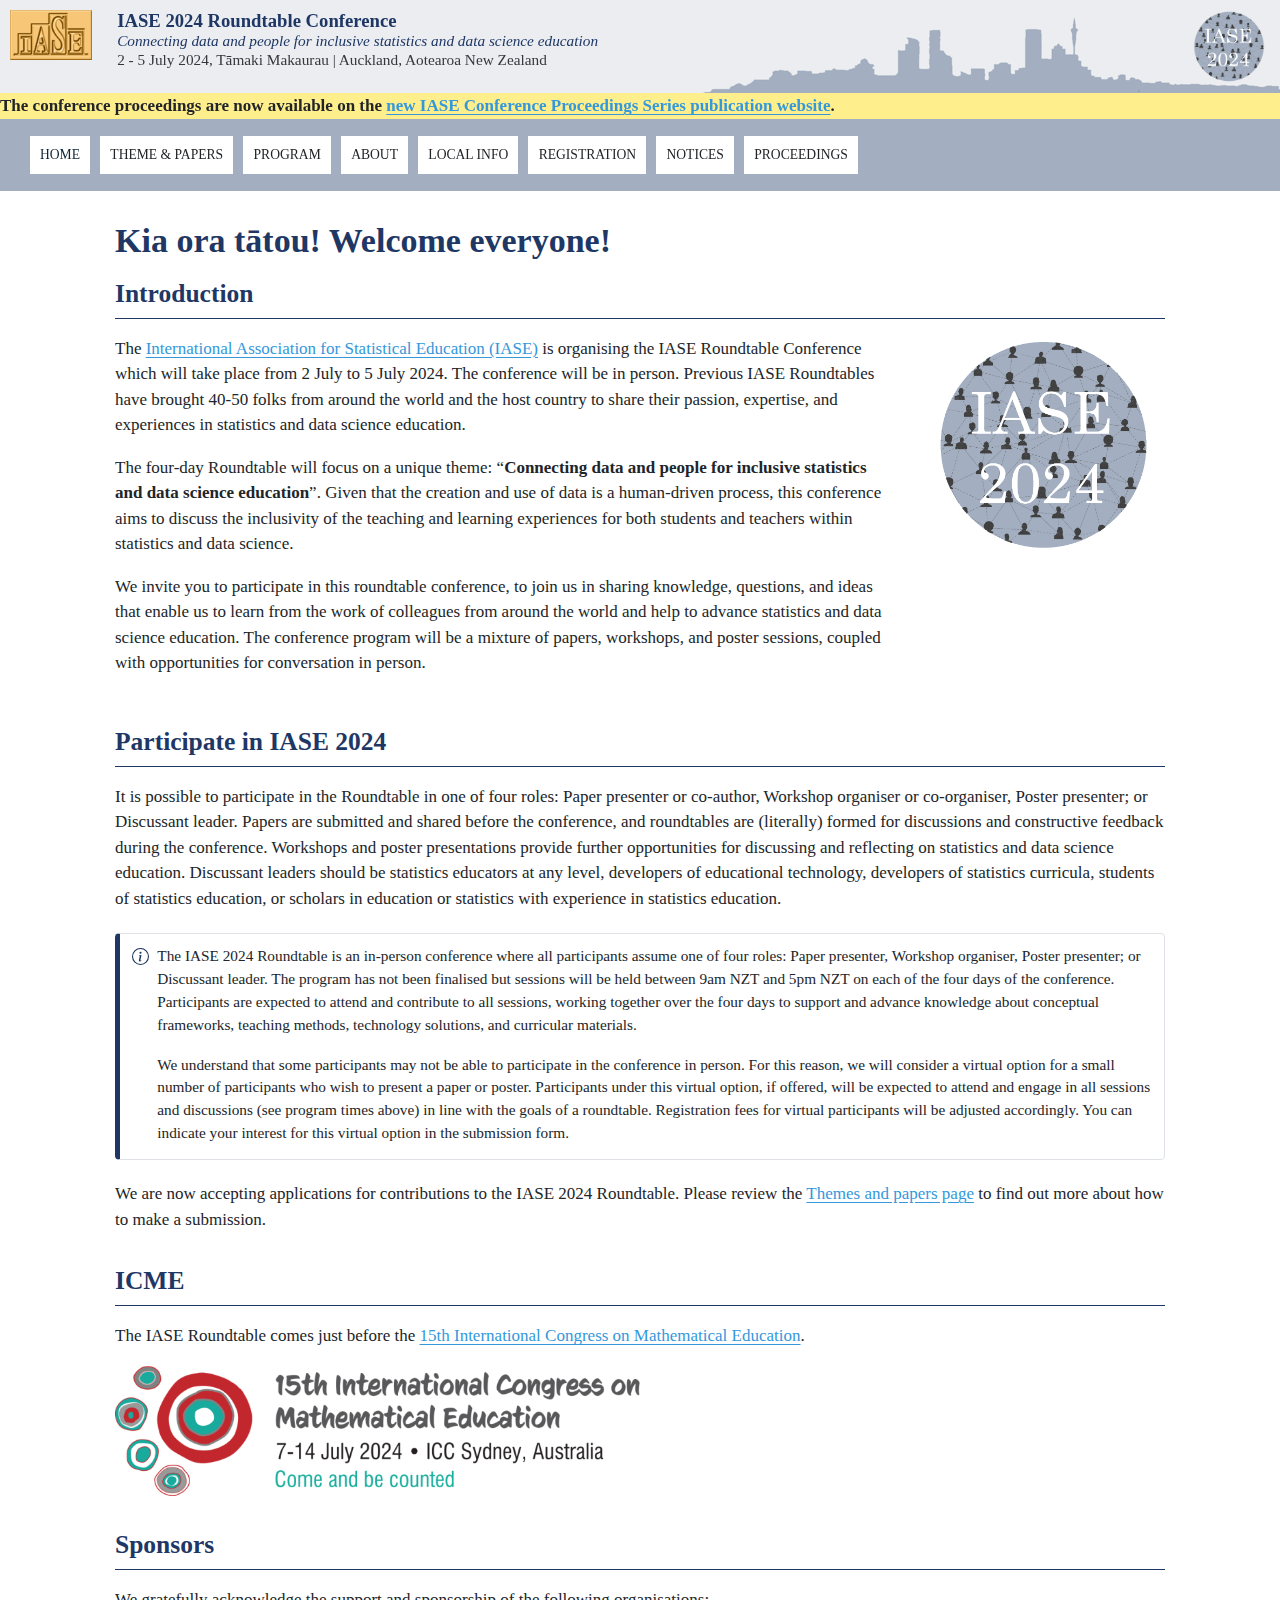
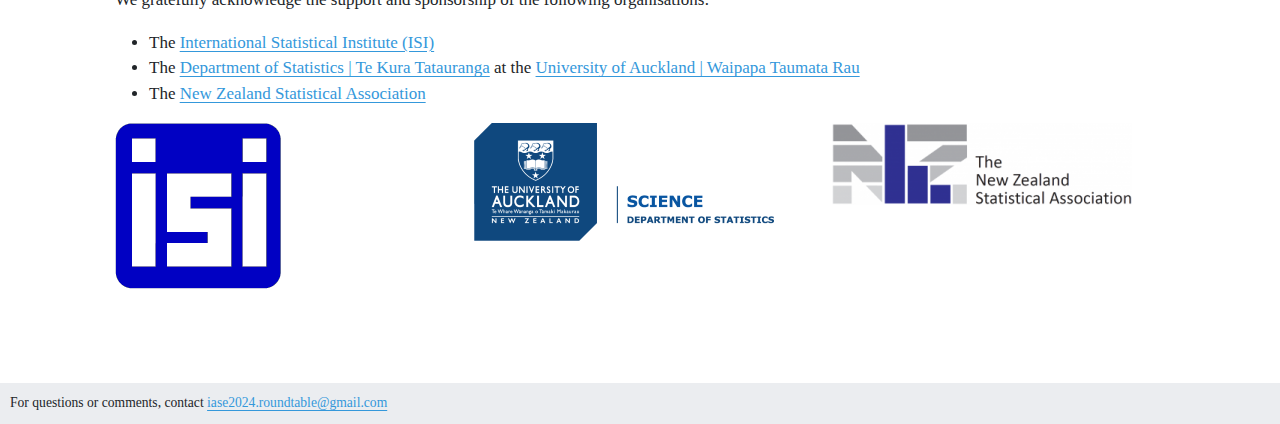
<file: docs/index.html>
<!DOCTYPE html>
<html xmlns="http://www.w3.org/1999/xhtml" lang="en" xml:lang="en"><head>

<meta charset="utf-8">
<meta name="generator" content="quarto-1.6.32">

<meta name="viewport" content="width=device-width, initial-scale=1.0, user-scalable=yes">


<title>Kia ora tātou! Welcome everyone! – IASE 2024 Roundtable Conference</title>
<style>
code{white-space: pre-wrap;}
span.smallcaps{font-variant: small-caps;}
div.columns{display: flex; gap: min(4vw, 1.5em);}
div.column{flex: auto; overflow-x: auto;}
div.hanging-indent{margin-left: 1.5em; text-indent: -1.5em;}
ul.task-list{list-style: none;}
ul.task-list li input[type="checkbox"] {
  width: 0.8em;
  margin: 0 0.8em 0.2em -1em; /* quarto-specific, see https://github.com/quarto-dev/quarto-cli/issues/4556 */ 
  vertical-align: middle;
}
</style>


<script src="site_libs/quarto-nav/quarto-nav.js"></script>
<script src="site_libs/quarto-nav/headroom.min.js"></script>
<link href="./images/iase-icon.png" rel="icon" type="image/png">
<script src="site_libs/clipboard/clipboard.min.js"></script>
<script src="site_libs/quarto-html/quarto.js"></script>
<script src="site_libs/quarto-html/popper.min.js"></script>
<script src="site_libs/quarto-html/tippy.umd.min.js"></script>
<script src="site_libs/quarto-html/anchor.min.js"></script>
<link href="site_libs/quarto-html/tippy.css" rel="stylesheet">
<link href="site_libs/quarto-html/quarto-syntax-highlighting-2486e1f0a3ee9ee1fc393803a1361cdb.css" rel="stylesheet" id="quarto-text-highlighting-styles">
<script src="site_libs/bootstrap/bootstrap.min.js"></script>
<link href="site_libs/bootstrap/bootstrap-icons.css" rel="stylesheet">
<link href="site_libs/bootstrap/bootstrap-efaa120d15ecd46021d26b80184d6ace.min.css" rel="stylesheet" append-hash="true" id="quarto-bootstrap" data-mode="light">
<script id="quarto-search-options" type="application/json">{
  "language": {
    "search-no-results-text": "No results",
    "search-matching-documents-text": "matching documents",
    "search-copy-link-title": "Copy link to search",
    "search-hide-matches-text": "Hide additional matches",
    "search-more-match-text": "more match in this document",
    "search-more-matches-text": "more matches in this document",
    "search-clear-button-title": "Clear",
    "search-text-placeholder": "",
    "search-detached-cancel-button-title": "Cancel",
    "search-submit-button-title": "Submit",
    "search-label": "Search"
  }
}</script>
<script src="https://code.jquery.com/jquery-3.6.0.min.js"></script>



<script>



$(document).ready(function() {

  var $div = $('.announcement');

  $div.prependTo('#quarto-header');

  

  $div = $('.main-header');

  $div.prependTo('#quarto-header');



  $div = $('.footsy');

  $div.appendTo("body");



});



</script>



<link rel="stylesheet" href="styles.css">
</head>

<body class="nav-fixed">

<div id="quarto-search-results"></div>
  <header id="quarto-header" class="headroom fixed-top">
    <nav class="navbar navbar-expand-lg " data-bs-theme="dark">
      <div class="navbar-container container-fluid">
          <button class="navbar-toggler" type="button" data-bs-toggle="collapse" data-bs-target="#navbarCollapse" aria-controls="navbarCollapse" role="menu" aria-expanded="false" aria-label="Toggle navigation" onclick="if (window.quartoToggleHeadroom) { window.quartoToggleHeadroom(); }">
  <span class="navbar-toggler-icon"></span>
</button>
          <div class="collapse navbar-collapse" id="navbarCollapse">
            <ul class="navbar-nav navbar-nav-scroll me-auto">
  <li class="nav-item">
    <a class="nav-link active" href="./index.html" aria-current="page"> 
<span class="menu-text">Home</span></a>
  </li>  
  <li class="nav-item">
    <a class="nav-link" href="./themes.html"> 
<span class="menu-text">Theme &amp; papers</span></a>
  </li>  
  <li class="nav-item">
    <a class="nav-link" href="./program.html"> 
<span class="menu-text">Program</span></a>
  </li>  
  <li class="nav-item">
    <a class="nav-link" href="./about.html"> 
<span class="menu-text">About</span></a>
  </li>  
  <li class="nav-item">
    <a class="nav-link" href="./local.html"> 
<span class="menu-text">Local info</span></a>
  </li>  
  <li class="nav-item">
    <a class="nav-link" href="./registration.html"> 
<span class="menu-text">Registration</span></a>
  </li>  
  <li class="nav-item">
    <a class="nav-link" href="./notices.html"> 
<span class="menu-text">Notices</span></a>
  </li>  
  <li class="nav-item">
    <a class="nav-link" href="https://iase-pub.org/conference_proceedings/IASECP/issue/view/10"> 
<span class="menu-text">Proceedings</span></a>
  </li>  
</ul>
          </div> <!-- /navcollapse -->
            <div class="quarto-navbar-tools">
</div>
      </div> <!-- /container-fluid -->
    </nav>
</header>
<!-- content -->
<div id="quarto-content" class="quarto-container page-columns page-rows-contents page-layout-full page-navbar">
<!-- sidebar -->
<!-- margin-sidebar -->
    
<!-- main -->
<main class="content column-page" id="quarto-document-content">
<div class="main-header">

<div class="conf-header">

  <div class="grid">

    <div class="g-col-1">

      <a href="https://iase-web.org/" target="_blank">

        <img src="images/iase-logo.gif" alt="Logo for IASE" width="100%">

      </a>

    </div>

    <div class="g-col-10">

      <h1>   IASE 2024 Roundtable Conference</h1>

      <h2 class="anchored">Connecting data and people for inclusive statistics and data science education</h2>

      <h3 class="anchored">2 - 5 July 2024, Tāmaki Makaurau | Auckland, Aotearoa New Zealand</h3>

    </div>

    <div class="g-col-1">

        <img src="images/conf_logo.png" alt="Logo for conference" width="100%">

    </div>

  </div>

</div>

</div>



<div class="announcement"><b>The conference proceedings are now available on the <a href="https://iase-pub.org/conference_proceedings/IASECP/issue/view/10" target="blank">new IASE Conference Proceedings Series publication website</a>.</b></div>




<header id="title-block-header" class="quarto-title-block default">
<div class="quarto-title">
<h1 class="title">Kia ora tātou! Welcome everyone!</h1>
</div>



<div class="quarto-title-meta column-page">

    
  
    
  </div>
  


</header>


<section id="introduction" class="level2">
<h2 class="anchored" data-anchor-id="introduction">Introduction</h2>
<div class="grid">
<div class="g-col-9">
<p>The <a href="https://iase-web.org/">International Association for Statistical Education (IASE)</a> is organising the IASE Roundtable Conference which will take place from 2 July to 5 July 2024. The conference will be in person. Previous IASE Roundtables have brought 40-50 folks from around the world and the host country to share their passion, expertise, and experiences in statistics and data science education.</p>
<p>The four-day Roundtable will focus on a unique theme: “<strong>Connecting data and people for inclusive statistics and data science education</strong>”. Given that the creation and use of data is a human-driven process, this conference aims to discuss the inclusivity of the teaching and learning experiences for both students and teachers within statistics and data science.</p>
<p>We invite you to participate in this roundtable conference, to join us in sharing knowledge, questions, and ideas that enable us to learn from the work of colleagues from around the world and help to advance statistics and data science education. The conference program will be a mixture of papers, workshops, and poster sessions, coupled with opportunities for conversation in person.</p>
</div>
<div class="g-col-3">
<p><img src="images/conf_logo.png" class="img-fluid" alt="Conference logo showing diverse people icons connected together"></p>
</div>
</div>
</section>
<section id="participate-in-iase-2024" class="level2">
<h2 class="anchored" data-anchor-id="participate-in-iase-2024">Participate in IASE 2024</h2>
<p>It is possible to participate in the Roundtable in one of four roles: Paper presenter or co-author, Workshop organiser or co-organiser, Poster presenter; or Discussant leader. Papers are submitted and shared before the conference, and roundtables are (literally) formed for discussions and constructive feedback during the conference. Workshops and poster presentations provide further opportunities for discussing and reflecting on statistics and data science education. Discussant leaders should be statistics educators at any level, developers of educational technology, developers of statistics curricula, students of statistics education, or scholars in education or statistics with experience in statistics education.</p>
<div class="callout callout-style-simple callout-note">
<div class="callout-body d-flex">
<div class="callout-icon-container">
<i class="callout-icon"></i>
</div>
<div class="callout-body-container">
<p>The IASE 2024 Roundtable is an in-person conference where all participants assume one of four roles: Paper presenter, Workshop organiser, Poster presenter; or Discussant leader. The program has not been finalised but sessions will be held between 9am NZT and 5pm NZT on each of the four days of the conference. Participants are expected to attend and contribute to all sessions, working together over the four days to support and advance knowledge about conceptual frameworks, teaching methods, technology solutions, and curricular materials.</p>
<p>We understand that some participants may not be able to participate in the conference in person. For this reason, we will consider a virtual option for a small number of participants who wish to present a paper or poster. Participants under this virtual option, if offered, will be expected to attend and engage in all sessions and discussions (see program times above) in line with the goals of a roundtable. Registration fees for virtual participants will be adjusted accordingly. You can indicate your interest for this virtual option in the submission form.</p>
</div>
</div>
</div>
<p>We are now accepting applications for contributions to the IASE 2024 Roundtable. Please review the <a href="./themes.html">Themes and papers page</a> to find out more about how to make a submission.</p>
</section>
<section id="icme" class="level2">
<h2 class="anchored" data-anchor-id="icme">ICME</h2>
<p>The IASE Roundtable comes just before the <a href="https://icme15.org/">15th International Congress on Mathematical Education</a>.</p>
<p><img src="images/icme.png" width="50%"></p>
</section>
<section id="sponsors" class="level2">
<h2 class="anchored" data-anchor-id="sponsors">Sponsors</h2>
<p>We gratefully acknowledge the support and sponsorship of the following organisations:</p>
<ul>
<li>The <a href="https://www.isi-web.org/">International Statistical Institute (ISI)</a></li>
<li>The <a href="https://www.auckland.ac.nz/en/science/about-the-faculty/department-of-statistics.html">Department of Statistics | Te Kura Tatauranga</a> at the <a href="https://auckland.ac.nz">University of Auckland | Waipapa Taumata Rau</a></li>
<li>The <a href="https://www.stats.org.nz/">New Zealand Statistical Association</a></li>
</ul>
<div class="grid">
<div class="g-col-4">
<p><img src="images/isi-logo.png" class="img-fluid"></p>
</div>
<div class="g-col-4">
<p><img src="images/stats_dept.png" class="img-fluid"></p>
</div>
<div class="g-col-4">
<p><img src="images/nzsa.png" class="img-fluid"></p>
</div>
</div>


</section>

<div class="footsy">
For questions or comments, contact <a href="mailto:iase2024.roundtable@gmail.com">iase2024.roundtable@gmail.com</a>
</div></main> <!-- /main -->
<script id="quarto-html-after-body" type="application/javascript">
window.document.addEventListener("DOMContentLoaded", function (event) {
  const toggleBodyColorMode = (bsSheetEl) => {
    const mode = bsSheetEl.getAttribute("data-mode");
    const bodyEl = window.document.querySelector("body");
    if (mode === "dark") {
      bodyEl.classList.add("quarto-dark");
      bodyEl.classList.remove("quarto-light");
    } else {
      bodyEl.classList.add("quarto-light");
      bodyEl.classList.remove("quarto-dark");
    }
  }
  const toggleBodyColorPrimary = () => {
    const bsSheetEl = window.document.querySelector("link#quarto-bootstrap");
    if (bsSheetEl) {
      toggleBodyColorMode(bsSheetEl);
    }
  }
  toggleBodyColorPrimary();  
  const icon = "";
  const anchorJS = new window.AnchorJS();
  anchorJS.options = {
    placement: 'right',
    icon: icon
  };
  anchorJS.add('.anchored');
  const isCodeAnnotation = (el) => {
    for (const clz of el.classList) {
      if (clz.startsWith('code-annotation-')) {                     
        return true;
      }
    }
    return false;
  }
  const onCopySuccess = function(e) {
    // button target
    const button = e.trigger;
    // don't keep focus
    button.blur();
    // flash "checked"
    button.classList.add('code-copy-button-checked');
    var currentTitle = button.getAttribute("title");
    button.setAttribute("title", "Copied!");
    let tooltip;
    if (window.bootstrap) {
      button.setAttribute("data-bs-toggle", "tooltip");
      button.setAttribute("data-bs-placement", "left");
      button.setAttribute("data-bs-title", "Copied!");
      tooltip = new bootstrap.Tooltip(button, 
        { trigger: "manual", 
          customClass: "code-copy-button-tooltip",
          offset: [0, -8]});
      tooltip.show();    
    }
    setTimeout(function() {
      if (tooltip) {
        tooltip.hide();
        button.removeAttribute("data-bs-title");
        button.removeAttribute("data-bs-toggle");
        button.removeAttribute("data-bs-placement");
      }
      button.setAttribute("title", currentTitle);
      button.classList.remove('code-copy-button-checked');
    }, 1000);
    // clear code selection
    e.clearSelection();
  }
  const getTextToCopy = function(trigger) {
      const codeEl = trigger.previousElementSibling.cloneNode(true);
      for (const childEl of codeEl.children) {
        if (isCodeAnnotation(childEl)) {
          childEl.remove();
        }
      }
      return codeEl.innerText;
  }
  const clipboard = new window.ClipboardJS('.code-copy-button:not([data-in-quarto-modal])', {
    text: getTextToCopy
  });
  clipboard.on('success', onCopySuccess);
  if (window.document.getElementById('quarto-embedded-source-code-modal')) {
    // For code content inside modals, clipBoardJS needs to be initialized with a container option
    // TODO: Check when it could be a function (https://github.com/zenorocha/clipboard.js/issues/860)
    const clipboardModal = new window.ClipboardJS('.code-copy-button[data-in-quarto-modal]', {
      text: getTextToCopy,
      container: window.document.getElementById('quarto-embedded-source-code-modal')
    });
    clipboardModal.on('success', onCopySuccess);
  }
    var localhostRegex = new RegExp(/^(?:http|https):\/\/localhost\:?[0-9]*\//);
    var mailtoRegex = new RegExp(/^mailto:/);
      var filterRegex = new RegExp('/' + window.location.host + '/');
    var isInternal = (href) => {
        return filterRegex.test(href) || localhostRegex.test(href) || mailtoRegex.test(href);
    }
    // Inspect non-navigation links and adorn them if external
 	var links = window.document.querySelectorAll('a[href]:not(.nav-link):not(.navbar-brand):not(.toc-action):not(.sidebar-link):not(.sidebar-item-toggle):not(.pagination-link):not(.no-external):not([aria-hidden]):not(.dropdown-item):not(.quarto-navigation-tool):not(.about-link)');
    for (var i=0; i<links.length; i++) {
      const link = links[i];
      if (!isInternal(link.href)) {
        // undo the damage that might have been done by quarto-nav.js in the case of
        // links that we want to consider external
        if (link.dataset.originalHref !== undefined) {
          link.href = link.dataset.originalHref;
        }
      }
    }
  function tippyHover(el, contentFn, onTriggerFn, onUntriggerFn) {
    const config = {
      allowHTML: true,
      maxWidth: 500,
      delay: 100,
      arrow: false,
      appendTo: function(el) {
          return el.parentElement;
      },
      interactive: true,
      interactiveBorder: 10,
      theme: 'quarto',
      placement: 'bottom-start',
    };
    if (contentFn) {
      config.content = contentFn;
    }
    if (onTriggerFn) {
      config.onTrigger = onTriggerFn;
    }
    if (onUntriggerFn) {
      config.onUntrigger = onUntriggerFn;
    }
    window.tippy(el, config); 
  }
  const noterefs = window.document.querySelectorAll('a[role="doc-noteref"]');
  for (var i=0; i<noterefs.length; i++) {
    const ref = noterefs[i];
    tippyHover(ref, function() {
      // use id or data attribute instead here
      let href = ref.getAttribute('data-footnote-href') || ref.getAttribute('href');
      try { href = new URL(href).hash; } catch {}
      const id = href.replace(/^#\/?/, "");
      const note = window.document.getElementById(id);
      if (note) {
        return note.innerHTML;
      } else {
        return "";
      }
    });
  }
  const xrefs = window.document.querySelectorAll('a.quarto-xref');
  const processXRef = (id, note) => {
    // Strip column container classes
    const stripColumnClz = (el) => {
      el.classList.remove("page-full", "page-columns");
      if (el.children) {
        for (const child of el.children) {
          stripColumnClz(child);
        }
      }
    }
    stripColumnClz(note)
    if (id === null || id.startsWith('sec-')) {
      // Special case sections, only their first couple elements
      const container = document.createElement("div");
      if (note.children && note.children.length > 2) {
        container.appendChild(note.children[0].cloneNode(true));
        for (let i = 1; i < note.children.length; i++) {
          const child = note.children[i];
          if (child.tagName === "P" && child.innerText === "") {
            continue;
          } else {
            container.appendChild(child.cloneNode(true));
            break;
          }
        }
        if (window.Quarto?.typesetMath) {
          window.Quarto.typesetMath(container);
        }
        return container.innerHTML
      } else {
        if (window.Quarto?.typesetMath) {
          window.Quarto.typesetMath(note);
        }
        return note.innerHTML;
      }
    } else {
      // Remove any anchor links if they are present
      const anchorLink = note.querySelector('a.anchorjs-link');
      if (anchorLink) {
        anchorLink.remove();
      }
      if (window.Quarto?.typesetMath) {
        window.Quarto.typesetMath(note);
      }
      // TODO in 1.5, we should make sure this works without a callout special case
      if (note.classList.contains("callout")) {
        return note.outerHTML;
      } else {
        return note.innerHTML;
      }
    }
  }
  for (var i=0; i<xrefs.length; i++) {
    const xref = xrefs[i];
    tippyHover(xref, undefined, function(instance) {
      instance.disable();
      let url = xref.getAttribute('href');
      let hash = undefined; 
      if (url.startsWith('#')) {
        hash = url;
      } else {
        try { hash = new URL(url).hash; } catch {}
      }
      if (hash) {
        const id = hash.replace(/^#\/?/, "");
        const note = window.document.getElementById(id);
        if (note !== null) {
          try {
            const html = processXRef(id, note.cloneNode(true));
            instance.setContent(html);
          } finally {
            instance.enable();
            instance.show();
          }
        } else {
          // See if we can fetch this
          fetch(url.split('#')[0])
          .then(res => res.text())
          .then(html => {
            const parser = new DOMParser();
            const htmlDoc = parser.parseFromString(html, "text/html");
            const note = htmlDoc.getElementById(id);
            if (note !== null) {
              const html = processXRef(id, note);
              instance.setContent(html);
            } 
          }).finally(() => {
            instance.enable();
            instance.show();
          });
        }
      } else {
        // See if we can fetch a full url (with no hash to target)
        // This is a special case and we should probably do some content thinning / targeting
        fetch(url)
        .then(res => res.text())
        .then(html => {
          const parser = new DOMParser();
          const htmlDoc = parser.parseFromString(html, "text/html");
          const note = htmlDoc.querySelector('main.content');
          if (note !== null) {
            // This should only happen for chapter cross references
            // (since there is no id in the URL)
            // remove the first header
            if (note.children.length > 0 && note.children[0].tagName === "HEADER") {
              note.children[0].remove();
            }
            const html = processXRef(null, note);
            instance.setContent(html);
          } 
        }).finally(() => {
          instance.enable();
          instance.show();
        });
      }
    }, function(instance) {
    });
  }
      let selectedAnnoteEl;
      const selectorForAnnotation = ( cell, annotation) => {
        let cellAttr = 'data-code-cell="' + cell + '"';
        let lineAttr = 'data-code-annotation="' +  annotation + '"';
        const selector = 'span[' + cellAttr + '][' + lineAttr + ']';
        return selector;
      }
      const selectCodeLines = (annoteEl) => {
        const doc = window.document;
        const targetCell = annoteEl.getAttribute("data-target-cell");
        const targetAnnotation = annoteEl.getAttribute("data-target-annotation");
        const annoteSpan = window.document.querySelector(selectorForAnnotation(targetCell, targetAnnotation));
        const lines = annoteSpan.getAttribute("data-code-lines").split(",");
        const lineIds = lines.map((line) => {
          return targetCell + "-" + line;
        })
        let top = null;
        let height = null;
        let parent = null;
        if (lineIds.length > 0) {
            //compute the position of the single el (top and bottom and make a div)
            const el = window.document.getElementById(lineIds[0]);
            top = el.offsetTop;
            height = el.offsetHeight;
            parent = el.parentElement.parentElement;
          if (lineIds.length > 1) {
            const lastEl = window.document.getElementById(lineIds[lineIds.length - 1]);
            const bottom = lastEl.offsetTop + lastEl.offsetHeight;
            height = bottom - top;
          }
          if (top !== null && height !== null && parent !== null) {
            // cook up a div (if necessary) and position it 
            let div = window.document.getElementById("code-annotation-line-highlight");
            if (div === null) {
              div = window.document.createElement("div");
              div.setAttribute("id", "code-annotation-line-highlight");
              div.style.position = 'absolute';
              parent.appendChild(div);
            }
            div.style.top = top - 2 + "px";
            div.style.height = height + 4 + "px";
            div.style.left = 0;
            let gutterDiv = window.document.getElementById("code-annotation-line-highlight-gutter");
            if (gutterDiv === null) {
              gutterDiv = window.document.createElement("div");
              gutterDiv.setAttribute("id", "code-annotation-line-highlight-gutter");
              gutterDiv.style.position = 'absolute';
              const codeCell = window.document.getElementById(targetCell);
              const gutter = codeCell.querySelector('.code-annotation-gutter');
              gutter.appendChild(gutterDiv);
            }
            gutterDiv.style.top = top - 2 + "px";
            gutterDiv.style.height = height + 4 + "px";
          }
          selectedAnnoteEl = annoteEl;
        }
      };
      const unselectCodeLines = () => {
        const elementsIds = ["code-annotation-line-highlight", "code-annotation-line-highlight-gutter"];
        elementsIds.forEach((elId) => {
          const div = window.document.getElementById(elId);
          if (div) {
            div.remove();
          }
        });
        selectedAnnoteEl = undefined;
      };
        // Handle positioning of the toggle
    window.addEventListener(
      "resize",
      throttle(() => {
        elRect = undefined;
        if (selectedAnnoteEl) {
          selectCodeLines(selectedAnnoteEl);
        }
      }, 10)
    );
    function throttle(fn, ms) {
    let throttle = false;
    let timer;
      return (...args) => {
        if(!throttle) { // first call gets through
            fn.apply(this, args);
            throttle = true;
        } else { // all the others get throttled
            if(timer) clearTimeout(timer); // cancel #2
            timer = setTimeout(() => {
              fn.apply(this, args);
              timer = throttle = false;
            }, ms);
        }
      };
    }
      // Attach click handler to the DT
      const annoteDls = window.document.querySelectorAll('dt[data-target-cell]');
      for (const annoteDlNode of annoteDls) {
        annoteDlNode.addEventListener('click', (event) => {
          const clickedEl = event.target;
          if (clickedEl !== selectedAnnoteEl) {
            unselectCodeLines();
            const activeEl = window.document.querySelector('dt[data-target-cell].code-annotation-active');
            if (activeEl) {
              activeEl.classList.remove('code-annotation-active');
            }
            selectCodeLines(clickedEl);
            clickedEl.classList.add('code-annotation-active');
          } else {
            // Unselect the line
            unselectCodeLines();
            clickedEl.classList.remove('code-annotation-active');
          }
        });
      }
  const findCites = (el) => {
    const parentEl = el.parentElement;
    if (parentEl) {
      const cites = parentEl.dataset.cites;
      if (cites) {
        return {
          el,
          cites: cites.split(' ')
        };
      } else {
        return findCites(el.parentElement)
      }
    } else {
      return undefined;
    }
  };
  var bibliorefs = window.document.querySelectorAll('a[role="doc-biblioref"]');
  for (var i=0; i<bibliorefs.length; i++) {
    const ref = bibliorefs[i];
    const citeInfo = findCites(ref);
    if (citeInfo) {
      tippyHover(citeInfo.el, function() {
        var popup = window.document.createElement('div');
        citeInfo.cites.forEach(function(cite) {
          var citeDiv = window.document.createElement('div');
          citeDiv.classList.add('hanging-indent');
          citeDiv.classList.add('csl-entry');
          var biblioDiv = window.document.getElementById('ref-' + cite);
          if (biblioDiv) {
            citeDiv.innerHTML = biblioDiv.innerHTML;
          }
          popup.appendChild(citeDiv);
        });
        return popup.innerHTML;
      });
    }
  }
});
</script>
</div> <!-- /content -->




</body></html>
</file>
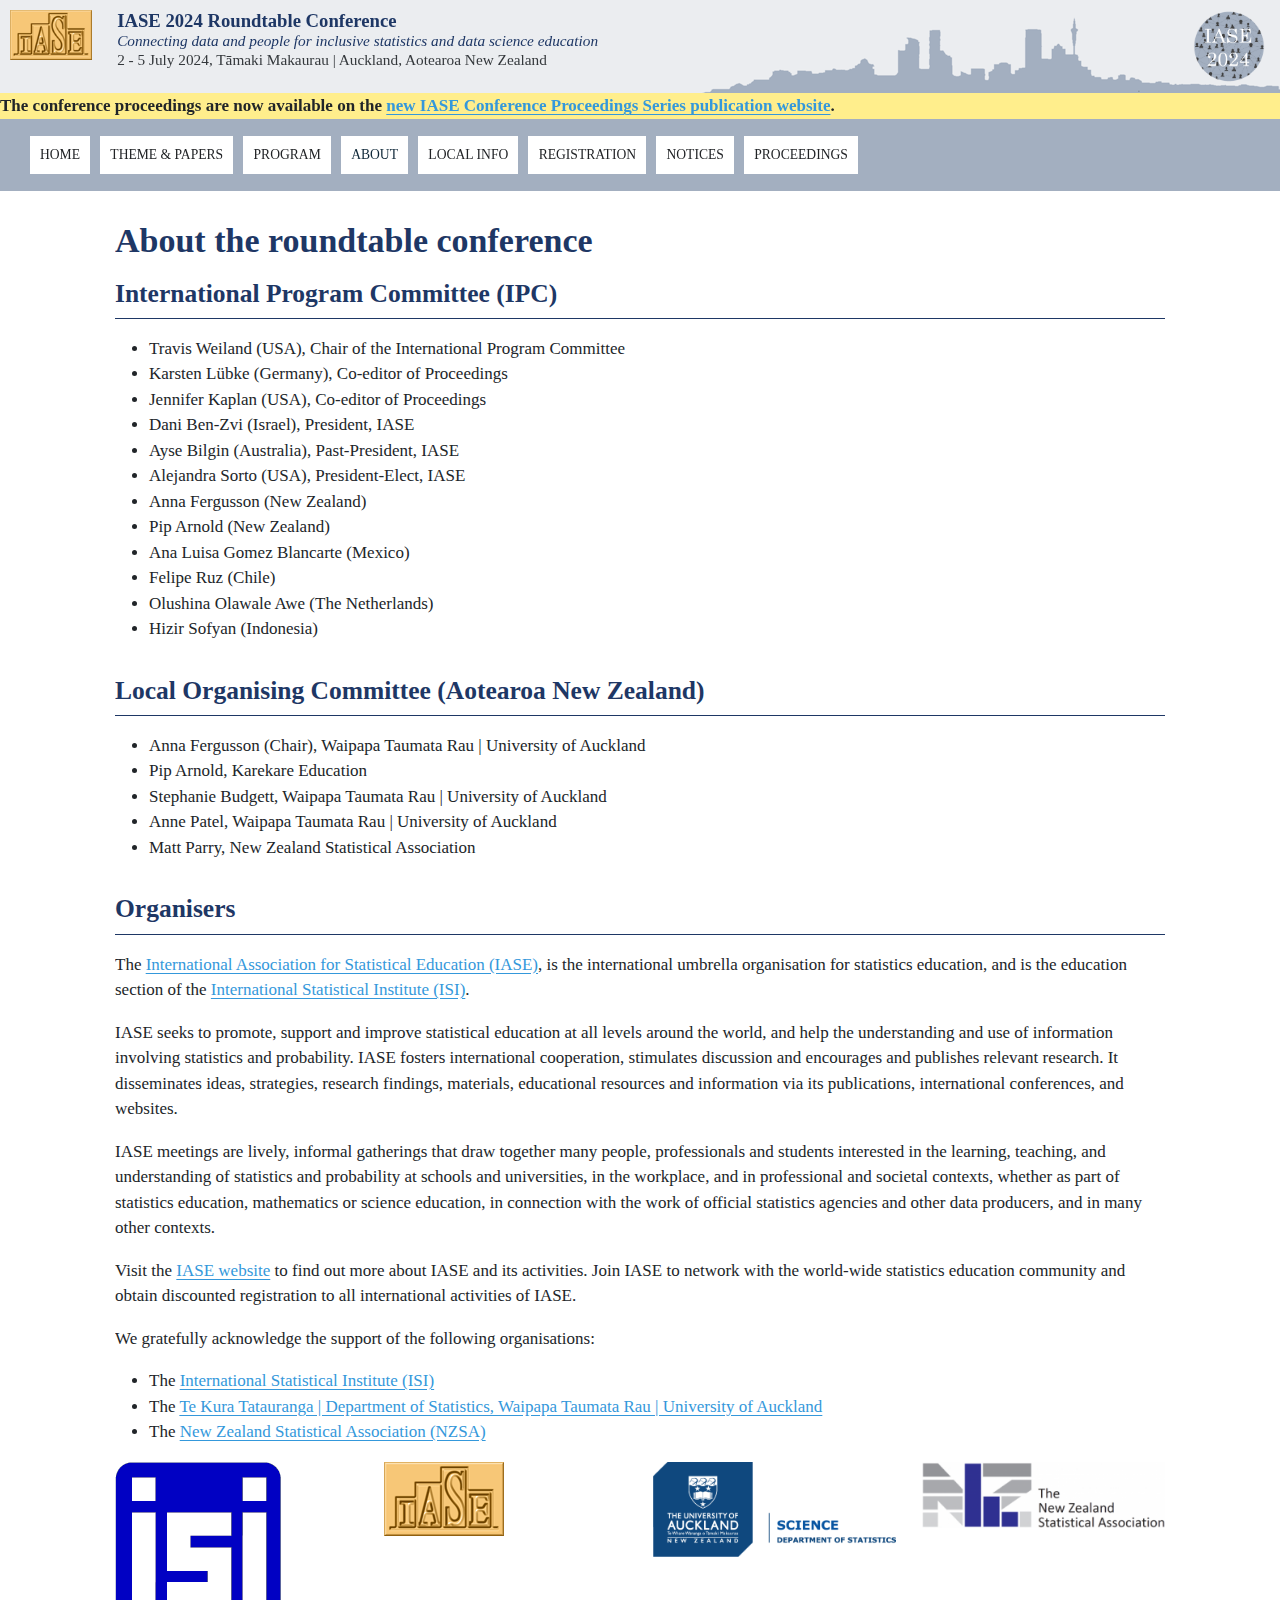
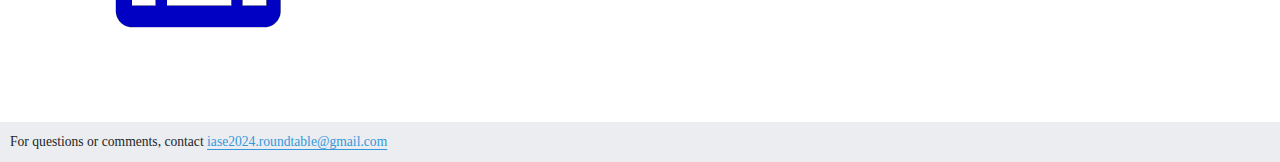
<file: docs/about.html>
<!DOCTYPE html>
<html xmlns="http://www.w3.org/1999/xhtml" lang="en" xml:lang="en"><head>

<meta charset="utf-8">
<meta name="generator" content="quarto-1.6.32">

<meta name="viewport" content="width=device-width, initial-scale=1.0, user-scalable=yes">


<title>About the roundtable conference – IASE 2024 Roundtable Conference</title>
<style>
code{white-space: pre-wrap;}
span.smallcaps{font-variant: small-caps;}
div.columns{display: flex; gap: min(4vw, 1.5em);}
div.column{flex: auto; overflow-x: auto;}
div.hanging-indent{margin-left: 1.5em; text-indent: -1.5em;}
ul.task-list{list-style: none;}
ul.task-list li input[type="checkbox"] {
  width: 0.8em;
  margin: 0 0.8em 0.2em -1em; /* quarto-specific, see https://github.com/quarto-dev/quarto-cli/issues/4556 */ 
  vertical-align: middle;
}
</style>


<script src="site_libs/quarto-nav/quarto-nav.js"></script>
<script src="site_libs/quarto-nav/headroom.min.js"></script>
<link href="./images/iase-icon.png" rel="icon" type="image/png">
<script src="site_libs/clipboard/clipboard.min.js"></script>
<script src="site_libs/quarto-html/quarto.js"></script>
<script src="site_libs/quarto-html/popper.min.js"></script>
<script src="site_libs/quarto-html/tippy.umd.min.js"></script>
<script src="site_libs/quarto-html/anchor.min.js"></script>
<link href="site_libs/quarto-html/tippy.css" rel="stylesheet">
<link href="site_libs/quarto-html/quarto-syntax-highlighting-2486e1f0a3ee9ee1fc393803a1361cdb.css" rel="stylesheet" id="quarto-text-highlighting-styles">
<script src="site_libs/bootstrap/bootstrap.min.js"></script>
<link href="site_libs/bootstrap/bootstrap-icons.css" rel="stylesheet">
<link href="site_libs/bootstrap/bootstrap-efaa120d15ecd46021d26b80184d6ace.min.css" rel="stylesheet" append-hash="true" id="quarto-bootstrap" data-mode="light">
<script id="quarto-search-options" type="application/json">{
  "language": {
    "search-no-results-text": "No results",
    "search-matching-documents-text": "matching documents",
    "search-copy-link-title": "Copy link to search",
    "search-hide-matches-text": "Hide additional matches",
    "search-more-match-text": "more match in this document",
    "search-more-matches-text": "more matches in this document",
    "search-clear-button-title": "Clear",
    "search-text-placeholder": "",
    "search-detached-cancel-button-title": "Cancel",
    "search-submit-button-title": "Submit",
    "search-label": "Search"
  }
}</script>
<script src="https://code.jquery.com/jquery-3.6.0.min.js"></script>



<script>



$(document).ready(function() {

  var $div = $('.announcement');

  $div.prependTo('#quarto-header');

  

  $div = $('.main-header');

  $div.prependTo('#quarto-header');



  $div = $('.footsy');

  $div.appendTo("body");



});



</script>



<link rel="stylesheet" href="styles.css">
</head>

<body class="nav-fixed">

<div id="quarto-search-results"></div>
  <header id="quarto-header" class="headroom fixed-top">
    <nav class="navbar navbar-expand-lg " data-bs-theme="dark">
      <div class="navbar-container container-fluid">
          <button class="navbar-toggler" type="button" data-bs-toggle="collapse" data-bs-target="#navbarCollapse" aria-controls="navbarCollapse" role="menu" aria-expanded="false" aria-label="Toggle navigation" onclick="if (window.quartoToggleHeadroom) { window.quartoToggleHeadroom(); }">
  <span class="navbar-toggler-icon"></span>
</button>
          <div class="collapse navbar-collapse" id="navbarCollapse">
            <ul class="navbar-nav navbar-nav-scroll me-auto">
  <li class="nav-item">
    <a class="nav-link" href="./index.html"> 
<span class="menu-text">Home</span></a>
  </li>  
  <li class="nav-item">
    <a class="nav-link" href="./themes.html"> 
<span class="menu-text">Theme &amp; papers</span></a>
  </li>  
  <li class="nav-item">
    <a class="nav-link" href="./program.html"> 
<span class="menu-text">Program</span></a>
  </li>  
  <li class="nav-item">
    <a class="nav-link active" href="./about.html" aria-current="page"> 
<span class="menu-text">About</span></a>
  </li>  
  <li class="nav-item">
    <a class="nav-link" href="./local.html"> 
<span class="menu-text">Local info</span></a>
  </li>  
  <li class="nav-item">
    <a class="nav-link" href="./registration.html"> 
<span class="menu-text">Registration</span></a>
  </li>  
  <li class="nav-item">
    <a class="nav-link" href="./notices.html"> 
<span class="menu-text">Notices</span></a>
  </li>  
  <li class="nav-item">
    <a class="nav-link" href="https://iase-pub.org/conference_proceedings/IASECP/issue/view/10"> 
<span class="menu-text">Proceedings</span></a>
  </li>  
</ul>
          </div> <!-- /navcollapse -->
            <div class="quarto-navbar-tools">
</div>
      </div> <!-- /container-fluid -->
    </nav>
</header>
<!-- content -->
<div id="quarto-content" class="quarto-container page-columns page-rows-contents page-layout-full page-navbar">
<!-- sidebar -->
<!-- margin-sidebar -->
    
<!-- main -->
<main class="content column-page" id="quarto-document-content">
<div class="main-header">

<div class="conf-header">

  <div class="grid">

    <div class="g-col-1">

      <a href="https://iase-web.org/" target="_blank">

        <img src="images/iase-logo.gif" alt="Logo for IASE" width="100%">

      </a>

    </div>

    <div class="g-col-10">

      <h1>   IASE 2024 Roundtable Conference</h1>

      <h2 class="anchored">Connecting data and people for inclusive statistics and data science education</h2>

      <h3 class="anchored">2 - 5 July 2024, Tāmaki Makaurau | Auckland, Aotearoa New Zealand</h3>

    </div>

    <div class="g-col-1">

        <img src="images/conf_logo.png" alt="Logo for conference" width="100%">

    </div>

  </div>

</div>

</div>



<div class="announcement"><b>The conference proceedings are now available on the <a href="https://iase-pub.org/conference_proceedings/IASECP/issue/view/10" target="blank">new IASE Conference Proceedings Series publication website</a>.</b></div>




<header id="title-block-header" class="quarto-title-block default">
<div class="quarto-title">
<h1 class="title">About the roundtable conference</h1>
</div>



<div class="quarto-title-meta column-page">

    
  
    
  </div>
  


</header>


<section id="international-program-committee-ipc" class="level2">
<h2 class="anchored" data-anchor-id="international-program-committee-ipc">International Program Committee (IPC)</h2>
<ul>
<li>Travis Weiland (USA), Chair of the International Program Committee</li>
<li>Karsten Lübke (Germany), Co-editor of Proceedings</li>
<li>Jennifer Kaplan (USA), Co-editor of Proceedings</li>
<li>Dani Ben-Zvi (Israel), President, IASE</li>
<li>Ayse Bilgin (Australia), Past-President, IASE</li>
<li>Alejandra Sorto (USA), President-Elect, IASE</li>
<li>Anna Fergusson (New Zealand)</li>
<li>Pip Arnold (New Zealand)</li>
<li>Ana Luisa Gomez Blancarte (Mexico)</li>
<li>Felipe Ruz (Chile)</li>
<li>Olushina Olawale Awe (The Netherlands)</li>
<li>Hizir Sofyan (Indonesia)</li>
</ul>
</section>
<section id="local-organising-committee-aotearoa-new-zealand" class="level2">
<h2 class="anchored" data-anchor-id="local-organising-committee-aotearoa-new-zealand">Local Organising Committee (Aotearoa New Zealand)</h2>
<ul>
<li>Anna Fergusson (Chair), Waipapa Taumata Rau | University of Auckland</li>
<li>Pip Arnold, Karekare Education</li>
<li>Stephanie Budgett, Waipapa Taumata Rau | University of Auckland</li>
<li>Anne Patel, Waipapa Taumata Rau | University of Auckland</li>
<li>Matt Parry, New Zealand Statistical Association</li>
</ul>
</section>
<section id="organisers" class="level2">
<h2 class="anchored" data-anchor-id="organisers">Organisers</h2>
<p>The <a href="https://iase-web.org/">International Association for Statistical Education (IASE)</a>, is the international umbrella organisation for statistics education, and is the education section of the <a href="https://isi-web.org/">International Statistical Institute (ISI)</a>.</p>
<p>IASE seeks to promote, support and improve statistical education at all levels around the world, and help the understanding and use of information involving statistics and probability. IASE fosters international cooperation, stimulates discussion and encourages and publishes relevant research. It disseminates ideas, strategies, research findings, materials, educational resources and information via its publications, international conferences, and websites.</p>
<p>IASE meetings are lively, informal gatherings that draw together many people, professionals and students interested in the learning, teaching, and understanding of statistics and probability at schools and universities, in the workplace, and in professional and societal contexts, whether as part of statistics education, mathematics or science education, in connection with the work of official statistics agencies and other data producers, and in many other contexts.</p>
<p>Visit the <a href="https://iase-web.org/">IASE website</a> to find out more about IASE and its activities. Join IASE to network with the world-wide statistics education community and obtain discounted registration to all international activities of IASE.</p>
<p>We gratefully acknowledge the support of the following organisations:</p>
<ul>
<li>The <a href="https://www.isi-web.org/">International Statistical Institute (ISI)</a></li>
<li>The <a href="https://www.auckland.ac.nz/en/science/about-the-faculty/department-of-statistics.html">Te Kura Tatauranga | Department of Statistics, Waipapa Taumata Rau | University of Auckland</a></li>
<li>The <a href="https://www.stats.org.nz/">New Zealand Statistical Association (NZSA)</a></li>
</ul>
<div class="grid">
<div class="g-col-3">
<p><img src="images/isi-logo.png" class="img-fluid"></p>
</div>
<div class="g-col-3">
<p><img src="images/iase-logo.gif" class="img-fluid"></p>
</div>
<div class="g-col-3">
<p><img src="images/stats_dept.png" class="img-fluid"></p>
</div>
<div class="g-col-3">
<p><img src="images/nzsa.png" class="img-fluid"></p>
</div>
</div>


</section>

<div class="footsy">
For questions or comments, contact <a href="mailto:iase2024.roundtable@gmail.com">iase2024.roundtable@gmail.com</a>
</div></main> <!-- /main -->
<script id="quarto-html-after-body" type="application/javascript">
window.document.addEventListener("DOMContentLoaded", function (event) {
  const toggleBodyColorMode = (bsSheetEl) => {
    const mode = bsSheetEl.getAttribute("data-mode");
    const bodyEl = window.document.querySelector("body");
    if (mode === "dark") {
      bodyEl.classList.add("quarto-dark");
      bodyEl.classList.remove("quarto-light");
    } else {
      bodyEl.classList.add("quarto-light");
      bodyEl.classList.remove("quarto-dark");
    }
  }
  const toggleBodyColorPrimary = () => {
    const bsSheetEl = window.document.querySelector("link#quarto-bootstrap");
    if (bsSheetEl) {
      toggleBodyColorMode(bsSheetEl);
    }
  }
  toggleBodyColorPrimary();  
  const icon = "";
  const anchorJS = new window.AnchorJS();
  anchorJS.options = {
    placement: 'right',
    icon: icon
  };
  anchorJS.add('.anchored');
  const isCodeAnnotation = (el) => {
    for (const clz of el.classList) {
      if (clz.startsWith('code-annotation-')) {                     
        return true;
      }
    }
    return false;
  }
  const onCopySuccess = function(e) {
    // button target
    const button = e.trigger;
    // don't keep focus
    button.blur();
    // flash "checked"
    button.classList.add('code-copy-button-checked');
    var currentTitle = button.getAttribute("title");
    button.setAttribute("title", "Copied!");
    let tooltip;
    if (window.bootstrap) {
      button.setAttribute("data-bs-toggle", "tooltip");
      button.setAttribute("data-bs-placement", "left");
      button.setAttribute("data-bs-title", "Copied!");
      tooltip = new bootstrap.Tooltip(button, 
        { trigger: "manual", 
          customClass: "code-copy-button-tooltip",
          offset: [0, -8]});
      tooltip.show();    
    }
    setTimeout(function() {
      if (tooltip) {
        tooltip.hide();
        button.removeAttribute("data-bs-title");
        button.removeAttribute("data-bs-toggle");
        button.removeAttribute("data-bs-placement");
      }
      button.setAttribute("title", currentTitle);
      button.classList.remove('code-copy-button-checked');
    }, 1000);
    // clear code selection
    e.clearSelection();
  }
  const getTextToCopy = function(trigger) {
      const codeEl = trigger.previousElementSibling.cloneNode(true);
      for (const childEl of codeEl.children) {
        if (isCodeAnnotation(childEl)) {
          childEl.remove();
        }
      }
      return codeEl.innerText;
  }
  const clipboard = new window.ClipboardJS('.code-copy-button:not([data-in-quarto-modal])', {
    text: getTextToCopy
  });
  clipboard.on('success', onCopySuccess);
  if (window.document.getElementById('quarto-embedded-source-code-modal')) {
    // For code content inside modals, clipBoardJS needs to be initialized with a container option
    // TODO: Check when it could be a function (https://github.com/zenorocha/clipboard.js/issues/860)
    const clipboardModal = new window.ClipboardJS('.code-copy-button[data-in-quarto-modal]', {
      text: getTextToCopy,
      container: window.document.getElementById('quarto-embedded-source-code-modal')
    });
    clipboardModal.on('success', onCopySuccess);
  }
    var localhostRegex = new RegExp(/^(?:http|https):\/\/localhost\:?[0-9]*\//);
    var mailtoRegex = new RegExp(/^mailto:/);
      var filterRegex = new RegExp('/' + window.location.host + '/');
    var isInternal = (href) => {
        return filterRegex.test(href) || localhostRegex.test(href) || mailtoRegex.test(href);
    }
    // Inspect non-navigation links and adorn them if external
 	var links = window.document.querySelectorAll('a[href]:not(.nav-link):not(.navbar-brand):not(.toc-action):not(.sidebar-link):not(.sidebar-item-toggle):not(.pagination-link):not(.no-external):not([aria-hidden]):not(.dropdown-item):not(.quarto-navigation-tool):not(.about-link)');
    for (var i=0; i<links.length; i++) {
      const link = links[i];
      if (!isInternal(link.href)) {
        // undo the damage that might have been done by quarto-nav.js in the case of
        // links that we want to consider external
        if (link.dataset.originalHref !== undefined) {
          link.href = link.dataset.originalHref;
        }
      }
    }
  function tippyHover(el, contentFn, onTriggerFn, onUntriggerFn) {
    const config = {
      allowHTML: true,
      maxWidth: 500,
      delay: 100,
      arrow: false,
      appendTo: function(el) {
          return el.parentElement;
      },
      interactive: true,
      interactiveBorder: 10,
      theme: 'quarto',
      placement: 'bottom-start',
    };
    if (contentFn) {
      config.content = contentFn;
    }
    if (onTriggerFn) {
      config.onTrigger = onTriggerFn;
    }
    if (onUntriggerFn) {
      config.onUntrigger = onUntriggerFn;
    }
    window.tippy(el, config); 
  }
  const noterefs = window.document.querySelectorAll('a[role="doc-noteref"]');
  for (var i=0; i<noterefs.length; i++) {
    const ref = noterefs[i];
    tippyHover(ref, function() {
      // use id or data attribute instead here
      let href = ref.getAttribute('data-footnote-href') || ref.getAttribute('href');
      try { href = new URL(href).hash; } catch {}
      const id = href.replace(/^#\/?/, "");
      const note = window.document.getElementById(id);
      if (note) {
        return note.innerHTML;
      } else {
        return "";
      }
    });
  }
  const xrefs = window.document.querySelectorAll('a.quarto-xref');
  const processXRef = (id, note) => {
    // Strip column container classes
    const stripColumnClz = (el) => {
      el.classList.remove("page-full", "page-columns");
      if (el.children) {
        for (const child of el.children) {
          stripColumnClz(child);
        }
      }
    }
    stripColumnClz(note)
    if (id === null || id.startsWith('sec-')) {
      // Special case sections, only their first couple elements
      const container = document.createElement("div");
      if (note.children && note.children.length > 2) {
        container.appendChild(note.children[0].cloneNode(true));
        for (let i = 1; i < note.children.length; i++) {
          const child = note.children[i];
          if (child.tagName === "P" && child.innerText === "") {
            continue;
          } else {
            container.appendChild(child.cloneNode(true));
            break;
          }
        }
        if (window.Quarto?.typesetMath) {
          window.Quarto.typesetMath(container);
        }
        return container.innerHTML
      } else {
        if (window.Quarto?.typesetMath) {
          window.Quarto.typesetMath(note);
        }
        return note.innerHTML;
      }
    } else {
      // Remove any anchor links if they are present
      const anchorLink = note.querySelector('a.anchorjs-link');
      if (anchorLink) {
        anchorLink.remove();
      }
      if (window.Quarto?.typesetMath) {
        window.Quarto.typesetMath(note);
      }
      // TODO in 1.5, we should make sure this works without a callout special case
      if (note.classList.contains("callout")) {
        return note.outerHTML;
      } else {
        return note.innerHTML;
      }
    }
  }
  for (var i=0; i<xrefs.length; i++) {
    const xref = xrefs[i];
    tippyHover(xref, undefined, function(instance) {
      instance.disable();
      let url = xref.getAttribute('href');
      let hash = undefined; 
      if (url.startsWith('#')) {
        hash = url;
      } else {
        try { hash = new URL(url).hash; } catch {}
      }
      if (hash) {
        const id = hash.replace(/^#\/?/, "");
        const note = window.document.getElementById(id);
        if (note !== null) {
          try {
            const html = processXRef(id, note.cloneNode(true));
            instance.setContent(html);
          } finally {
            instance.enable();
            instance.show();
          }
        } else {
          // See if we can fetch this
          fetch(url.split('#')[0])
          .then(res => res.text())
          .then(html => {
            const parser = new DOMParser();
            const htmlDoc = parser.parseFromString(html, "text/html");
            const note = htmlDoc.getElementById(id);
            if (note !== null) {
              const html = processXRef(id, note);
              instance.setContent(html);
            } 
          }).finally(() => {
            instance.enable();
            instance.show();
          });
        }
      } else {
        // See if we can fetch a full url (with no hash to target)
        // This is a special case and we should probably do some content thinning / targeting
        fetch(url)
        .then(res => res.text())
        .then(html => {
          const parser = new DOMParser();
          const htmlDoc = parser.parseFromString(html, "text/html");
          const note = htmlDoc.querySelector('main.content');
          if (note !== null) {
            // This should only happen for chapter cross references
            // (since there is no id in the URL)
            // remove the first header
            if (note.children.length > 0 && note.children[0].tagName === "HEADER") {
              note.children[0].remove();
            }
            const html = processXRef(null, note);
            instance.setContent(html);
          } 
        }).finally(() => {
          instance.enable();
          instance.show();
        });
      }
    }, function(instance) {
    });
  }
      let selectedAnnoteEl;
      const selectorForAnnotation = ( cell, annotation) => {
        let cellAttr = 'data-code-cell="' + cell + '"';
        let lineAttr = 'data-code-annotation="' +  annotation + '"';
        const selector = 'span[' + cellAttr + '][' + lineAttr + ']';
        return selector;
      }
      const selectCodeLines = (annoteEl) => {
        const doc = window.document;
        const targetCell = annoteEl.getAttribute("data-target-cell");
        const targetAnnotation = annoteEl.getAttribute("data-target-annotation");
        const annoteSpan = window.document.querySelector(selectorForAnnotation(targetCell, targetAnnotation));
        const lines = annoteSpan.getAttribute("data-code-lines").split(",");
        const lineIds = lines.map((line) => {
          return targetCell + "-" + line;
        })
        let top = null;
        let height = null;
        let parent = null;
        if (lineIds.length > 0) {
            //compute the position of the single el (top and bottom and make a div)
            const el = window.document.getElementById(lineIds[0]);
            top = el.offsetTop;
            height = el.offsetHeight;
            parent = el.parentElement.parentElement;
          if (lineIds.length > 1) {
            const lastEl = window.document.getElementById(lineIds[lineIds.length - 1]);
            const bottom = lastEl.offsetTop + lastEl.offsetHeight;
            height = bottom - top;
          }
          if (top !== null && height !== null && parent !== null) {
            // cook up a div (if necessary) and position it 
            let div = window.document.getElementById("code-annotation-line-highlight");
            if (div === null) {
              div = window.document.createElement("div");
              div.setAttribute("id", "code-annotation-line-highlight");
              div.style.position = 'absolute';
              parent.appendChild(div);
            }
            div.style.top = top - 2 + "px";
            div.style.height = height + 4 + "px";
            div.style.left = 0;
            let gutterDiv = window.document.getElementById("code-annotation-line-highlight-gutter");
            if (gutterDiv === null) {
              gutterDiv = window.document.createElement("div");
              gutterDiv.setAttribute("id", "code-annotation-line-highlight-gutter");
              gutterDiv.style.position = 'absolute';
              const codeCell = window.document.getElementById(targetCell);
              const gutter = codeCell.querySelector('.code-annotation-gutter');
              gutter.appendChild(gutterDiv);
            }
            gutterDiv.style.top = top - 2 + "px";
            gutterDiv.style.height = height + 4 + "px";
          }
          selectedAnnoteEl = annoteEl;
        }
      };
      const unselectCodeLines = () => {
        const elementsIds = ["code-annotation-line-highlight", "code-annotation-line-highlight-gutter"];
        elementsIds.forEach((elId) => {
          const div = window.document.getElementById(elId);
          if (div) {
            div.remove();
          }
        });
        selectedAnnoteEl = undefined;
      };
        // Handle positioning of the toggle
    window.addEventListener(
      "resize",
      throttle(() => {
        elRect = undefined;
        if (selectedAnnoteEl) {
          selectCodeLines(selectedAnnoteEl);
        }
      }, 10)
    );
    function throttle(fn, ms) {
    let throttle = false;
    let timer;
      return (...args) => {
        if(!throttle) { // first call gets through
            fn.apply(this, args);
            throttle = true;
        } else { // all the others get throttled
            if(timer) clearTimeout(timer); // cancel #2
            timer = setTimeout(() => {
              fn.apply(this, args);
              timer = throttle = false;
            }, ms);
        }
      };
    }
      // Attach click handler to the DT
      const annoteDls = window.document.querySelectorAll('dt[data-target-cell]');
      for (const annoteDlNode of annoteDls) {
        annoteDlNode.addEventListener('click', (event) => {
          const clickedEl = event.target;
          if (clickedEl !== selectedAnnoteEl) {
            unselectCodeLines();
            const activeEl = window.document.querySelector('dt[data-target-cell].code-annotation-active');
            if (activeEl) {
              activeEl.classList.remove('code-annotation-active');
            }
            selectCodeLines(clickedEl);
            clickedEl.classList.add('code-annotation-active');
          } else {
            // Unselect the line
            unselectCodeLines();
            clickedEl.classList.remove('code-annotation-active');
          }
        });
      }
  const findCites = (el) => {
    const parentEl = el.parentElement;
    if (parentEl) {
      const cites = parentEl.dataset.cites;
      if (cites) {
        return {
          el,
          cites: cites.split(' ')
        };
      } else {
        return findCites(el.parentElement)
      }
    } else {
      return undefined;
    }
  };
  var bibliorefs = window.document.querySelectorAll('a[role="doc-biblioref"]');
  for (var i=0; i<bibliorefs.length; i++) {
    const ref = bibliorefs[i];
    const citeInfo = findCites(ref);
    if (citeInfo) {
      tippyHover(citeInfo.el, function() {
        var popup = window.document.createElement('div');
        citeInfo.cites.forEach(function(cite) {
          var citeDiv = window.document.createElement('div');
          citeDiv.classList.add('hanging-indent');
          citeDiv.classList.add('csl-entry');
          var biblioDiv = window.document.getElementById('ref-' + cite);
          if (biblioDiv) {
            citeDiv.innerHTML = biblioDiv.innerHTML;
          }
          popup.appendChild(citeDiv);
        });
        return popup.innerHTML;
      });
    }
  }
});
</script>
</div> <!-- /content -->




</body></html>
</file>
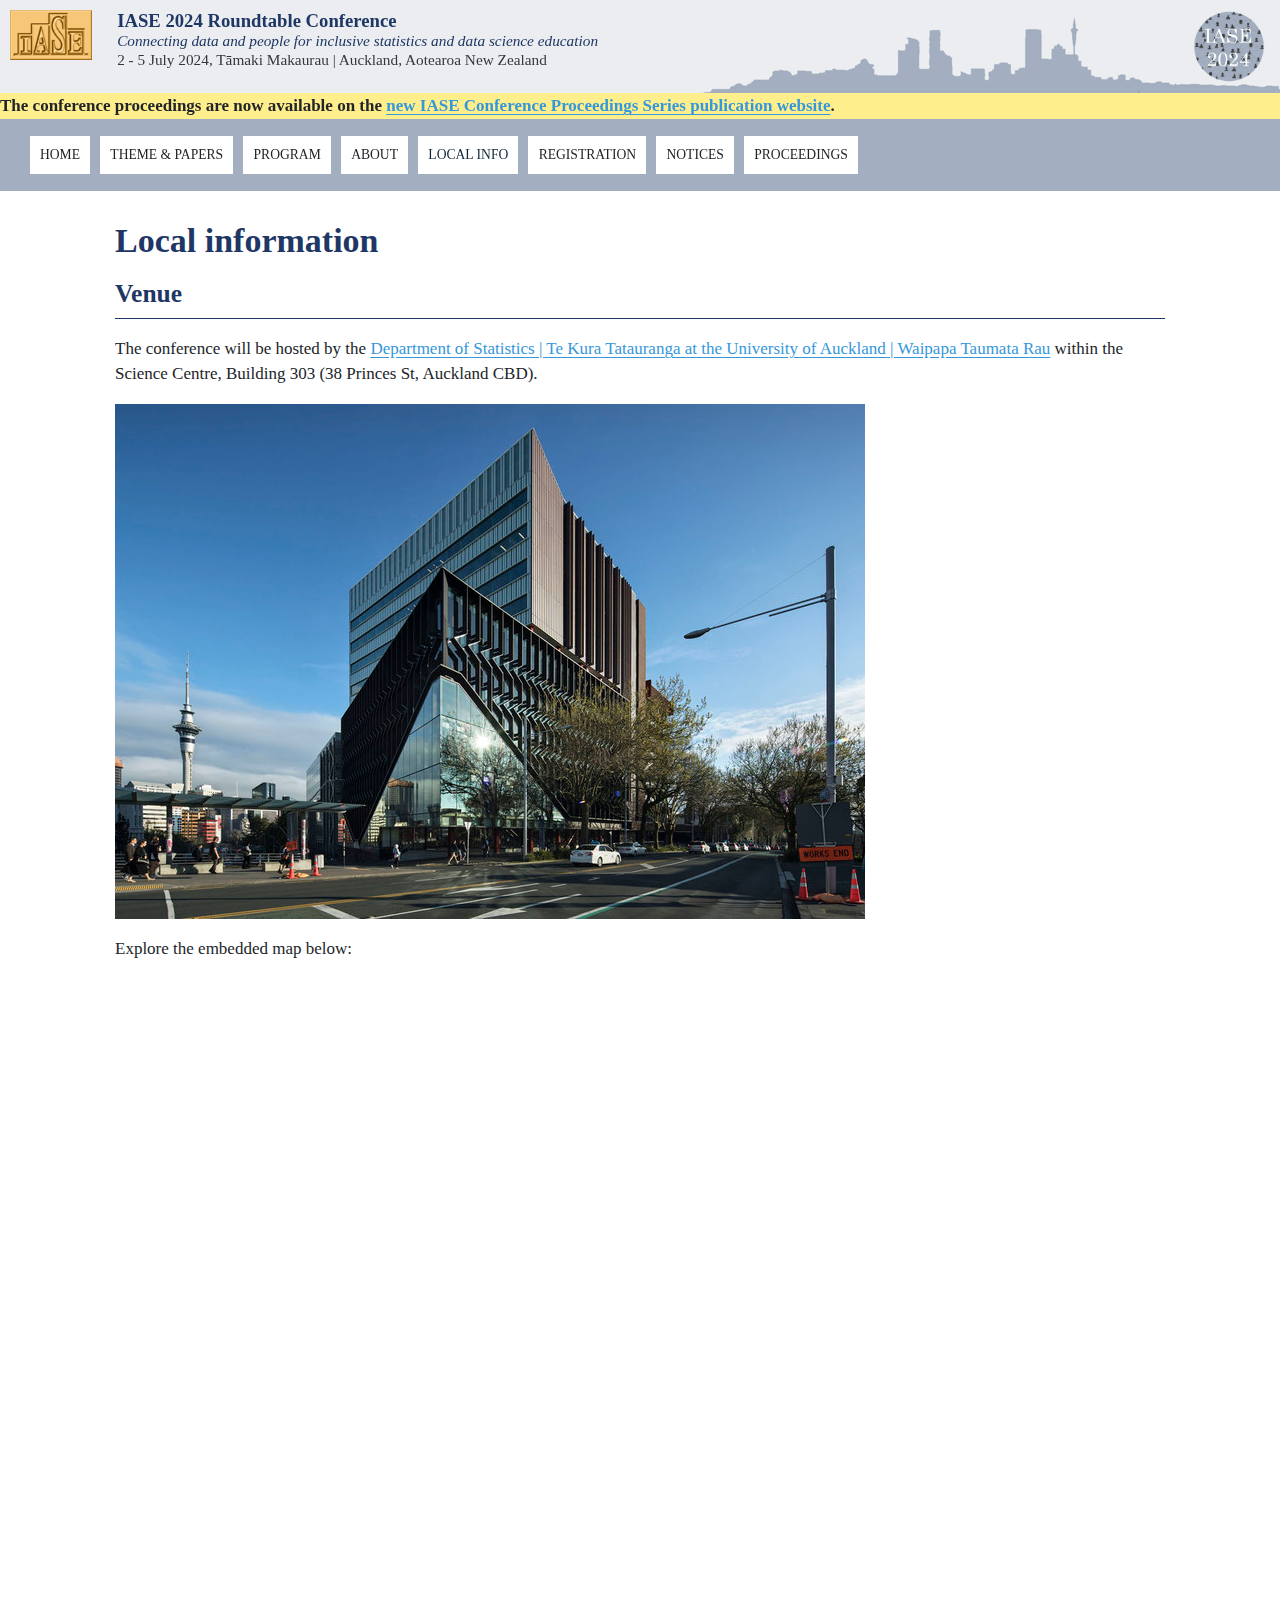
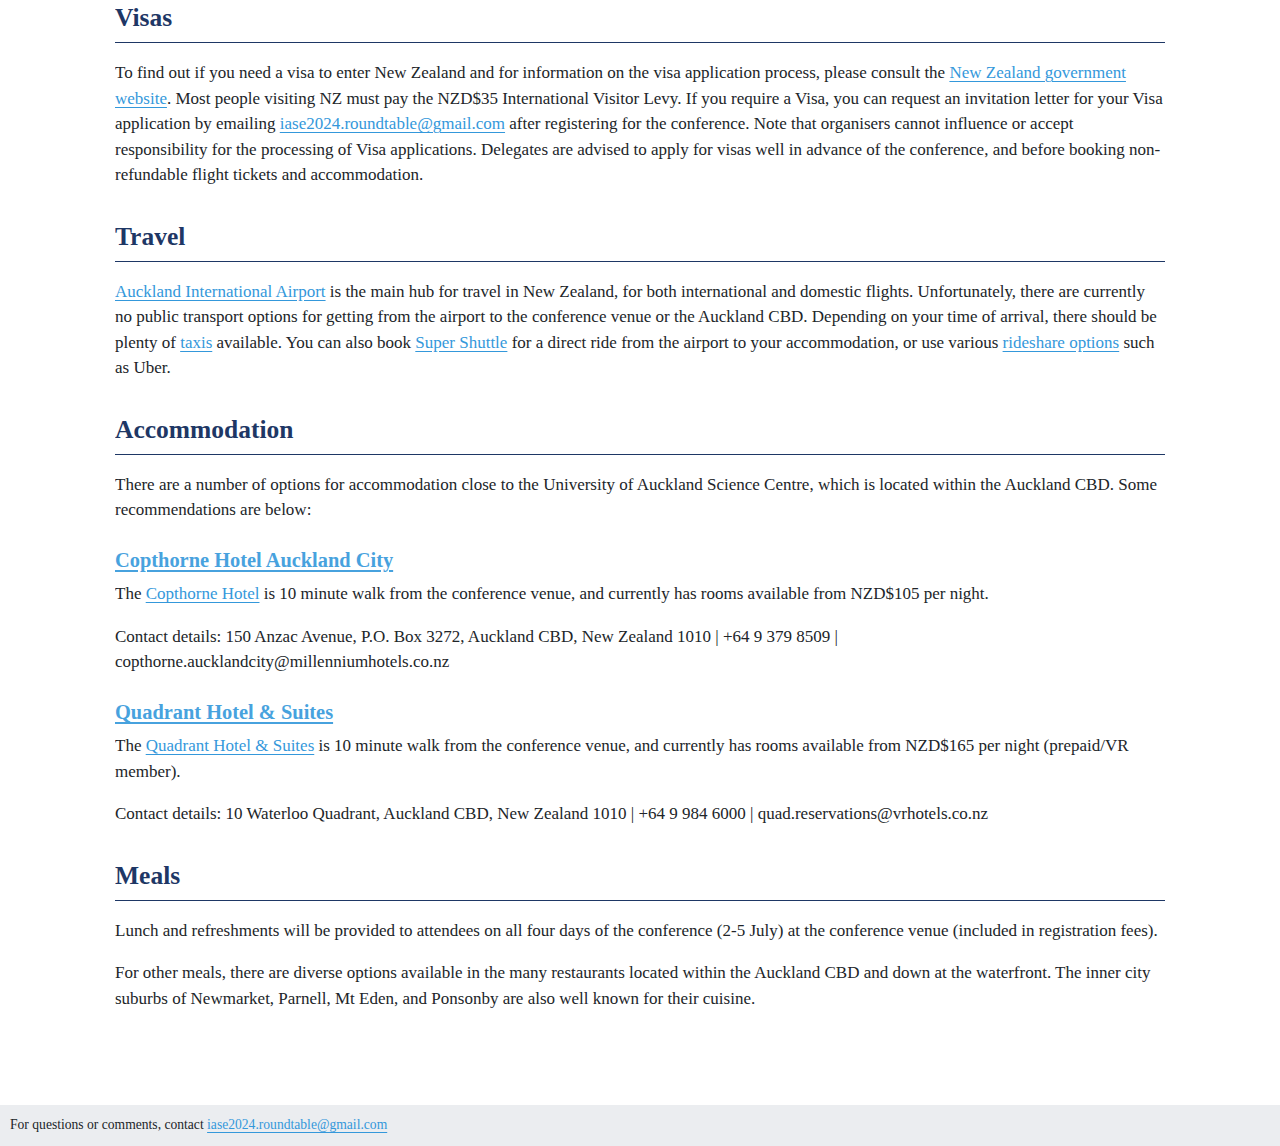
<file: docs/local.html>
<!DOCTYPE html>
<html xmlns="http://www.w3.org/1999/xhtml" lang="en" xml:lang="en"><head>

<meta charset="utf-8">
<meta name="generator" content="quarto-1.6.32">

<meta name="viewport" content="width=device-width, initial-scale=1.0, user-scalable=yes">


<title>Local information – IASE 2024 Roundtable Conference</title>
<style>
code{white-space: pre-wrap;}
span.smallcaps{font-variant: small-caps;}
div.columns{display: flex; gap: min(4vw, 1.5em);}
div.column{flex: auto; overflow-x: auto;}
div.hanging-indent{margin-left: 1.5em; text-indent: -1.5em;}
ul.task-list{list-style: none;}
ul.task-list li input[type="checkbox"] {
  width: 0.8em;
  margin: 0 0.8em 0.2em -1em; /* quarto-specific, see https://github.com/quarto-dev/quarto-cli/issues/4556 */ 
  vertical-align: middle;
}
</style>


<script src="site_libs/quarto-nav/quarto-nav.js"></script>
<script src="site_libs/quarto-nav/headroom.min.js"></script>
<link href="./images/iase-icon.png" rel="icon" type="image/png">
<script src="site_libs/clipboard/clipboard.min.js"></script>
<script src="site_libs/quarto-html/quarto.js"></script>
<script src="site_libs/quarto-html/popper.min.js"></script>
<script src="site_libs/quarto-html/tippy.umd.min.js"></script>
<script src="site_libs/quarto-html/anchor.min.js"></script>
<link href="site_libs/quarto-html/tippy.css" rel="stylesheet">
<link href="site_libs/quarto-html/quarto-syntax-highlighting-2486e1f0a3ee9ee1fc393803a1361cdb.css" rel="stylesheet" id="quarto-text-highlighting-styles">
<script src="site_libs/bootstrap/bootstrap.min.js"></script>
<link href="site_libs/bootstrap/bootstrap-icons.css" rel="stylesheet">
<link href="site_libs/bootstrap/bootstrap-efaa120d15ecd46021d26b80184d6ace.min.css" rel="stylesheet" append-hash="true" id="quarto-bootstrap" data-mode="light">
<script id="quarto-search-options" type="application/json">{
  "language": {
    "search-no-results-text": "No results",
    "search-matching-documents-text": "matching documents",
    "search-copy-link-title": "Copy link to search",
    "search-hide-matches-text": "Hide additional matches",
    "search-more-match-text": "more match in this document",
    "search-more-matches-text": "more matches in this document",
    "search-clear-button-title": "Clear",
    "search-text-placeholder": "",
    "search-detached-cancel-button-title": "Cancel",
    "search-submit-button-title": "Submit",
    "search-label": "Search"
  }
}</script>
<script src="https://code.jquery.com/jquery-3.6.0.min.js"></script>



<script>



$(document).ready(function() {

  var $div = $('.announcement');

  $div.prependTo('#quarto-header');

  

  $div = $('.main-header');

  $div.prependTo('#quarto-header');



  $div = $('.footsy');

  $div.appendTo("body");



});



</script>



<link rel="stylesheet" href="styles.css">
</head>

<body class="nav-fixed">

<div id="quarto-search-results"></div>
  <header id="quarto-header" class="headroom fixed-top">
    <nav class="navbar navbar-expand-lg " data-bs-theme="dark">
      <div class="navbar-container container-fluid">
          <button class="navbar-toggler" type="button" data-bs-toggle="collapse" data-bs-target="#navbarCollapse" aria-controls="navbarCollapse" role="menu" aria-expanded="false" aria-label="Toggle navigation" onclick="if (window.quartoToggleHeadroom) { window.quartoToggleHeadroom(); }">
  <span class="navbar-toggler-icon"></span>
</button>
          <div class="collapse navbar-collapse" id="navbarCollapse">
            <ul class="navbar-nav navbar-nav-scroll me-auto">
  <li class="nav-item">
    <a class="nav-link" href="./index.html"> 
<span class="menu-text">Home</span></a>
  </li>  
  <li class="nav-item">
    <a class="nav-link" href="./themes.html"> 
<span class="menu-text">Theme &amp; papers</span></a>
  </li>  
  <li class="nav-item">
    <a class="nav-link" href="./program.html"> 
<span class="menu-text">Program</span></a>
  </li>  
  <li class="nav-item">
    <a class="nav-link" href="./about.html"> 
<span class="menu-text">About</span></a>
  </li>  
  <li class="nav-item">
    <a class="nav-link active" href="./local.html" aria-current="page"> 
<span class="menu-text">Local info</span></a>
  </li>  
  <li class="nav-item">
    <a class="nav-link" href="./registration.html"> 
<span class="menu-text">Registration</span></a>
  </li>  
  <li class="nav-item">
    <a class="nav-link" href="./notices.html"> 
<span class="menu-text">Notices</span></a>
  </li>  
  <li class="nav-item">
    <a class="nav-link" href="https://iase-pub.org/conference_proceedings/IASECP/issue/view/10"> 
<span class="menu-text">Proceedings</span></a>
  </li>  
</ul>
          </div> <!-- /navcollapse -->
            <div class="quarto-navbar-tools">
</div>
      </div> <!-- /container-fluid -->
    </nav>
</header>
<!-- content -->
<div id="quarto-content" class="quarto-container page-columns page-rows-contents page-layout-full page-navbar">
<!-- sidebar -->
<!-- margin-sidebar -->
    
<!-- main -->
<main class="content column-page" id="quarto-document-content">
<div class="main-header">

<div class="conf-header">

  <div class="grid">

    <div class="g-col-1">

      <a href="https://iase-web.org/" target="_blank">

        <img src="images/iase-logo.gif" alt="Logo for IASE" width="100%">

      </a>

    </div>

    <div class="g-col-10">

      <h1>   IASE 2024 Roundtable Conference</h1>

      <h2 class="anchored">Connecting data and people for inclusive statistics and data science education</h2>

      <h3 class="anchored">2 - 5 July 2024, Tāmaki Makaurau | Auckland, Aotearoa New Zealand</h3>

    </div>

    <div class="g-col-1">

        <img src="images/conf_logo.png" alt="Logo for conference" width="100%">

    </div>

  </div>

</div>

</div>



<div class="announcement"><b>The conference proceedings are now available on the <a href="https://iase-pub.org/conference_proceedings/IASECP/issue/view/10" target="blank">new IASE Conference Proceedings Series publication website</a>.</b></div>




<header id="title-block-header" class="quarto-title-block default">
<div class="quarto-title">
<h1 class="title">Local information</h1>
</div>



<div class="quarto-title-meta column-page">

    
  
    
  </div>
  


</header>


<section id="venue" class="level2">
<h2 class="anchored" data-anchor-id="venue">Venue</h2>
<p>The conference will be hosted by the <a href="https://www.auckland.ac.nz/en/science/about-the-faculty/department-of-statistics.html">Department of Statistics | Te Kura Tatauranga at the University of Auckland | Waipapa Taumata Rau</a> within the Science Centre, Building 303 (38 Princes St, Auckland CBD).</p>
<p><img src="images/science_centre.jpg" class="img-fluid"></p>
<p>Explore the embedded map below:</p>
<div class="iframe-container">
<iframe src="https://www.google.com/maps/d/embed?mid=1eRMvxywnDFfv0-lk9Rpqiy0vA13kY7A&amp;hl=en&amp;ehbc=2E312F" class="responsive-iframe">
</iframe>
<section id="visas" class="level2">
<h2 class="anchored" data-anchor-id="visas">Visas</h2>
<p>To find out if you need a visa to enter New Zealand and for information on the visa application process, please consult the <a href="https://www.govt.nz/browse/immigration-and-visas/visitor-visas-and-the-nzeta/">New Zealand government website</a>. Most people visiting NZ must pay the NZD$35 International Visitor Levy. If you require a Visa, you can request an invitation letter for your Visa application by emailing <a href="mailto:iase2024.roundtable@gmail.com">iase2024.roundtable@gmail.com</a> after registering for the conference. Note that organisers cannot influence or accept responsibility for the processing of Visa applications. Delegates are advised to apply for visas well in advance of the conference, and before booking non-refundable flight tickets and accommodation.</p>
</section>
<section id="travel" class="level2">
<h2 class="anchored" data-anchor-id="travel">Travel</h2>
<p><a href="https://www.aucklandairport.co.nz/">Auckland International Airport</a> is the main hub for travel in New Zealand, for both international and domestic flights. Unfortunately, there are currently no public transport options for getting from the airport to the conference venue or the Auckland CBD. Depending on your time of arrival, there should be plenty of <a href="https://www.aucklandairport.co.nz/transport/taxis-and-shuttles">taxis</a> available. You can also book <a href="www.supershuttle.co.nz">Super Shuttle</a> for a direct ride from the airport to your accommodation, or use various <a href="https://www.aucklandairport.co.nz/transport/rideshare">rideshare options</a> such as Uber.</p>
</section>
<section id="accommodation" class="level2">
<h2 class="anchored" data-anchor-id="accommodation">Accommodation</h2>
<p>There are a number of options for accommodation close to the University of Auckland Science Centre, which is located within the Auckland CBD. Some recommendations are below:</p>
<section id="copthorne-hotel-auckland-city" class="level3">
<h3 class="anchored" data-anchor-id="copthorne-hotel-auckland-city"><a href="https://www.millenniumhotels.com/en/auckland/copthorne-hotel-auckland-city/">Copthorne Hotel Auckland City</a></h3>
<p>The <a href="https://www.millenniumhotels.com/en/auckland/copthorne-hotel-auckland-city/">Copthorne Hotel</a> is 10 minute walk from the conference venue, and currently has rooms available from NZD$105 per night.</p>
<p>Contact details: 150 Anzac Avenue, P.O. Box 3272, Auckland CBD, New Zealand 1010 | +64 9 379 8509 | copthorne.aucklandcity@millenniumhotels.co.nz</p>
</section>
<section id="quadrant-hotel-suites" class="level3">
<h3 class="anchored" data-anchor-id="quadrant-hotel-suites"><a href="https://vrhotels.co.nz/quadrant-hotels-suites/">Quadrant Hotel &amp; Suites</a></h3>
<p>The <a href="https://vrhotels.co.nz/quadrant-hotels-suites/">Quadrant Hotel &amp; Suites</a> is 10 minute walk from the conference venue, and currently has rooms available from NZD$165 per night (prepaid/VR member).</p>
<p>Contact details: 10 Waterloo Quadrant, Auckland CBD, New Zealand 1010 | +64 9 984 6000 | quad.reservations@vrhotels.co.nz</p>
</section>
</section>
<section id="meals" class="level2">
<h2 class="anchored" data-anchor-id="meals">Meals</h2>
<p>Lunch and refreshments will be provided to attendees on all four days of the conference (2-5 July) at the conference venue (included in registration fees).</p>
<p>For other meals, there are diverse options available in the many restaurants located within the Auckland CBD and down at the waterfront. The inner city suburbs of Newmarket, Parnell, Mt Eden, and Ponsonby are also well known for their cuisine.</p>


</section>
</div>
</section>

<div class="footsy">
For questions or comments, contact <a href="mailto:iase2024.roundtable@gmail.com">iase2024.roundtable@gmail.com</a>
</div></main> <!-- /main -->
<script id="quarto-html-after-body" type="application/javascript">
window.document.addEventListener("DOMContentLoaded", function (event) {
  const toggleBodyColorMode = (bsSheetEl) => {
    const mode = bsSheetEl.getAttribute("data-mode");
    const bodyEl = window.document.querySelector("body");
    if (mode === "dark") {
      bodyEl.classList.add("quarto-dark");
      bodyEl.classList.remove("quarto-light");
    } else {
      bodyEl.classList.add("quarto-light");
      bodyEl.classList.remove("quarto-dark");
    }
  }
  const toggleBodyColorPrimary = () => {
    const bsSheetEl = window.document.querySelector("link#quarto-bootstrap");
    if (bsSheetEl) {
      toggleBodyColorMode(bsSheetEl);
    }
  }
  toggleBodyColorPrimary();  
  const icon = "";
  const anchorJS = new window.AnchorJS();
  anchorJS.options = {
    placement: 'right',
    icon: icon
  };
  anchorJS.add('.anchored');
  const isCodeAnnotation = (el) => {
    for (const clz of el.classList) {
      if (clz.startsWith('code-annotation-')) {                     
        return true;
      }
    }
    return false;
  }
  const onCopySuccess = function(e) {
    // button target
    const button = e.trigger;
    // don't keep focus
    button.blur();
    // flash "checked"
    button.classList.add('code-copy-button-checked');
    var currentTitle = button.getAttribute("title");
    button.setAttribute("title", "Copied!");
    let tooltip;
    if (window.bootstrap) {
      button.setAttribute("data-bs-toggle", "tooltip");
      button.setAttribute("data-bs-placement", "left");
      button.setAttribute("data-bs-title", "Copied!");
      tooltip = new bootstrap.Tooltip(button, 
        { trigger: "manual", 
          customClass: "code-copy-button-tooltip",
          offset: [0, -8]});
      tooltip.show();    
    }
    setTimeout(function() {
      if (tooltip) {
        tooltip.hide();
        button.removeAttribute("data-bs-title");
        button.removeAttribute("data-bs-toggle");
        button.removeAttribute("data-bs-placement");
      }
      button.setAttribute("title", currentTitle);
      button.classList.remove('code-copy-button-checked');
    }, 1000);
    // clear code selection
    e.clearSelection();
  }
  const getTextToCopy = function(trigger) {
      const codeEl = trigger.previousElementSibling.cloneNode(true);
      for (const childEl of codeEl.children) {
        if (isCodeAnnotation(childEl)) {
          childEl.remove();
        }
      }
      return codeEl.innerText;
  }
  const clipboard = new window.ClipboardJS('.code-copy-button:not([data-in-quarto-modal])', {
    text: getTextToCopy
  });
  clipboard.on('success', onCopySuccess);
  if (window.document.getElementById('quarto-embedded-source-code-modal')) {
    // For code content inside modals, clipBoardJS needs to be initialized with a container option
    // TODO: Check when it could be a function (https://github.com/zenorocha/clipboard.js/issues/860)
    const clipboardModal = new window.ClipboardJS('.code-copy-button[data-in-quarto-modal]', {
      text: getTextToCopy,
      container: window.document.getElementById('quarto-embedded-source-code-modal')
    });
    clipboardModal.on('success', onCopySuccess);
  }
    var localhostRegex = new RegExp(/^(?:http|https):\/\/localhost\:?[0-9]*\//);
    var mailtoRegex = new RegExp(/^mailto:/);
      var filterRegex = new RegExp('/' + window.location.host + '/');
    var isInternal = (href) => {
        return filterRegex.test(href) || localhostRegex.test(href) || mailtoRegex.test(href);
    }
    // Inspect non-navigation links and adorn them if external
 	var links = window.document.querySelectorAll('a[href]:not(.nav-link):not(.navbar-brand):not(.toc-action):not(.sidebar-link):not(.sidebar-item-toggle):not(.pagination-link):not(.no-external):not([aria-hidden]):not(.dropdown-item):not(.quarto-navigation-tool):not(.about-link)');
    for (var i=0; i<links.length; i++) {
      const link = links[i];
      if (!isInternal(link.href)) {
        // undo the damage that might have been done by quarto-nav.js in the case of
        // links that we want to consider external
        if (link.dataset.originalHref !== undefined) {
          link.href = link.dataset.originalHref;
        }
      }
    }
  function tippyHover(el, contentFn, onTriggerFn, onUntriggerFn) {
    const config = {
      allowHTML: true,
      maxWidth: 500,
      delay: 100,
      arrow: false,
      appendTo: function(el) {
          return el.parentElement;
      },
      interactive: true,
      interactiveBorder: 10,
      theme: 'quarto',
      placement: 'bottom-start',
    };
    if (contentFn) {
      config.content = contentFn;
    }
    if (onTriggerFn) {
      config.onTrigger = onTriggerFn;
    }
    if (onUntriggerFn) {
      config.onUntrigger = onUntriggerFn;
    }
    window.tippy(el, config); 
  }
  const noterefs = window.document.querySelectorAll('a[role="doc-noteref"]');
  for (var i=0; i<noterefs.length; i++) {
    const ref = noterefs[i];
    tippyHover(ref, function() {
      // use id or data attribute instead here
      let href = ref.getAttribute('data-footnote-href') || ref.getAttribute('href');
      try { href = new URL(href).hash; } catch {}
      const id = href.replace(/^#\/?/, "");
      const note = window.document.getElementById(id);
      if (note) {
        return note.innerHTML;
      } else {
        return "";
      }
    });
  }
  const xrefs = window.document.querySelectorAll('a.quarto-xref');
  const processXRef = (id, note) => {
    // Strip column container classes
    const stripColumnClz = (el) => {
      el.classList.remove("page-full", "page-columns");
      if (el.children) {
        for (const child of el.children) {
          stripColumnClz(child);
        }
      }
    }
    stripColumnClz(note)
    if (id === null || id.startsWith('sec-')) {
      // Special case sections, only their first couple elements
      const container = document.createElement("div");
      if (note.children && note.children.length > 2) {
        container.appendChild(note.children[0].cloneNode(true));
        for (let i = 1; i < note.children.length; i++) {
          const child = note.children[i];
          if (child.tagName === "P" && child.innerText === "") {
            continue;
          } else {
            container.appendChild(child.cloneNode(true));
            break;
          }
        }
        if (window.Quarto?.typesetMath) {
          window.Quarto.typesetMath(container);
        }
        return container.innerHTML
      } else {
        if (window.Quarto?.typesetMath) {
          window.Quarto.typesetMath(note);
        }
        return note.innerHTML;
      }
    } else {
      // Remove any anchor links if they are present
      const anchorLink = note.querySelector('a.anchorjs-link');
      if (anchorLink) {
        anchorLink.remove();
      }
      if (window.Quarto?.typesetMath) {
        window.Quarto.typesetMath(note);
      }
      // TODO in 1.5, we should make sure this works without a callout special case
      if (note.classList.contains("callout")) {
        return note.outerHTML;
      } else {
        return note.innerHTML;
      }
    }
  }
  for (var i=0; i<xrefs.length; i++) {
    const xref = xrefs[i];
    tippyHover(xref, undefined, function(instance) {
      instance.disable();
      let url = xref.getAttribute('href');
      let hash = undefined; 
      if (url.startsWith('#')) {
        hash = url;
      } else {
        try { hash = new URL(url).hash; } catch {}
      }
      if (hash) {
        const id = hash.replace(/^#\/?/, "");
        const note = window.document.getElementById(id);
        if (note !== null) {
          try {
            const html = processXRef(id, note.cloneNode(true));
            instance.setContent(html);
          } finally {
            instance.enable();
            instance.show();
          }
        } else {
          // See if we can fetch this
          fetch(url.split('#')[0])
          .then(res => res.text())
          .then(html => {
            const parser = new DOMParser();
            const htmlDoc = parser.parseFromString(html, "text/html");
            const note = htmlDoc.getElementById(id);
            if (note !== null) {
              const html = processXRef(id, note);
              instance.setContent(html);
            } 
          }).finally(() => {
            instance.enable();
            instance.show();
          });
        }
      } else {
        // See if we can fetch a full url (with no hash to target)
        // This is a special case and we should probably do some content thinning / targeting
        fetch(url)
        .then(res => res.text())
        .then(html => {
          const parser = new DOMParser();
          const htmlDoc = parser.parseFromString(html, "text/html");
          const note = htmlDoc.querySelector('main.content');
          if (note !== null) {
            // This should only happen for chapter cross references
            // (since there is no id in the URL)
            // remove the first header
            if (note.children.length > 0 && note.children[0].tagName === "HEADER") {
              note.children[0].remove();
            }
            const html = processXRef(null, note);
            instance.setContent(html);
          } 
        }).finally(() => {
          instance.enable();
          instance.show();
        });
      }
    }, function(instance) {
    });
  }
      let selectedAnnoteEl;
      const selectorForAnnotation = ( cell, annotation) => {
        let cellAttr = 'data-code-cell="' + cell + '"';
        let lineAttr = 'data-code-annotation="' +  annotation + '"';
        const selector = 'span[' + cellAttr + '][' + lineAttr + ']';
        return selector;
      }
      const selectCodeLines = (annoteEl) => {
        const doc = window.document;
        const targetCell = annoteEl.getAttribute("data-target-cell");
        const targetAnnotation = annoteEl.getAttribute("data-target-annotation");
        const annoteSpan = window.document.querySelector(selectorForAnnotation(targetCell, targetAnnotation));
        const lines = annoteSpan.getAttribute("data-code-lines").split(",");
        const lineIds = lines.map((line) => {
          return targetCell + "-" + line;
        })
        let top = null;
        let height = null;
        let parent = null;
        if (lineIds.length > 0) {
            //compute the position of the single el (top and bottom and make a div)
            const el = window.document.getElementById(lineIds[0]);
            top = el.offsetTop;
            height = el.offsetHeight;
            parent = el.parentElement.parentElement;
          if (lineIds.length > 1) {
            const lastEl = window.document.getElementById(lineIds[lineIds.length - 1]);
            const bottom = lastEl.offsetTop + lastEl.offsetHeight;
            height = bottom - top;
          }
          if (top !== null && height !== null && parent !== null) {
            // cook up a div (if necessary) and position it 
            let div = window.document.getElementById("code-annotation-line-highlight");
            if (div === null) {
              div = window.document.createElement("div");
              div.setAttribute("id", "code-annotation-line-highlight");
              div.style.position = 'absolute';
              parent.appendChild(div);
            }
            div.style.top = top - 2 + "px";
            div.style.height = height + 4 + "px";
            div.style.left = 0;
            let gutterDiv = window.document.getElementById("code-annotation-line-highlight-gutter");
            if (gutterDiv === null) {
              gutterDiv = window.document.createElement("div");
              gutterDiv.setAttribute("id", "code-annotation-line-highlight-gutter");
              gutterDiv.style.position = 'absolute';
              const codeCell = window.document.getElementById(targetCell);
              const gutter = codeCell.querySelector('.code-annotation-gutter');
              gutter.appendChild(gutterDiv);
            }
            gutterDiv.style.top = top - 2 + "px";
            gutterDiv.style.height = height + 4 + "px";
          }
          selectedAnnoteEl = annoteEl;
        }
      };
      const unselectCodeLines = () => {
        const elementsIds = ["code-annotation-line-highlight", "code-annotation-line-highlight-gutter"];
        elementsIds.forEach((elId) => {
          const div = window.document.getElementById(elId);
          if (div) {
            div.remove();
          }
        });
        selectedAnnoteEl = undefined;
      };
        // Handle positioning of the toggle
    window.addEventListener(
      "resize",
      throttle(() => {
        elRect = undefined;
        if (selectedAnnoteEl) {
          selectCodeLines(selectedAnnoteEl);
        }
      }, 10)
    );
    function throttle(fn, ms) {
    let throttle = false;
    let timer;
      return (...args) => {
        if(!throttle) { // first call gets through
            fn.apply(this, args);
            throttle = true;
        } else { // all the others get throttled
            if(timer) clearTimeout(timer); // cancel #2
            timer = setTimeout(() => {
              fn.apply(this, args);
              timer = throttle = false;
            }, ms);
        }
      };
    }
      // Attach click handler to the DT
      const annoteDls = window.document.querySelectorAll('dt[data-target-cell]');
      for (const annoteDlNode of annoteDls) {
        annoteDlNode.addEventListener('click', (event) => {
          const clickedEl = event.target;
          if (clickedEl !== selectedAnnoteEl) {
            unselectCodeLines();
            const activeEl = window.document.querySelector('dt[data-target-cell].code-annotation-active');
            if (activeEl) {
              activeEl.classList.remove('code-annotation-active');
            }
            selectCodeLines(clickedEl);
            clickedEl.classList.add('code-annotation-active');
          } else {
            // Unselect the line
            unselectCodeLines();
            clickedEl.classList.remove('code-annotation-active');
          }
        });
      }
  const findCites = (el) => {
    const parentEl = el.parentElement;
    if (parentEl) {
      const cites = parentEl.dataset.cites;
      if (cites) {
        return {
          el,
          cites: cites.split(' ')
        };
      } else {
        return findCites(el.parentElement)
      }
    } else {
      return undefined;
    }
  };
  var bibliorefs = window.document.querySelectorAll('a[role="doc-biblioref"]');
  for (var i=0; i<bibliorefs.length; i++) {
    const ref = bibliorefs[i];
    const citeInfo = findCites(ref);
    if (citeInfo) {
      tippyHover(citeInfo.el, function() {
        var popup = window.document.createElement('div');
        citeInfo.cites.forEach(function(cite) {
          var citeDiv = window.document.createElement('div');
          citeDiv.classList.add('hanging-indent');
          citeDiv.classList.add('csl-entry');
          var biblioDiv = window.document.getElementById('ref-' + cite);
          if (biblioDiv) {
            citeDiv.innerHTML = biblioDiv.innerHTML;
          }
          popup.appendChild(citeDiv);
        });
        return popup.innerHTML;
      });
    }
  }
});
</script>
</div> <!-- /content -->




</body></html>
</file>
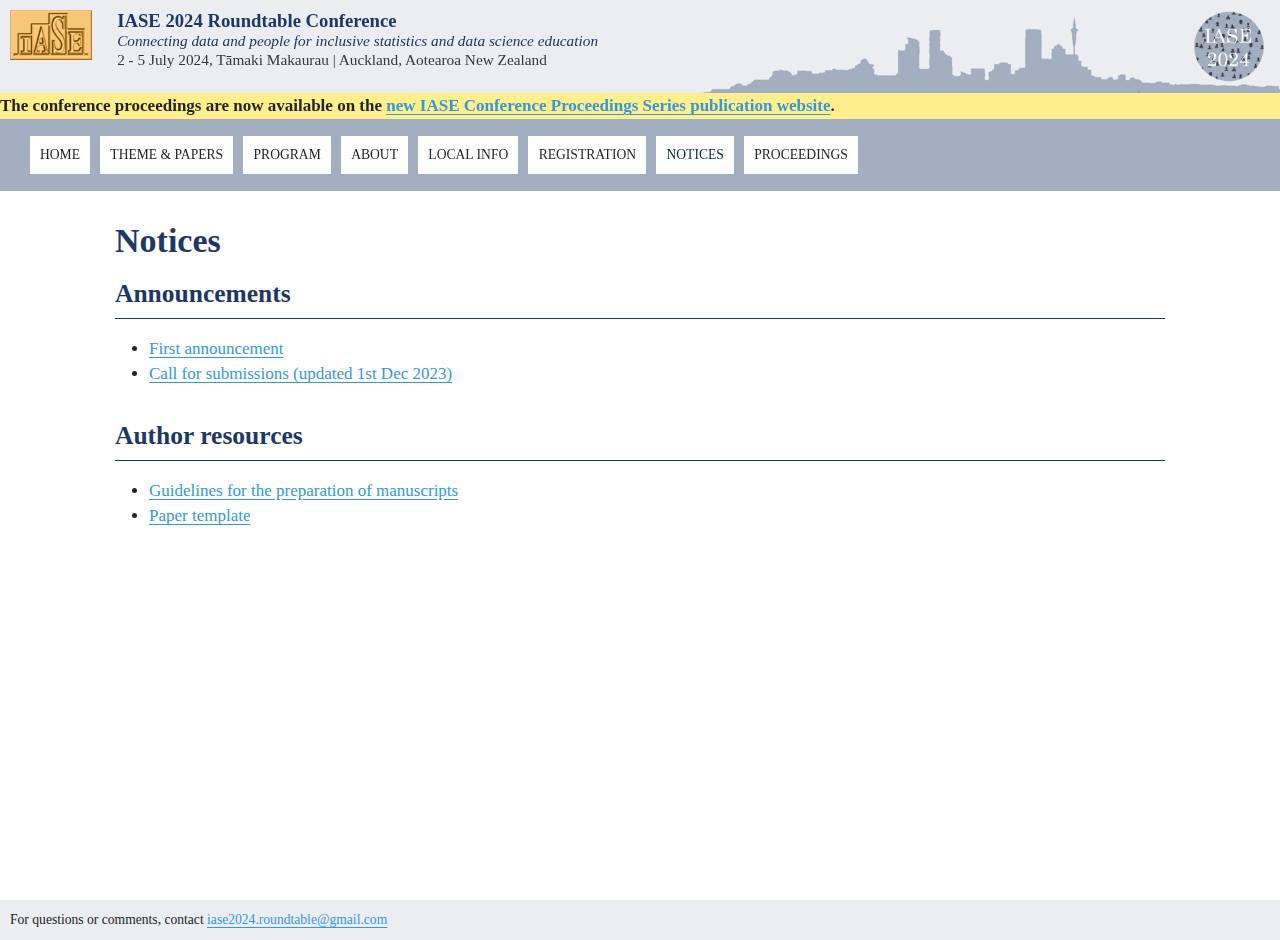
<file: docs/notices.html>
<!DOCTYPE html>
<html xmlns="http://www.w3.org/1999/xhtml" lang="en" xml:lang="en"><head>

<meta charset="utf-8">
<meta name="generator" content="quarto-1.6.32">

<meta name="viewport" content="width=device-width, initial-scale=1.0, user-scalable=yes">


<title>Notices – IASE 2024 Roundtable Conference</title>
<style>
code{white-space: pre-wrap;}
span.smallcaps{font-variant: small-caps;}
div.columns{display: flex; gap: min(4vw, 1.5em);}
div.column{flex: auto; overflow-x: auto;}
div.hanging-indent{margin-left: 1.5em; text-indent: -1.5em;}
ul.task-list{list-style: none;}
ul.task-list li input[type="checkbox"] {
  width: 0.8em;
  margin: 0 0.8em 0.2em -1em; /* quarto-specific, see https://github.com/quarto-dev/quarto-cli/issues/4556 */ 
  vertical-align: middle;
}
</style>


<script src="site_libs/quarto-nav/quarto-nav.js"></script>
<script src="site_libs/quarto-nav/headroom.min.js"></script>
<link href="./images/iase-icon.png" rel="icon" type="image/png">
<script src="site_libs/clipboard/clipboard.min.js"></script>
<script src="site_libs/quarto-html/quarto.js"></script>
<script src="site_libs/quarto-html/popper.min.js"></script>
<script src="site_libs/quarto-html/tippy.umd.min.js"></script>
<script src="site_libs/quarto-html/anchor.min.js"></script>
<link href="site_libs/quarto-html/tippy.css" rel="stylesheet">
<link href="site_libs/quarto-html/quarto-syntax-highlighting-2486e1f0a3ee9ee1fc393803a1361cdb.css" rel="stylesheet" id="quarto-text-highlighting-styles">
<script src="site_libs/bootstrap/bootstrap.min.js"></script>
<link href="site_libs/bootstrap/bootstrap-icons.css" rel="stylesheet">
<link href="site_libs/bootstrap/bootstrap-efaa120d15ecd46021d26b80184d6ace.min.css" rel="stylesheet" append-hash="true" id="quarto-bootstrap" data-mode="light">
<script id="quarto-search-options" type="application/json">{
  "language": {
    "search-no-results-text": "No results",
    "search-matching-documents-text": "matching documents",
    "search-copy-link-title": "Copy link to search",
    "search-hide-matches-text": "Hide additional matches",
    "search-more-match-text": "more match in this document",
    "search-more-matches-text": "more matches in this document",
    "search-clear-button-title": "Clear",
    "search-text-placeholder": "",
    "search-detached-cancel-button-title": "Cancel",
    "search-submit-button-title": "Submit",
    "search-label": "Search"
  }
}</script>
<script src="https://code.jquery.com/jquery-3.6.0.min.js"></script>



<script>



$(document).ready(function() {

  var $div = $('.announcement');

  $div.prependTo('#quarto-header');

  

  $div = $('.main-header');

  $div.prependTo('#quarto-header');



  $div = $('.footsy');

  $div.appendTo("body");



});



</script>



<link rel="stylesheet" href="styles.css">
</head>

<body class="nav-fixed">

<div id="quarto-search-results"></div>
  <header id="quarto-header" class="headroom fixed-top">
    <nav class="navbar navbar-expand-lg " data-bs-theme="dark">
      <div class="navbar-container container-fluid">
          <button class="navbar-toggler" type="button" data-bs-toggle="collapse" data-bs-target="#navbarCollapse" aria-controls="navbarCollapse" role="menu" aria-expanded="false" aria-label="Toggle navigation" onclick="if (window.quartoToggleHeadroom) { window.quartoToggleHeadroom(); }">
  <span class="navbar-toggler-icon"></span>
</button>
          <div class="collapse navbar-collapse" id="navbarCollapse">
            <ul class="navbar-nav navbar-nav-scroll me-auto">
  <li class="nav-item">
    <a class="nav-link" href="./index.html"> 
<span class="menu-text">Home</span></a>
  </li>  
  <li class="nav-item">
    <a class="nav-link" href="./themes.html"> 
<span class="menu-text">Theme &amp; papers</span></a>
  </li>  
  <li class="nav-item">
    <a class="nav-link" href="./program.html"> 
<span class="menu-text">Program</span></a>
  </li>  
  <li class="nav-item">
    <a class="nav-link" href="./about.html"> 
<span class="menu-text">About</span></a>
  </li>  
  <li class="nav-item">
    <a class="nav-link" href="./local.html"> 
<span class="menu-text">Local info</span></a>
  </li>  
  <li class="nav-item">
    <a class="nav-link" href="./registration.html"> 
<span class="menu-text">Registration</span></a>
  </li>  
  <li class="nav-item">
    <a class="nav-link active" href="./notices.html" aria-current="page"> 
<span class="menu-text">Notices</span></a>
  </li>  
  <li class="nav-item">
    <a class="nav-link" href="https://iase-pub.org/conference_proceedings/IASECP/issue/view/10"> 
<span class="menu-text">Proceedings</span></a>
  </li>  
</ul>
          </div> <!-- /navcollapse -->
            <div class="quarto-navbar-tools">
</div>
      </div> <!-- /container-fluid -->
    </nav>
</header>
<!-- content -->
<div id="quarto-content" class="quarto-container page-columns page-rows-contents page-layout-full page-navbar">
<!-- sidebar -->
<!-- margin-sidebar -->
    
<!-- main -->
<main class="content column-page" id="quarto-document-content">
<div class="main-header">

<div class="conf-header">

  <div class="grid">

    <div class="g-col-1">

      <a href="https://iase-web.org/" target="_blank">

        <img src="images/iase-logo.gif" alt="Logo for IASE" width="100%">

      </a>

    </div>

    <div class="g-col-10">

      <h1>   IASE 2024 Roundtable Conference</h1>

      <h2 class="anchored">Connecting data and people for inclusive statistics and data science education</h2>

      <h3 class="anchored">2 - 5 July 2024, Tāmaki Makaurau | Auckland, Aotearoa New Zealand</h3>

    </div>

    <div class="g-col-1">

        <img src="images/conf_logo.png" alt="Logo for conference" width="100%">

    </div>

  </div>

</div>

</div>



<div class="announcement"><b>The conference proceedings are now available on the <a href="https://iase-pub.org/conference_proceedings/IASECP/issue/view/10" target="blank">new IASE Conference Proceedings Series publication website</a>.</b></div>




<header id="title-block-header" class="quarto-title-block default">
<div class="quarto-title">
<h1 class="title">Notices</h1>
</div>



<div class="quarto-title-meta column-page">

    
  
    
  </div>
  


</header>


<section id="announcements" class="level2">
<h2 class="anchored" data-anchor-id="announcements">Announcements</h2>
<ul>
<li><a href="refs/IASE_2024_roundtable_conference_announcement.pdf">First announcement</a></li>
<li><a href="refs/IASE_2024_roundtable_conference_call_for_submissions.pdf">Call for submissions (updated 1st Dec 2023)</a></li>
</ul>
</section>
<section id="author-resources" class="level2">
<h2 class="anchored" data-anchor-id="author-resources">Author resources</h2>
<ul>
<li><a href="refs/IASE_2024_roundtable_guidelines_preparation_manuscripts.pdf">Guidelines for the preparation of manuscripts</a></li>
<li><a href="refs/IASE_2024_roundtable_paper_template.doc">Paper template</a></li>
</ul>


</section>

<div class="footsy">
For questions or comments, contact <a href="mailto:iase2024.roundtable@gmail.com">iase2024.roundtable@gmail.com</a>
</div></main> <!-- /main -->
<script id="quarto-html-after-body" type="application/javascript">
window.document.addEventListener("DOMContentLoaded", function (event) {
  const toggleBodyColorMode = (bsSheetEl) => {
    const mode = bsSheetEl.getAttribute("data-mode");
    const bodyEl = window.document.querySelector("body");
    if (mode === "dark") {
      bodyEl.classList.add("quarto-dark");
      bodyEl.classList.remove("quarto-light");
    } else {
      bodyEl.classList.add("quarto-light");
      bodyEl.classList.remove("quarto-dark");
    }
  }
  const toggleBodyColorPrimary = () => {
    const bsSheetEl = window.document.querySelector("link#quarto-bootstrap");
    if (bsSheetEl) {
      toggleBodyColorMode(bsSheetEl);
    }
  }
  toggleBodyColorPrimary();  
  const icon = "";
  const anchorJS = new window.AnchorJS();
  anchorJS.options = {
    placement: 'right',
    icon: icon
  };
  anchorJS.add('.anchored');
  const isCodeAnnotation = (el) => {
    for (const clz of el.classList) {
      if (clz.startsWith('code-annotation-')) {                     
        return true;
      }
    }
    return false;
  }
  const onCopySuccess = function(e) {
    // button target
    const button = e.trigger;
    // don't keep focus
    button.blur();
    // flash "checked"
    button.classList.add('code-copy-button-checked');
    var currentTitle = button.getAttribute("title");
    button.setAttribute("title", "Copied!");
    let tooltip;
    if (window.bootstrap) {
      button.setAttribute("data-bs-toggle", "tooltip");
      button.setAttribute("data-bs-placement", "left");
      button.setAttribute("data-bs-title", "Copied!");
      tooltip = new bootstrap.Tooltip(button, 
        { trigger: "manual", 
          customClass: "code-copy-button-tooltip",
          offset: [0, -8]});
      tooltip.show();    
    }
    setTimeout(function() {
      if (tooltip) {
        tooltip.hide();
        button.removeAttribute("data-bs-title");
        button.removeAttribute("data-bs-toggle");
        button.removeAttribute("data-bs-placement");
      }
      button.setAttribute("title", currentTitle);
      button.classList.remove('code-copy-button-checked');
    }, 1000);
    // clear code selection
    e.clearSelection();
  }
  const getTextToCopy = function(trigger) {
      const codeEl = trigger.previousElementSibling.cloneNode(true);
      for (const childEl of codeEl.children) {
        if (isCodeAnnotation(childEl)) {
          childEl.remove();
        }
      }
      return codeEl.innerText;
  }
  const clipboard = new window.ClipboardJS('.code-copy-button:not([data-in-quarto-modal])', {
    text: getTextToCopy
  });
  clipboard.on('success', onCopySuccess);
  if (window.document.getElementById('quarto-embedded-source-code-modal')) {
    // For code content inside modals, clipBoardJS needs to be initialized with a container option
    // TODO: Check when it could be a function (https://github.com/zenorocha/clipboard.js/issues/860)
    const clipboardModal = new window.ClipboardJS('.code-copy-button[data-in-quarto-modal]', {
      text: getTextToCopy,
      container: window.document.getElementById('quarto-embedded-source-code-modal')
    });
    clipboardModal.on('success', onCopySuccess);
  }
    var localhostRegex = new RegExp(/^(?:http|https):\/\/localhost\:?[0-9]*\//);
    var mailtoRegex = new RegExp(/^mailto:/);
      var filterRegex = new RegExp('/' + window.location.host + '/');
    var isInternal = (href) => {
        return filterRegex.test(href) || localhostRegex.test(href) || mailtoRegex.test(href);
    }
    // Inspect non-navigation links and adorn them if external
 	var links = window.document.querySelectorAll('a[href]:not(.nav-link):not(.navbar-brand):not(.toc-action):not(.sidebar-link):not(.sidebar-item-toggle):not(.pagination-link):not(.no-external):not([aria-hidden]):not(.dropdown-item):not(.quarto-navigation-tool):not(.about-link)');
    for (var i=0; i<links.length; i++) {
      const link = links[i];
      if (!isInternal(link.href)) {
        // undo the damage that might have been done by quarto-nav.js in the case of
        // links that we want to consider external
        if (link.dataset.originalHref !== undefined) {
          link.href = link.dataset.originalHref;
        }
      }
    }
  function tippyHover(el, contentFn, onTriggerFn, onUntriggerFn) {
    const config = {
      allowHTML: true,
      maxWidth: 500,
      delay: 100,
      arrow: false,
      appendTo: function(el) {
          return el.parentElement;
      },
      interactive: true,
      interactiveBorder: 10,
      theme: 'quarto',
      placement: 'bottom-start',
    };
    if (contentFn) {
      config.content = contentFn;
    }
    if (onTriggerFn) {
      config.onTrigger = onTriggerFn;
    }
    if (onUntriggerFn) {
      config.onUntrigger = onUntriggerFn;
    }
    window.tippy(el, config); 
  }
  const noterefs = window.document.querySelectorAll('a[role="doc-noteref"]');
  for (var i=0; i<noterefs.length; i++) {
    const ref = noterefs[i];
    tippyHover(ref, function() {
      // use id or data attribute instead here
      let href = ref.getAttribute('data-footnote-href') || ref.getAttribute('href');
      try { href = new URL(href).hash; } catch {}
      const id = href.replace(/^#\/?/, "");
      const note = window.document.getElementById(id);
      if (note) {
        return note.innerHTML;
      } else {
        return "";
      }
    });
  }
  const xrefs = window.document.querySelectorAll('a.quarto-xref');
  const processXRef = (id, note) => {
    // Strip column container classes
    const stripColumnClz = (el) => {
      el.classList.remove("page-full", "page-columns");
      if (el.children) {
        for (const child of el.children) {
          stripColumnClz(child);
        }
      }
    }
    stripColumnClz(note)
    if (id === null || id.startsWith('sec-')) {
      // Special case sections, only their first couple elements
      const container = document.createElement("div");
      if (note.children && note.children.length > 2) {
        container.appendChild(note.children[0].cloneNode(true));
        for (let i = 1; i < note.children.length; i++) {
          const child = note.children[i];
          if (child.tagName === "P" && child.innerText === "") {
            continue;
          } else {
            container.appendChild(child.cloneNode(true));
            break;
          }
        }
        if (window.Quarto?.typesetMath) {
          window.Quarto.typesetMath(container);
        }
        return container.innerHTML
      } else {
        if (window.Quarto?.typesetMath) {
          window.Quarto.typesetMath(note);
        }
        return note.innerHTML;
      }
    } else {
      // Remove any anchor links if they are present
      const anchorLink = note.querySelector('a.anchorjs-link');
      if (anchorLink) {
        anchorLink.remove();
      }
      if (window.Quarto?.typesetMath) {
        window.Quarto.typesetMath(note);
      }
      // TODO in 1.5, we should make sure this works without a callout special case
      if (note.classList.contains("callout")) {
        return note.outerHTML;
      } else {
        return note.innerHTML;
      }
    }
  }
  for (var i=0; i<xrefs.length; i++) {
    const xref = xrefs[i];
    tippyHover(xref, undefined, function(instance) {
      instance.disable();
      let url = xref.getAttribute('href');
      let hash = undefined; 
      if (url.startsWith('#')) {
        hash = url;
      } else {
        try { hash = new URL(url).hash; } catch {}
      }
      if (hash) {
        const id = hash.replace(/^#\/?/, "");
        const note = window.document.getElementById(id);
        if (note !== null) {
          try {
            const html = processXRef(id, note.cloneNode(true));
            instance.setContent(html);
          } finally {
            instance.enable();
            instance.show();
          }
        } else {
          // See if we can fetch this
          fetch(url.split('#')[0])
          .then(res => res.text())
          .then(html => {
            const parser = new DOMParser();
            const htmlDoc = parser.parseFromString(html, "text/html");
            const note = htmlDoc.getElementById(id);
            if (note !== null) {
              const html = processXRef(id, note);
              instance.setContent(html);
            } 
          }).finally(() => {
            instance.enable();
            instance.show();
          });
        }
      } else {
        // See if we can fetch a full url (with no hash to target)
        // This is a special case and we should probably do some content thinning / targeting
        fetch(url)
        .then(res => res.text())
        .then(html => {
          const parser = new DOMParser();
          const htmlDoc = parser.parseFromString(html, "text/html");
          const note = htmlDoc.querySelector('main.content');
          if (note !== null) {
            // This should only happen for chapter cross references
            // (since there is no id in the URL)
            // remove the first header
            if (note.children.length > 0 && note.children[0].tagName === "HEADER") {
              note.children[0].remove();
            }
            const html = processXRef(null, note);
            instance.setContent(html);
          } 
        }).finally(() => {
          instance.enable();
          instance.show();
        });
      }
    }, function(instance) {
    });
  }
      let selectedAnnoteEl;
      const selectorForAnnotation = ( cell, annotation) => {
        let cellAttr = 'data-code-cell="' + cell + '"';
        let lineAttr = 'data-code-annotation="' +  annotation + '"';
        const selector = 'span[' + cellAttr + '][' + lineAttr + ']';
        return selector;
      }
      const selectCodeLines = (annoteEl) => {
        const doc = window.document;
        const targetCell = annoteEl.getAttribute("data-target-cell");
        const targetAnnotation = annoteEl.getAttribute("data-target-annotation");
        const annoteSpan = window.document.querySelector(selectorForAnnotation(targetCell, targetAnnotation));
        const lines = annoteSpan.getAttribute("data-code-lines").split(",");
        const lineIds = lines.map((line) => {
          return targetCell + "-" + line;
        })
        let top = null;
        let height = null;
        let parent = null;
        if (lineIds.length > 0) {
            //compute the position of the single el (top and bottom and make a div)
            const el = window.document.getElementById(lineIds[0]);
            top = el.offsetTop;
            height = el.offsetHeight;
            parent = el.parentElement.parentElement;
          if (lineIds.length > 1) {
            const lastEl = window.document.getElementById(lineIds[lineIds.length - 1]);
            const bottom = lastEl.offsetTop + lastEl.offsetHeight;
            height = bottom - top;
          }
          if (top !== null && height !== null && parent !== null) {
            // cook up a div (if necessary) and position it 
            let div = window.document.getElementById("code-annotation-line-highlight");
            if (div === null) {
              div = window.document.createElement("div");
              div.setAttribute("id", "code-annotation-line-highlight");
              div.style.position = 'absolute';
              parent.appendChild(div);
            }
            div.style.top = top - 2 + "px";
            div.style.height = height + 4 + "px";
            div.style.left = 0;
            let gutterDiv = window.document.getElementById("code-annotation-line-highlight-gutter");
            if (gutterDiv === null) {
              gutterDiv = window.document.createElement("div");
              gutterDiv.setAttribute("id", "code-annotation-line-highlight-gutter");
              gutterDiv.style.position = 'absolute';
              const codeCell = window.document.getElementById(targetCell);
              const gutter = codeCell.querySelector('.code-annotation-gutter');
              gutter.appendChild(gutterDiv);
            }
            gutterDiv.style.top = top - 2 + "px";
            gutterDiv.style.height = height + 4 + "px";
          }
          selectedAnnoteEl = annoteEl;
        }
      };
      const unselectCodeLines = () => {
        const elementsIds = ["code-annotation-line-highlight", "code-annotation-line-highlight-gutter"];
        elementsIds.forEach((elId) => {
          const div = window.document.getElementById(elId);
          if (div) {
            div.remove();
          }
        });
        selectedAnnoteEl = undefined;
      };
        // Handle positioning of the toggle
    window.addEventListener(
      "resize",
      throttle(() => {
        elRect = undefined;
        if (selectedAnnoteEl) {
          selectCodeLines(selectedAnnoteEl);
        }
      }, 10)
    );
    function throttle(fn, ms) {
    let throttle = false;
    let timer;
      return (...args) => {
        if(!throttle) { // first call gets through
            fn.apply(this, args);
            throttle = true;
        } else { // all the others get throttled
            if(timer) clearTimeout(timer); // cancel #2
            timer = setTimeout(() => {
              fn.apply(this, args);
              timer = throttle = false;
            }, ms);
        }
      };
    }
      // Attach click handler to the DT
      const annoteDls = window.document.querySelectorAll('dt[data-target-cell]');
      for (const annoteDlNode of annoteDls) {
        annoteDlNode.addEventListener('click', (event) => {
          const clickedEl = event.target;
          if (clickedEl !== selectedAnnoteEl) {
            unselectCodeLines();
            const activeEl = window.document.querySelector('dt[data-target-cell].code-annotation-active');
            if (activeEl) {
              activeEl.classList.remove('code-annotation-active');
            }
            selectCodeLines(clickedEl);
            clickedEl.classList.add('code-annotation-active');
          } else {
            // Unselect the line
            unselectCodeLines();
            clickedEl.classList.remove('code-annotation-active');
          }
        });
      }
  const findCites = (el) => {
    const parentEl = el.parentElement;
    if (parentEl) {
      const cites = parentEl.dataset.cites;
      if (cites) {
        return {
          el,
          cites: cites.split(' ')
        };
      } else {
        return findCites(el.parentElement)
      }
    } else {
      return undefined;
    }
  };
  var bibliorefs = window.document.querySelectorAll('a[role="doc-biblioref"]');
  for (var i=0; i<bibliorefs.length; i++) {
    const ref = bibliorefs[i];
    const citeInfo = findCites(ref);
    if (citeInfo) {
      tippyHover(citeInfo.el, function() {
        var popup = window.document.createElement('div');
        citeInfo.cites.forEach(function(cite) {
          var citeDiv = window.document.createElement('div');
          citeDiv.classList.add('hanging-indent');
          citeDiv.classList.add('csl-entry');
          var biblioDiv = window.document.getElementById('ref-' + cite);
          if (biblioDiv) {
            citeDiv.innerHTML = biblioDiv.innerHTML;
          }
          popup.appendChild(citeDiv);
        });
        return popup.innerHTML;
      });
    }
  }
});
</script>
</div> <!-- /content -->




</body></html>
</file>
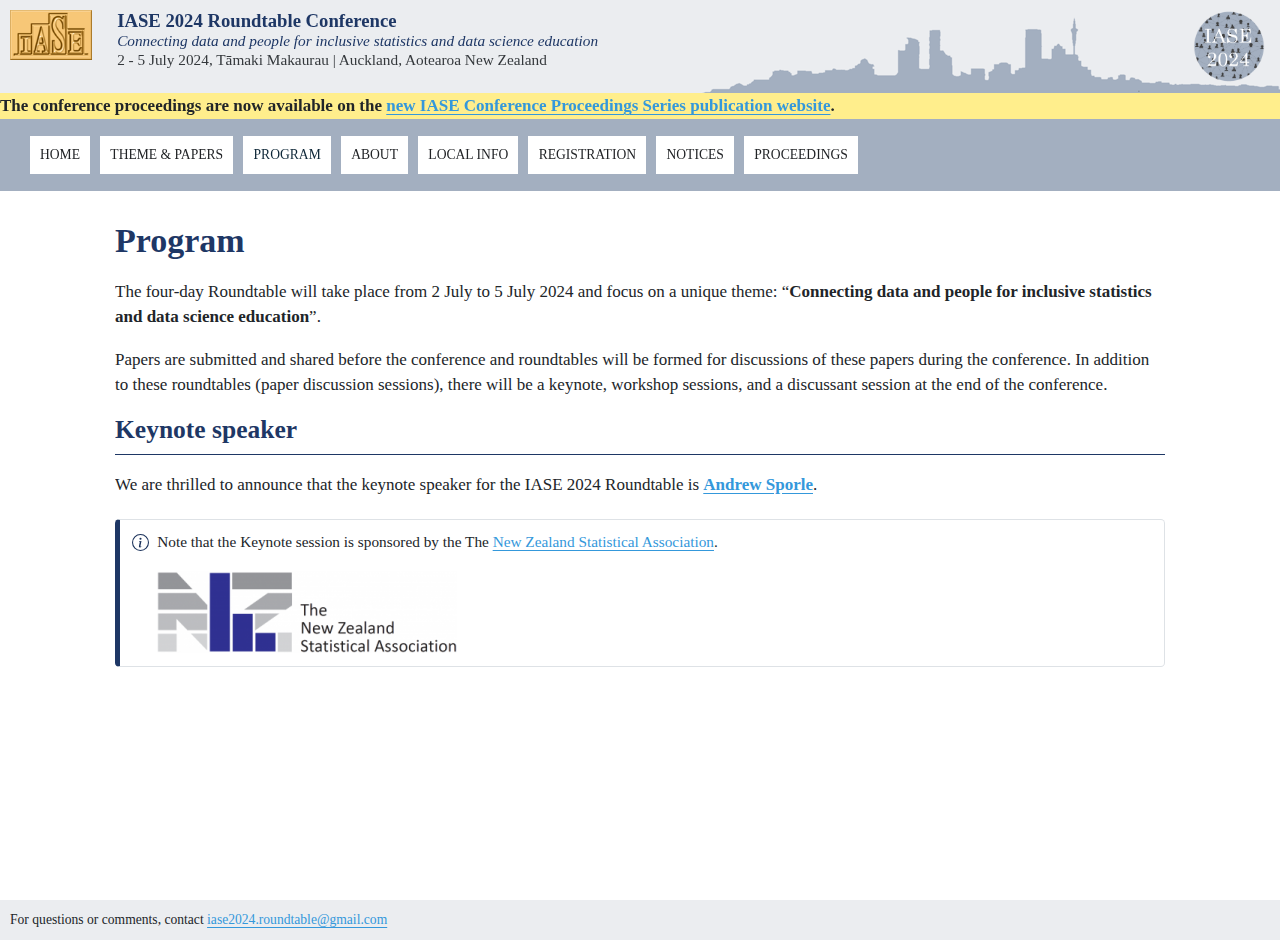
<file: docs/program.html>
<!DOCTYPE html>
<html xmlns="http://www.w3.org/1999/xhtml" lang="en" xml:lang="en"><head>

<meta charset="utf-8">
<meta name="generator" content="quarto-1.6.32">

<meta name="viewport" content="width=device-width, initial-scale=1.0, user-scalable=yes">


<title>Program – IASE 2024 Roundtable Conference</title>
<style>
code{white-space: pre-wrap;}
span.smallcaps{font-variant: small-caps;}
div.columns{display: flex; gap: min(4vw, 1.5em);}
div.column{flex: auto; overflow-x: auto;}
div.hanging-indent{margin-left: 1.5em; text-indent: -1.5em;}
ul.task-list{list-style: none;}
ul.task-list li input[type="checkbox"] {
  width: 0.8em;
  margin: 0 0.8em 0.2em -1em; /* quarto-specific, see https://github.com/quarto-dev/quarto-cli/issues/4556 */ 
  vertical-align: middle;
}
</style>


<script src="site_libs/quarto-nav/quarto-nav.js"></script>
<script src="site_libs/quarto-nav/headroom.min.js"></script>
<link href="./images/iase-icon.png" rel="icon" type="image/png">
<script src="site_libs/clipboard/clipboard.min.js"></script>
<script src="site_libs/quarto-html/quarto.js"></script>
<script src="site_libs/quarto-html/popper.min.js"></script>
<script src="site_libs/quarto-html/tippy.umd.min.js"></script>
<script src="site_libs/quarto-html/anchor.min.js"></script>
<link href="site_libs/quarto-html/tippy.css" rel="stylesheet">
<link href="site_libs/quarto-html/quarto-syntax-highlighting-2486e1f0a3ee9ee1fc393803a1361cdb.css" rel="stylesheet" id="quarto-text-highlighting-styles">
<script src="site_libs/bootstrap/bootstrap.min.js"></script>
<link href="site_libs/bootstrap/bootstrap-icons.css" rel="stylesheet">
<link href="site_libs/bootstrap/bootstrap-efaa120d15ecd46021d26b80184d6ace.min.css" rel="stylesheet" append-hash="true" id="quarto-bootstrap" data-mode="light">
<script id="quarto-search-options" type="application/json">{
  "language": {
    "search-no-results-text": "No results",
    "search-matching-documents-text": "matching documents",
    "search-copy-link-title": "Copy link to search",
    "search-hide-matches-text": "Hide additional matches",
    "search-more-match-text": "more match in this document",
    "search-more-matches-text": "more matches in this document",
    "search-clear-button-title": "Clear",
    "search-text-placeholder": "",
    "search-detached-cancel-button-title": "Cancel",
    "search-submit-button-title": "Submit",
    "search-label": "Search"
  }
}</script>
<script src="https://code.jquery.com/jquery-3.6.0.min.js"></script>



<script>



$(document).ready(function() {

  var $div = $('.announcement');

  $div.prependTo('#quarto-header');

  

  $div = $('.main-header');

  $div.prependTo('#quarto-header');



  $div = $('.footsy');

  $div.appendTo("body");



});



</script>



<link rel="stylesheet" href="styles.css">
</head>

<body class="nav-fixed">

<div id="quarto-search-results"></div>
  <header id="quarto-header" class="headroom fixed-top">
    <nav class="navbar navbar-expand-lg " data-bs-theme="dark">
      <div class="navbar-container container-fluid">
          <button class="navbar-toggler" type="button" data-bs-toggle="collapse" data-bs-target="#navbarCollapse" aria-controls="navbarCollapse" role="menu" aria-expanded="false" aria-label="Toggle navigation" onclick="if (window.quartoToggleHeadroom) { window.quartoToggleHeadroom(); }">
  <span class="navbar-toggler-icon"></span>
</button>
          <div class="collapse navbar-collapse" id="navbarCollapse">
            <ul class="navbar-nav navbar-nav-scroll me-auto">
  <li class="nav-item">
    <a class="nav-link" href="./index.html"> 
<span class="menu-text">Home</span></a>
  </li>  
  <li class="nav-item">
    <a class="nav-link" href="./themes.html"> 
<span class="menu-text">Theme &amp; papers</span></a>
  </li>  
  <li class="nav-item">
    <a class="nav-link active" href="./program.html" aria-current="page"> 
<span class="menu-text">Program</span></a>
  </li>  
  <li class="nav-item">
    <a class="nav-link" href="./about.html"> 
<span class="menu-text">About</span></a>
  </li>  
  <li class="nav-item">
    <a class="nav-link" href="./local.html"> 
<span class="menu-text">Local info</span></a>
  </li>  
  <li class="nav-item">
    <a class="nav-link" href="./registration.html"> 
<span class="menu-text">Registration</span></a>
  </li>  
  <li class="nav-item">
    <a class="nav-link" href="./notices.html"> 
<span class="menu-text">Notices</span></a>
  </li>  
  <li class="nav-item">
    <a class="nav-link" href="https://iase-pub.org/conference_proceedings/IASECP/issue/view/10"> 
<span class="menu-text">Proceedings</span></a>
  </li>  
</ul>
          </div> <!-- /navcollapse -->
            <div class="quarto-navbar-tools">
</div>
      </div> <!-- /container-fluid -->
    </nav>
</header>
<!-- content -->
<div id="quarto-content" class="quarto-container page-columns page-rows-contents page-layout-full page-navbar">
<!-- sidebar -->
<!-- margin-sidebar -->
    
<!-- main -->
<main class="content column-page" id="quarto-document-content">
<div class="main-header">

<div class="conf-header">

  <div class="grid">

    <div class="g-col-1">

      <a href="https://iase-web.org/" target="_blank">

        <img src="images/iase-logo.gif" alt="Logo for IASE" width="100%">

      </a>

    </div>

    <div class="g-col-10">

      <h1>   IASE 2024 Roundtable Conference</h1>

      <h2 class="anchored">Connecting data and people for inclusive statistics and data science education</h2>

      <h3 class="anchored">2 - 5 July 2024, Tāmaki Makaurau | Auckland, Aotearoa New Zealand</h3>

    </div>

    <div class="g-col-1">

        <img src="images/conf_logo.png" alt="Logo for conference" width="100%">

    </div>

  </div>

</div>

</div>



<div class="announcement"><b>The conference proceedings are now available on the <a href="https://iase-pub.org/conference_proceedings/IASECP/issue/view/10" target="blank">new IASE Conference Proceedings Series publication website</a>.</b></div>




<header id="title-block-header" class="quarto-title-block default">
<div class="quarto-title">
<h1 class="title">Program</h1>
</div>



<div class="quarto-title-meta column-page">

    
  
    
  </div>
  


</header>


<p>The four-day Roundtable will take place from 2 July to 5 July 2024 and focus on a unique theme: “<strong>Connecting data and people for inclusive statistics and data science education</strong>”.</p>
<p>Papers are submitted and shared before the conference and roundtables will be formed for discussions of these papers during the conference. In addition to these roundtables (paper discussion sessions), there will be a keynote, workshop sessions, and a discussant session at the end of the conference.</p>
<section id="keynote-speaker" class="level2">
<h2 class="anchored" data-anchor-id="keynote-speaker">Keynote speaker</h2>
<p>We are thrilled to announce that the keynote speaker for the IASE 2024 Roundtable is <a href="https://healthierlives.co.nz/about-us/science-leadership-team/#mr-andrew-sporle"><strong>Andrew Sporle</strong></a>.</p>
<div class="callout callout-style-simple callout-note">
<div class="callout-body d-flex">
<div class="callout-icon-container">
<i class="callout-icon"></i>
</div>
<div class="callout-body-container">
<p>Note that the Keynote session is sponsored by the The <a href="https://www.stats.org.nz/">New Zealand Statistical Association</a>.</p>
<p><img src="images/nzsa.png" class="img-fluid"></p>
</div>
</div>
</div>


</section>

<div class="footsy">
For questions or comments, contact <a href="mailto:iase2024.roundtable@gmail.com">iase2024.roundtable@gmail.com</a>
</div></main> <!-- /main -->
<script id="quarto-html-after-body" type="application/javascript">
window.document.addEventListener("DOMContentLoaded", function (event) {
  const toggleBodyColorMode = (bsSheetEl) => {
    const mode = bsSheetEl.getAttribute("data-mode");
    const bodyEl = window.document.querySelector("body");
    if (mode === "dark") {
      bodyEl.classList.add("quarto-dark");
      bodyEl.classList.remove("quarto-light");
    } else {
      bodyEl.classList.add("quarto-light");
      bodyEl.classList.remove("quarto-dark");
    }
  }
  const toggleBodyColorPrimary = () => {
    const bsSheetEl = window.document.querySelector("link#quarto-bootstrap");
    if (bsSheetEl) {
      toggleBodyColorMode(bsSheetEl);
    }
  }
  toggleBodyColorPrimary();  
  const icon = "";
  const anchorJS = new window.AnchorJS();
  anchorJS.options = {
    placement: 'right',
    icon: icon
  };
  anchorJS.add('.anchored');
  const isCodeAnnotation = (el) => {
    for (const clz of el.classList) {
      if (clz.startsWith('code-annotation-')) {                     
        return true;
      }
    }
    return false;
  }
  const onCopySuccess = function(e) {
    // button target
    const button = e.trigger;
    // don't keep focus
    button.blur();
    // flash "checked"
    button.classList.add('code-copy-button-checked');
    var currentTitle = button.getAttribute("title");
    button.setAttribute("title", "Copied!");
    let tooltip;
    if (window.bootstrap) {
      button.setAttribute("data-bs-toggle", "tooltip");
      button.setAttribute("data-bs-placement", "left");
      button.setAttribute("data-bs-title", "Copied!");
      tooltip = new bootstrap.Tooltip(button, 
        { trigger: "manual", 
          customClass: "code-copy-button-tooltip",
          offset: [0, -8]});
      tooltip.show();    
    }
    setTimeout(function() {
      if (tooltip) {
        tooltip.hide();
        button.removeAttribute("data-bs-title");
        button.removeAttribute("data-bs-toggle");
        button.removeAttribute("data-bs-placement");
      }
      button.setAttribute("title", currentTitle);
      button.classList.remove('code-copy-button-checked');
    }, 1000);
    // clear code selection
    e.clearSelection();
  }
  const getTextToCopy = function(trigger) {
      const codeEl = trigger.previousElementSibling.cloneNode(true);
      for (const childEl of codeEl.children) {
        if (isCodeAnnotation(childEl)) {
          childEl.remove();
        }
      }
      return codeEl.innerText;
  }
  const clipboard = new window.ClipboardJS('.code-copy-button:not([data-in-quarto-modal])', {
    text: getTextToCopy
  });
  clipboard.on('success', onCopySuccess);
  if (window.document.getElementById('quarto-embedded-source-code-modal')) {
    // For code content inside modals, clipBoardJS needs to be initialized with a container option
    // TODO: Check when it could be a function (https://github.com/zenorocha/clipboard.js/issues/860)
    const clipboardModal = new window.ClipboardJS('.code-copy-button[data-in-quarto-modal]', {
      text: getTextToCopy,
      container: window.document.getElementById('quarto-embedded-source-code-modal')
    });
    clipboardModal.on('success', onCopySuccess);
  }
    var localhostRegex = new RegExp(/^(?:http|https):\/\/localhost\:?[0-9]*\//);
    var mailtoRegex = new RegExp(/^mailto:/);
      var filterRegex = new RegExp('/' + window.location.host + '/');
    var isInternal = (href) => {
        return filterRegex.test(href) || localhostRegex.test(href) || mailtoRegex.test(href);
    }
    // Inspect non-navigation links and adorn them if external
 	var links = window.document.querySelectorAll('a[href]:not(.nav-link):not(.navbar-brand):not(.toc-action):not(.sidebar-link):not(.sidebar-item-toggle):not(.pagination-link):not(.no-external):not([aria-hidden]):not(.dropdown-item):not(.quarto-navigation-tool):not(.about-link)');
    for (var i=0; i<links.length; i++) {
      const link = links[i];
      if (!isInternal(link.href)) {
        // undo the damage that might have been done by quarto-nav.js in the case of
        // links that we want to consider external
        if (link.dataset.originalHref !== undefined) {
          link.href = link.dataset.originalHref;
        }
      }
    }
  function tippyHover(el, contentFn, onTriggerFn, onUntriggerFn) {
    const config = {
      allowHTML: true,
      maxWidth: 500,
      delay: 100,
      arrow: false,
      appendTo: function(el) {
          return el.parentElement;
      },
      interactive: true,
      interactiveBorder: 10,
      theme: 'quarto',
      placement: 'bottom-start',
    };
    if (contentFn) {
      config.content = contentFn;
    }
    if (onTriggerFn) {
      config.onTrigger = onTriggerFn;
    }
    if (onUntriggerFn) {
      config.onUntrigger = onUntriggerFn;
    }
    window.tippy(el, config); 
  }
  const noterefs = window.document.querySelectorAll('a[role="doc-noteref"]');
  for (var i=0; i<noterefs.length; i++) {
    const ref = noterefs[i];
    tippyHover(ref, function() {
      // use id or data attribute instead here
      let href = ref.getAttribute('data-footnote-href') || ref.getAttribute('href');
      try { href = new URL(href).hash; } catch {}
      const id = href.replace(/^#\/?/, "");
      const note = window.document.getElementById(id);
      if (note) {
        return note.innerHTML;
      } else {
        return "";
      }
    });
  }
  const xrefs = window.document.querySelectorAll('a.quarto-xref');
  const processXRef = (id, note) => {
    // Strip column container classes
    const stripColumnClz = (el) => {
      el.classList.remove("page-full", "page-columns");
      if (el.children) {
        for (const child of el.children) {
          stripColumnClz(child);
        }
      }
    }
    stripColumnClz(note)
    if (id === null || id.startsWith('sec-')) {
      // Special case sections, only their first couple elements
      const container = document.createElement("div");
      if (note.children && note.children.length > 2) {
        container.appendChild(note.children[0].cloneNode(true));
        for (let i = 1; i < note.children.length; i++) {
          const child = note.children[i];
          if (child.tagName === "P" && child.innerText === "") {
            continue;
          } else {
            container.appendChild(child.cloneNode(true));
            break;
          }
        }
        if (window.Quarto?.typesetMath) {
          window.Quarto.typesetMath(container);
        }
        return container.innerHTML
      } else {
        if (window.Quarto?.typesetMath) {
          window.Quarto.typesetMath(note);
        }
        return note.innerHTML;
      }
    } else {
      // Remove any anchor links if they are present
      const anchorLink = note.querySelector('a.anchorjs-link');
      if (anchorLink) {
        anchorLink.remove();
      }
      if (window.Quarto?.typesetMath) {
        window.Quarto.typesetMath(note);
      }
      // TODO in 1.5, we should make sure this works without a callout special case
      if (note.classList.contains("callout")) {
        return note.outerHTML;
      } else {
        return note.innerHTML;
      }
    }
  }
  for (var i=0; i<xrefs.length; i++) {
    const xref = xrefs[i];
    tippyHover(xref, undefined, function(instance) {
      instance.disable();
      let url = xref.getAttribute('href');
      let hash = undefined; 
      if (url.startsWith('#')) {
        hash = url;
      } else {
        try { hash = new URL(url).hash; } catch {}
      }
      if (hash) {
        const id = hash.replace(/^#\/?/, "");
        const note = window.document.getElementById(id);
        if (note !== null) {
          try {
            const html = processXRef(id, note.cloneNode(true));
            instance.setContent(html);
          } finally {
            instance.enable();
            instance.show();
          }
        } else {
          // See if we can fetch this
          fetch(url.split('#')[0])
          .then(res => res.text())
          .then(html => {
            const parser = new DOMParser();
            const htmlDoc = parser.parseFromString(html, "text/html");
            const note = htmlDoc.getElementById(id);
            if (note !== null) {
              const html = processXRef(id, note);
              instance.setContent(html);
            } 
          }).finally(() => {
            instance.enable();
            instance.show();
          });
        }
      } else {
        // See if we can fetch a full url (with no hash to target)
        // This is a special case and we should probably do some content thinning / targeting
        fetch(url)
        .then(res => res.text())
        .then(html => {
          const parser = new DOMParser();
          const htmlDoc = parser.parseFromString(html, "text/html");
          const note = htmlDoc.querySelector('main.content');
          if (note !== null) {
            // This should only happen for chapter cross references
            // (since there is no id in the URL)
            // remove the first header
            if (note.children.length > 0 && note.children[0].tagName === "HEADER") {
              note.children[0].remove();
            }
            const html = processXRef(null, note);
            instance.setContent(html);
          } 
        }).finally(() => {
          instance.enable();
          instance.show();
        });
      }
    }, function(instance) {
    });
  }
      let selectedAnnoteEl;
      const selectorForAnnotation = ( cell, annotation) => {
        let cellAttr = 'data-code-cell="' + cell + '"';
        let lineAttr = 'data-code-annotation="' +  annotation + '"';
        const selector = 'span[' + cellAttr + '][' + lineAttr + ']';
        return selector;
      }
      const selectCodeLines = (annoteEl) => {
        const doc = window.document;
        const targetCell = annoteEl.getAttribute("data-target-cell");
        const targetAnnotation = annoteEl.getAttribute("data-target-annotation");
        const annoteSpan = window.document.querySelector(selectorForAnnotation(targetCell, targetAnnotation));
        const lines = annoteSpan.getAttribute("data-code-lines").split(",");
        const lineIds = lines.map((line) => {
          return targetCell + "-" + line;
        })
        let top = null;
        let height = null;
        let parent = null;
        if (lineIds.length > 0) {
            //compute the position of the single el (top and bottom and make a div)
            const el = window.document.getElementById(lineIds[0]);
            top = el.offsetTop;
            height = el.offsetHeight;
            parent = el.parentElement.parentElement;
          if (lineIds.length > 1) {
            const lastEl = window.document.getElementById(lineIds[lineIds.length - 1]);
            const bottom = lastEl.offsetTop + lastEl.offsetHeight;
            height = bottom - top;
          }
          if (top !== null && height !== null && parent !== null) {
            // cook up a div (if necessary) and position it 
            let div = window.document.getElementById("code-annotation-line-highlight");
            if (div === null) {
              div = window.document.createElement("div");
              div.setAttribute("id", "code-annotation-line-highlight");
              div.style.position = 'absolute';
              parent.appendChild(div);
            }
            div.style.top = top - 2 + "px";
            div.style.height = height + 4 + "px";
            div.style.left = 0;
            let gutterDiv = window.document.getElementById("code-annotation-line-highlight-gutter");
            if (gutterDiv === null) {
              gutterDiv = window.document.createElement("div");
              gutterDiv.setAttribute("id", "code-annotation-line-highlight-gutter");
              gutterDiv.style.position = 'absolute';
              const codeCell = window.document.getElementById(targetCell);
              const gutter = codeCell.querySelector('.code-annotation-gutter');
              gutter.appendChild(gutterDiv);
            }
            gutterDiv.style.top = top - 2 + "px";
            gutterDiv.style.height = height + 4 + "px";
          }
          selectedAnnoteEl = annoteEl;
        }
      };
      const unselectCodeLines = () => {
        const elementsIds = ["code-annotation-line-highlight", "code-annotation-line-highlight-gutter"];
        elementsIds.forEach((elId) => {
          const div = window.document.getElementById(elId);
          if (div) {
            div.remove();
          }
        });
        selectedAnnoteEl = undefined;
      };
        // Handle positioning of the toggle
    window.addEventListener(
      "resize",
      throttle(() => {
        elRect = undefined;
        if (selectedAnnoteEl) {
          selectCodeLines(selectedAnnoteEl);
        }
      }, 10)
    );
    function throttle(fn, ms) {
    let throttle = false;
    let timer;
      return (...args) => {
        if(!throttle) { // first call gets through
            fn.apply(this, args);
            throttle = true;
        } else { // all the others get throttled
            if(timer) clearTimeout(timer); // cancel #2
            timer = setTimeout(() => {
              fn.apply(this, args);
              timer = throttle = false;
            }, ms);
        }
      };
    }
      // Attach click handler to the DT
      const annoteDls = window.document.querySelectorAll('dt[data-target-cell]');
      for (const annoteDlNode of annoteDls) {
        annoteDlNode.addEventListener('click', (event) => {
          const clickedEl = event.target;
          if (clickedEl !== selectedAnnoteEl) {
            unselectCodeLines();
            const activeEl = window.document.querySelector('dt[data-target-cell].code-annotation-active');
            if (activeEl) {
              activeEl.classList.remove('code-annotation-active');
            }
            selectCodeLines(clickedEl);
            clickedEl.classList.add('code-annotation-active');
          } else {
            // Unselect the line
            unselectCodeLines();
            clickedEl.classList.remove('code-annotation-active');
          }
        });
      }
  const findCites = (el) => {
    const parentEl = el.parentElement;
    if (parentEl) {
      const cites = parentEl.dataset.cites;
      if (cites) {
        return {
          el,
          cites: cites.split(' ')
        };
      } else {
        return findCites(el.parentElement)
      }
    } else {
      return undefined;
    }
  };
  var bibliorefs = window.document.querySelectorAll('a[role="doc-biblioref"]');
  for (var i=0; i<bibliorefs.length; i++) {
    const ref = bibliorefs[i];
    const citeInfo = findCites(ref);
    if (citeInfo) {
      tippyHover(citeInfo.el, function() {
        var popup = window.document.createElement('div');
        citeInfo.cites.forEach(function(cite) {
          var citeDiv = window.document.createElement('div');
          citeDiv.classList.add('hanging-indent');
          citeDiv.classList.add('csl-entry');
          var biblioDiv = window.document.getElementById('ref-' + cite);
          if (biblioDiv) {
            citeDiv.innerHTML = biblioDiv.innerHTML;
          }
          popup.appendChild(citeDiv);
        });
        return popup.innerHTML;
      });
    }
  }
});
</script>
</div> <!-- /content -->




</body></html>
</file>
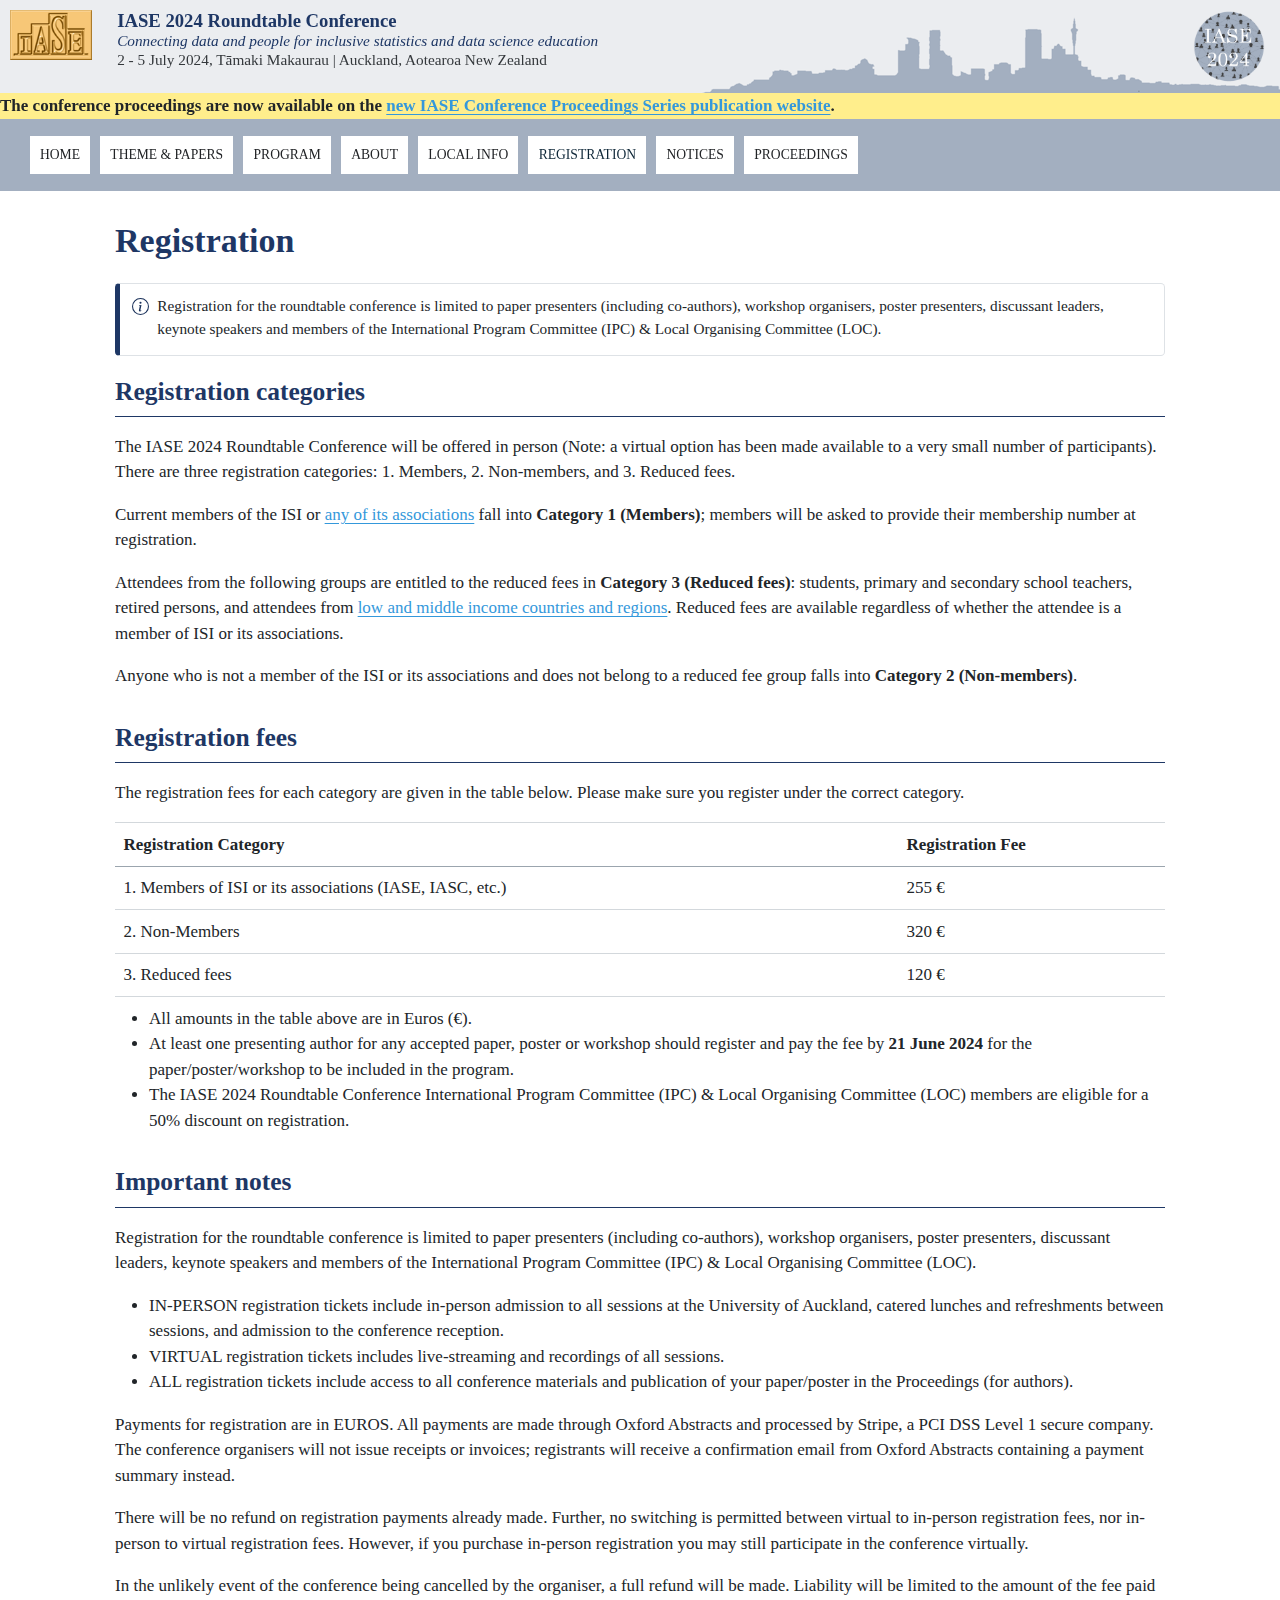
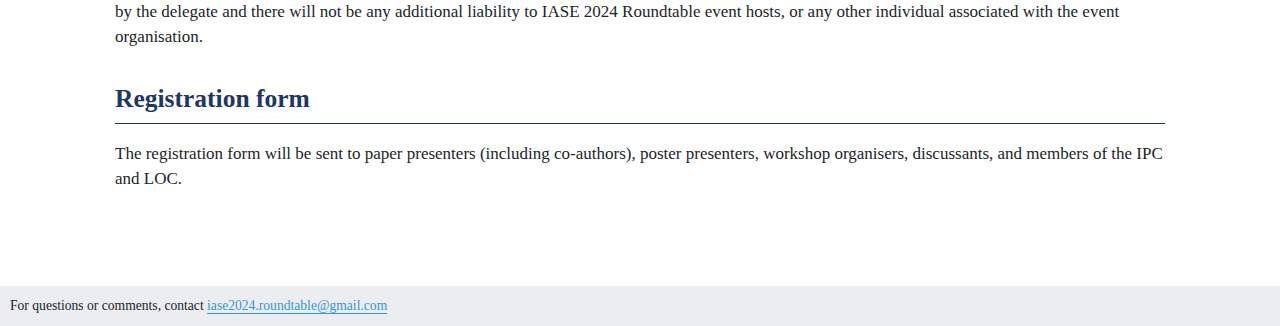
<file: docs/registration.html>
<!DOCTYPE html>
<html xmlns="http://www.w3.org/1999/xhtml" lang="en" xml:lang="en"><head>

<meta charset="utf-8">
<meta name="generator" content="quarto-1.6.32">

<meta name="viewport" content="width=device-width, initial-scale=1.0, user-scalable=yes">


<title>Registration – IASE 2024 Roundtable Conference</title>
<style>
code{white-space: pre-wrap;}
span.smallcaps{font-variant: small-caps;}
div.columns{display: flex; gap: min(4vw, 1.5em);}
div.column{flex: auto; overflow-x: auto;}
div.hanging-indent{margin-left: 1.5em; text-indent: -1.5em;}
ul.task-list{list-style: none;}
ul.task-list li input[type="checkbox"] {
  width: 0.8em;
  margin: 0 0.8em 0.2em -1em; /* quarto-specific, see https://github.com/quarto-dev/quarto-cli/issues/4556 */ 
  vertical-align: middle;
}
</style>


<script src="site_libs/quarto-nav/quarto-nav.js"></script>
<script src="site_libs/quarto-nav/headroom.min.js"></script>
<link href="./images/iase-icon.png" rel="icon" type="image/png">
<script src="site_libs/clipboard/clipboard.min.js"></script>
<script src="site_libs/quarto-html/quarto.js"></script>
<script src="site_libs/quarto-html/popper.min.js"></script>
<script src="site_libs/quarto-html/tippy.umd.min.js"></script>
<script src="site_libs/quarto-html/anchor.min.js"></script>
<link href="site_libs/quarto-html/tippy.css" rel="stylesheet">
<link href="site_libs/quarto-html/quarto-syntax-highlighting-2486e1f0a3ee9ee1fc393803a1361cdb.css" rel="stylesheet" id="quarto-text-highlighting-styles">
<script src="site_libs/bootstrap/bootstrap.min.js"></script>
<link href="site_libs/bootstrap/bootstrap-icons.css" rel="stylesheet">
<link href="site_libs/bootstrap/bootstrap-efaa120d15ecd46021d26b80184d6ace.min.css" rel="stylesheet" append-hash="true" id="quarto-bootstrap" data-mode="light">
<script id="quarto-search-options" type="application/json">{
  "language": {
    "search-no-results-text": "No results",
    "search-matching-documents-text": "matching documents",
    "search-copy-link-title": "Copy link to search",
    "search-hide-matches-text": "Hide additional matches",
    "search-more-match-text": "more match in this document",
    "search-more-matches-text": "more matches in this document",
    "search-clear-button-title": "Clear",
    "search-text-placeholder": "",
    "search-detached-cancel-button-title": "Cancel",
    "search-submit-button-title": "Submit",
    "search-label": "Search"
  }
}</script>
<script src="https://code.jquery.com/jquery-3.6.0.min.js"></script>



<script>



$(document).ready(function() {

  var $div = $('.announcement');

  $div.prependTo('#quarto-header');

  

  $div = $('.main-header');

  $div.prependTo('#quarto-header');



  $div = $('.footsy');

  $div.appendTo("body");



});



</script>



<link rel="stylesheet" href="styles.css">
</head>

<body class="nav-fixed">

<div id="quarto-search-results"></div>
  <header id="quarto-header" class="headroom fixed-top">
    <nav class="navbar navbar-expand-lg " data-bs-theme="dark">
      <div class="navbar-container container-fluid">
          <button class="navbar-toggler" type="button" data-bs-toggle="collapse" data-bs-target="#navbarCollapse" aria-controls="navbarCollapse" role="menu" aria-expanded="false" aria-label="Toggle navigation" onclick="if (window.quartoToggleHeadroom) { window.quartoToggleHeadroom(); }">
  <span class="navbar-toggler-icon"></span>
</button>
          <div class="collapse navbar-collapse" id="navbarCollapse">
            <ul class="navbar-nav navbar-nav-scroll me-auto">
  <li class="nav-item">
    <a class="nav-link" href="./index.html"> 
<span class="menu-text">Home</span></a>
  </li>  
  <li class="nav-item">
    <a class="nav-link" href="./themes.html"> 
<span class="menu-text">Theme &amp; papers</span></a>
  </li>  
  <li class="nav-item">
    <a class="nav-link" href="./program.html"> 
<span class="menu-text">Program</span></a>
  </li>  
  <li class="nav-item">
    <a class="nav-link" href="./about.html"> 
<span class="menu-text">About</span></a>
  </li>  
  <li class="nav-item">
    <a class="nav-link" href="./local.html"> 
<span class="menu-text">Local info</span></a>
  </li>  
  <li class="nav-item">
    <a class="nav-link active" href="./registration.html" aria-current="page"> 
<span class="menu-text">Registration</span></a>
  </li>  
  <li class="nav-item">
    <a class="nav-link" href="./notices.html"> 
<span class="menu-text">Notices</span></a>
  </li>  
  <li class="nav-item">
    <a class="nav-link" href="https://iase-pub.org/conference_proceedings/IASECP/issue/view/10"> 
<span class="menu-text">Proceedings</span></a>
  </li>  
</ul>
          </div> <!-- /navcollapse -->
            <div class="quarto-navbar-tools">
</div>
      </div> <!-- /container-fluid -->
    </nav>
</header>
<!-- content -->
<div id="quarto-content" class="quarto-container page-columns page-rows-contents page-layout-full page-navbar">
<!-- sidebar -->
<!-- margin-sidebar -->
    
<!-- main -->
<main class="content column-page" id="quarto-document-content">
<div class="main-header">

<div class="conf-header">

  <div class="grid">

    <div class="g-col-1">

      <a href="https://iase-web.org/" target="_blank">

        <img src="images/iase-logo.gif" alt="Logo for IASE" width="100%">

      </a>

    </div>

    <div class="g-col-10">

      <h1>   IASE 2024 Roundtable Conference</h1>

      <h2 class="anchored">Connecting data and people for inclusive statistics and data science education</h2>

      <h3 class="anchored">2 - 5 July 2024, Tāmaki Makaurau | Auckland, Aotearoa New Zealand</h3>

    </div>

    <div class="g-col-1">

        <img src="images/conf_logo.png" alt="Logo for conference" width="100%">

    </div>

  </div>

</div>

</div>



<div class="announcement"><b>The conference proceedings are now available on the <a href="https://iase-pub.org/conference_proceedings/IASECP/issue/view/10" target="blank">new IASE Conference Proceedings Series publication website</a>.</b></div>




<header id="title-block-header" class="quarto-title-block default">
<div class="quarto-title">
<h1 class="title">Registration</h1>
</div>



<div class="quarto-title-meta column-page">

    
  
    
  </div>
  


</header>


<div class="callout callout-style-simple callout-note">
<div class="callout-body d-flex">
<div class="callout-icon-container">
<i class="callout-icon"></i>
</div>
<div class="callout-body-container">
<p>Registration for the roundtable conference is limited to paper presenters (including co-authors), workshop organisers, poster presenters, discussant leaders, keynote speakers and members of the International Program Committee (IPC) &amp; Local Organising Committee (LOC).</p>
</div>
</div>
</div>
<section id="registration-categories" class="level2">
<h2 class="anchored" data-anchor-id="registration-categories">Registration categories</h2>
<p>The IASE 2024 Roundtable Conference will be offered in person (Note: a virtual option has been made available to a very small number of participants). There are three registration categories: 1. Members, 2. Non-members, and 3. Reduced fees.</p>
<p>Current members of the ISI or <a href="https://www.isi-web.org/isi-family?type=2">any of its associations</a> fall into <strong>Category 1 (Members)</strong>; members will be asked to provide their membership number at registration.</p>
<p>Attendees from the following groups are entitled to the reduced fees in <strong>Category 3 (Reduced fees)</strong>: students, primary and secondary school teachers, retired persons, and attendees from <a href="https://www.isi-web.org/low-and-middle-income-countries-and-regions">low and middle income countries and regions</a>. Reduced fees are available regardless of whether the attendee is a member of ISI or its associations.</p>
<p>Anyone who is not a member of the ISI or its associations and does not belong to a reduced fee group falls into <strong>Category 2 (Non-members)</strong>.</p>
</section>
<section id="registration-fees" class="level2">
<h2 class="anchored" data-anchor-id="registration-fees">Registration fees</h2>
<p>The registration fees for each category are given in the table below. Please make sure you register under the correct category.</p>
<table class="caption-top table">
<thead>
<tr class="header">
<th>Registration Category</th>
<th>Registration Fee</th>
</tr>
</thead>
<tbody>
<tr class="odd">
<td>1. Members of ISI or its associations (IASE, IASC, etc.)</td>
<td>255 €</td>
</tr>
<tr class="even">
<td>2. Non-Members</td>
<td>320 €</td>
</tr>
<tr class="odd">
<td>3. Reduced fees</td>
<td>120 €</td>
</tr>
</tbody>
</table>
<ul>
<li>All amounts in the table above are in Euros (€).</li>
<li>At least one presenting author for any accepted paper, poster or workshop should register and pay the fee by <strong>21 June 2024</strong> for the paper/poster/workshop to be included in the program.</li>
<li>The IASE 2024 Roundtable Conference International Program Committee (IPC) &amp; Local Organising Committee (LOC) members are eligible for a 50% discount on registration.</li>
</ul>
</section>
<section id="important-notes" class="level2">
<h2 class="anchored" data-anchor-id="important-notes">Important notes</h2>
<p>Registration for the roundtable conference is limited to paper presenters (including co-authors), workshop organisers, poster presenters, discussant leaders, keynote speakers and members of the International Program Committee (IPC) &amp; Local Organising Committee (LOC).</p>
<ul>
<li>IN-PERSON registration tickets include in-person admission to all sessions at the University of Auckland, catered lunches and refreshments between sessions, and admission to the conference reception.</li>
<li>VIRTUAL registration tickets includes live-streaming and recordings of all sessions.</li>
<li>ALL registration tickets include access to all conference materials and publication of your paper/poster in the Proceedings (for authors).</li>
</ul>
<p>Payments for registration are in EUROS. All payments are made through Oxford Abstracts and processed by Stripe, a PCI DSS Level 1 secure company. The conference organisers will not issue receipts or invoices; registrants will receive a confirmation email from Oxford Abstracts containing a payment summary instead.</p>
<p>There will be no refund on registration payments already made. Further, no switching is permitted between virtual to in-person registration fees, nor in-person to virtual registration fees. However, if you purchase in-person registration you may still participate in the conference virtually.</p>
<p>In the unlikely event of the conference being cancelled by the organiser, a full refund will be made. Liability will be limited to the amount of the fee paid by the delegate and there will not be any additional liability to IASE 2024 Roundtable event hosts, or any other individual associated with the event organisation.</p>
</section>
<section id="registration-form" class="level2">
<h2 class="anchored" data-anchor-id="registration-form">Registration form</h2>
<p>The registration form will be sent to paper presenters (including co-authors), poster presenters, workshop organisers, discussants, and members of the IPC and LOC.</p>


</section>

<div class="footsy">
For questions or comments, contact <a href="mailto:iase2024.roundtable@gmail.com">iase2024.roundtable@gmail.com</a>
</div></main> <!-- /main -->
<script id="quarto-html-after-body" type="application/javascript">
window.document.addEventListener("DOMContentLoaded", function (event) {
  const toggleBodyColorMode = (bsSheetEl) => {
    const mode = bsSheetEl.getAttribute("data-mode");
    const bodyEl = window.document.querySelector("body");
    if (mode === "dark") {
      bodyEl.classList.add("quarto-dark");
      bodyEl.classList.remove("quarto-light");
    } else {
      bodyEl.classList.add("quarto-light");
      bodyEl.classList.remove("quarto-dark");
    }
  }
  const toggleBodyColorPrimary = () => {
    const bsSheetEl = window.document.querySelector("link#quarto-bootstrap");
    if (bsSheetEl) {
      toggleBodyColorMode(bsSheetEl);
    }
  }
  toggleBodyColorPrimary();  
  const icon = "";
  const anchorJS = new window.AnchorJS();
  anchorJS.options = {
    placement: 'right',
    icon: icon
  };
  anchorJS.add('.anchored');
  const isCodeAnnotation = (el) => {
    for (const clz of el.classList) {
      if (clz.startsWith('code-annotation-')) {                     
        return true;
      }
    }
    return false;
  }
  const onCopySuccess = function(e) {
    // button target
    const button = e.trigger;
    // don't keep focus
    button.blur();
    // flash "checked"
    button.classList.add('code-copy-button-checked');
    var currentTitle = button.getAttribute("title");
    button.setAttribute("title", "Copied!");
    let tooltip;
    if (window.bootstrap) {
      button.setAttribute("data-bs-toggle", "tooltip");
      button.setAttribute("data-bs-placement", "left");
      button.setAttribute("data-bs-title", "Copied!");
      tooltip = new bootstrap.Tooltip(button, 
        { trigger: "manual", 
          customClass: "code-copy-button-tooltip",
          offset: [0, -8]});
      tooltip.show();    
    }
    setTimeout(function() {
      if (tooltip) {
        tooltip.hide();
        button.removeAttribute("data-bs-title");
        button.removeAttribute("data-bs-toggle");
        button.removeAttribute("data-bs-placement");
      }
      button.setAttribute("title", currentTitle);
      button.classList.remove('code-copy-button-checked');
    }, 1000);
    // clear code selection
    e.clearSelection();
  }
  const getTextToCopy = function(trigger) {
      const codeEl = trigger.previousElementSibling.cloneNode(true);
      for (const childEl of codeEl.children) {
        if (isCodeAnnotation(childEl)) {
          childEl.remove();
        }
      }
      return codeEl.innerText;
  }
  const clipboard = new window.ClipboardJS('.code-copy-button:not([data-in-quarto-modal])', {
    text: getTextToCopy
  });
  clipboard.on('success', onCopySuccess);
  if (window.document.getElementById('quarto-embedded-source-code-modal')) {
    // For code content inside modals, clipBoardJS needs to be initialized with a container option
    // TODO: Check when it could be a function (https://github.com/zenorocha/clipboard.js/issues/860)
    const clipboardModal = new window.ClipboardJS('.code-copy-button[data-in-quarto-modal]', {
      text: getTextToCopy,
      container: window.document.getElementById('quarto-embedded-source-code-modal')
    });
    clipboardModal.on('success', onCopySuccess);
  }
    var localhostRegex = new RegExp(/^(?:http|https):\/\/localhost\:?[0-9]*\//);
    var mailtoRegex = new RegExp(/^mailto:/);
      var filterRegex = new RegExp('/' + window.location.host + '/');
    var isInternal = (href) => {
        return filterRegex.test(href) || localhostRegex.test(href) || mailtoRegex.test(href);
    }
    // Inspect non-navigation links and adorn them if external
 	var links = window.document.querySelectorAll('a[href]:not(.nav-link):not(.navbar-brand):not(.toc-action):not(.sidebar-link):not(.sidebar-item-toggle):not(.pagination-link):not(.no-external):not([aria-hidden]):not(.dropdown-item):not(.quarto-navigation-tool):not(.about-link)');
    for (var i=0; i<links.length; i++) {
      const link = links[i];
      if (!isInternal(link.href)) {
        // undo the damage that might have been done by quarto-nav.js in the case of
        // links that we want to consider external
        if (link.dataset.originalHref !== undefined) {
          link.href = link.dataset.originalHref;
        }
      }
    }
  function tippyHover(el, contentFn, onTriggerFn, onUntriggerFn) {
    const config = {
      allowHTML: true,
      maxWidth: 500,
      delay: 100,
      arrow: false,
      appendTo: function(el) {
          return el.parentElement;
      },
      interactive: true,
      interactiveBorder: 10,
      theme: 'quarto',
      placement: 'bottom-start',
    };
    if (contentFn) {
      config.content = contentFn;
    }
    if (onTriggerFn) {
      config.onTrigger = onTriggerFn;
    }
    if (onUntriggerFn) {
      config.onUntrigger = onUntriggerFn;
    }
    window.tippy(el, config); 
  }
  const noterefs = window.document.querySelectorAll('a[role="doc-noteref"]');
  for (var i=0; i<noterefs.length; i++) {
    const ref = noterefs[i];
    tippyHover(ref, function() {
      // use id or data attribute instead here
      let href = ref.getAttribute('data-footnote-href') || ref.getAttribute('href');
      try { href = new URL(href).hash; } catch {}
      const id = href.replace(/^#\/?/, "");
      const note = window.document.getElementById(id);
      if (note) {
        return note.innerHTML;
      } else {
        return "";
      }
    });
  }
  const xrefs = window.document.querySelectorAll('a.quarto-xref');
  const processXRef = (id, note) => {
    // Strip column container classes
    const stripColumnClz = (el) => {
      el.classList.remove("page-full", "page-columns");
      if (el.children) {
        for (const child of el.children) {
          stripColumnClz(child);
        }
      }
    }
    stripColumnClz(note)
    if (id === null || id.startsWith('sec-')) {
      // Special case sections, only their first couple elements
      const container = document.createElement("div");
      if (note.children && note.children.length > 2) {
        container.appendChild(note.children[0].cloneNode(true));
        for (let i = 1; i < note.children.length; i++) {
          const child = note.children[i];
          if (child.tagName === "P" && child.innerText === "") {
            continue;
          } else {
            container.appendChild(child.cloneNode(true));
            break;
          }
        }
        if (window.Quarto?.typesetMath) {
          window.Quarto.typesetMath(container);
        }
        return container.innerHTML
      } else {
        if (window.Quarto?.typesetMath) {
          window.Quarto.typesetMath(note);
        }
        return note.innerHTML;
      }
    } else {
      // Remove any anchor links if they are present
      const anchorLink = note.querySelector('a.anchorjs-link');
      if (anchorLink) {
        anchorLink.remove();
      }
      if (window.Quarto?.typesetMath) {
        window.Quarto.typesetMath(note);
      }
      // TODO in 1.5, we should make sure this works without a callout special case
      if (note.classList.contains("callout")) {
        return note.outerHTML;
      } else {
        return note.innerHTML;
      }
    }
  }
  for (var i=0; i<xrefs.length; i++) {
    const xref = xrefs[i];
    tippyHover(xref, undefined, function(instance) {
      instance.disable();
      let url = xref.getAttribute('href');
      let hash = undefined; 
      if (url.startsWith('#')) {
        hash = url;
      } else {
        try { hash = new URL(url).hash; } catch {}
      }
      if (hash) {
        const id = hash.replace(/^#\/?/, "");
        const note = window.document.getElementById(id);
        if (note !== null) {
          try {
            const html = processXRef(id, note.cloneNode(true));
            instance.setContent(html);
          } finally {
            instance.enable();
            instance.show();
          }
        } else {
          // See if we can fetch this
          fetch(url.split('#')[0])
          .then(res => res.text())
          .then(html => {
            const parser = new DOMParser();
            const htmlDoc = parser.parseFromString(html, "text/html");
            const note = htmlDoc.getElementById(id);
            if (note !== null) {
              const html = processXRef(id, note);
              instance.setContent(html);
            } 
          }).finally(() => {
            instance.enable();
            instance.show();
          });
        }
      } else {
        // See if we can fetch a full url (with no hash to target)
        // This is a special case and we should probably do some content thinning / targeting
        fetch(url)
        .then(res => res.text())
        .then(html => {
          const parser = new DOMParser();
          const htmlDoc = parser.parseFromString(html, "text/html");
          const note = htmlDoc.querySelector('main.content');
          if (note !== null) {
            // This should only happen for chapter cross references
            // (since there is no id in the URL)
            // remove the first header
            if (note.children.length > 0 && note.children[0].tagName === "HEADER") {
              note.children[0].remove();
            }
            const html = processXRef(null, note);
            instance.setContent(html);
          } 
        }).finally(() => {
          instance.enable();
          instance.show();
        });
      }
    }, function(instance) {
    });
  }
      let selectedAnnoteEl;
      const selectorForAnnotation = ( cell, annotation) => {
        let cellAttr = 'data-code-cell="' + cell + '"';
        let lineAttr = 'data-code-annotation="' +  annotation + '"';
        const selector = 'span[' + cellAttr + '][' + lineAttr + ']';
        return selector;
      }
      const selectCodeLines = (annoteEl) => {
        const doc = window.document;
        const targetCell = annoteEl.getAttribute("data-target-cell");
        const targetAnnotation = annoteEl.getAttribute("data-target-annotation");
        const annoteSpan = window.document.querySelector(selectorForAnnotation(targetCell, targetAnnotation));
        const lines = annoteSpan.getAttribute("data-code-lines").split(",");
        const lineIds = lines.map((line) => {
          return targetCell + "-" + line;
        })
        let top = null;
        let height = null;
        let parent = null;
        if (lineIds.length > 0) {
            //compute the position of the single el (top and bottom and make a div)
            const el = window.document.getElementById(lineIds[0]);
            top = el.offsetTop;
            height = el.offsetHeight;
            parent = el.parentElement.parentElement;
          if (lineIds.length > 1) {
            const lastEl = window.document.getElementById(lineIds[lineIds.length - 1]);
            const bottom = lastEl.offsetTop + lastEl.offsetHeight;
            height = bottom - top;
          }
          if (top !== null && height !== null && parent !== null) {
            // cook up a div (if necessary) and position it 
            let div = window.document.getElementById("code-annotation-line-highlight");
            if (div === null) {
              div = window.document.createElement("div");
              div.setAttribute("id", "code-annotation-line-highlight");
              div.style.position = 'absolute';
              parent.appendChild(div);
            }
            div.style.top = top - 2 + "px";
            div.style.height = height + 4 + "px";
            div.style.left = 0;
            let gutterDiv = window.document.getElementById("code-annotation-line-highlight-gutter");
            if (gutterDiv === null) {
              gutterDiv = window.document.createElement("div");
              gutterDiv.setAttribute("id", "code-annotation-line-highlight-gutter");
              gutterDiv.style.position = 'absolute';
              const codeCell = window.document.getElementById(targetCell);
              const gutter = codeCell.querySelector('.code-annotation-gutter');
              gutter.appendChild(gutterDiv);
            }
            gutterDiv.style.top = top - 2 + "px";
            gutterDiv.style.height = height + 4 + "px";
          }
          selectedAnnoteEl = annoteEl;
        }
      };
      const unselectCodeLines = () => {
        const elementsIds = ["code-annotation-line-highlight", "code-annotation-line-highlight-gutter"];
        elementsIds.forEach((elId) => {
          const div = window.document.getElementById(elId);
          if (div) {
            div.remove();
          }
        });
        selectedAnnoteEl = undefined;
      };
        // Handle positioning of the toggle
    window.addEventListener(
      "resize",
      throttle(() => {
        elRect = undefined;
        if (selectedAnnoteEl) {
          selectCodeLines(selectedAnnoteEl);
        }
      }, 10)
    );
    function throttle(fn, ms) {
    let throttle = false;
    let timer;
      return (...args) => {
        if(!throttle) { // first call gets through
            fn.apply(this, args);
            throttle = true;
        } else { // all the others get throttled
            if(timer) clearTimeout(timer); // cancel #2
            timer = setTimeout(() => {
              fn.apply(this, args);
              timer = throttle = false;
            }, ms);
        }
      };
    }
      // Attach click handler to the DT
      const annoteDls = window.document.querySelectorAll('dt[data-target-cell]');
      for (const annoteDlNode of annoteDls) {
        annoteDlNode.addEventListener('click', (event) => {
          const clickedEl = event.target;
          if (clickedEl !== selectedAnnoteEl) {
            unselectCodeLines();
            const activeEl = window.document.querySelector('dt[data-target-cell].code-annotation-active');
            if (activeEl) {
              activeEl.classList.remove('code-annotation-active');
            }
            selectCodeLines(clickedEl);
            clickedEl.classList.add('code-annotation-active');
          } else {
            // Unselect the line
            unselectCodeLines();
            clickedEl.classList.remove('code-annotation-active');
          }
        });
      }
  const findCites = (el) => {
    const parentEl = el.parentElement;
    if (parentEl) {
      const cites = parentEl.dataset.cites;
      if (cites) {
        return {
          el,
          cites: cites.split(' ')
        };
      } else {
        return findCites(el.parentElement)
      }
    } else {
      return undefined;
    }
  };
  var bibliorefs = window.document.querySelectorAll('a[role="doc-biblioref"]');
  for (var i=0; i<bibliorefs.length; i++) {
    const ref = bibliorefs[i];
    const citeInfo = findCites(ref);
    if (citeInfo) {
      tippyHover(citeInfo.el, function() {
        var popup = window.document.createElement('div');
        citeInfo.cites.forEach(function(cite) {
          var citeDiv = window.document.createElement('div');
          citeDiv.classList.add('hanging-indent');
          citeDiv.classList.add('csl-entry');
          var biblioDiv = window.document.getElementById('ref-' + cite);
          if (biblioDiv) {
            citeDiv.innerHTML = biblioDiv.innerHTML;
          }
          popup.appendChild(citeDiv);
        });
        return popup.innerHTML;
      });
    }
  }
});
</script>
</div> <!-- /content -->




</body></html>
</file>
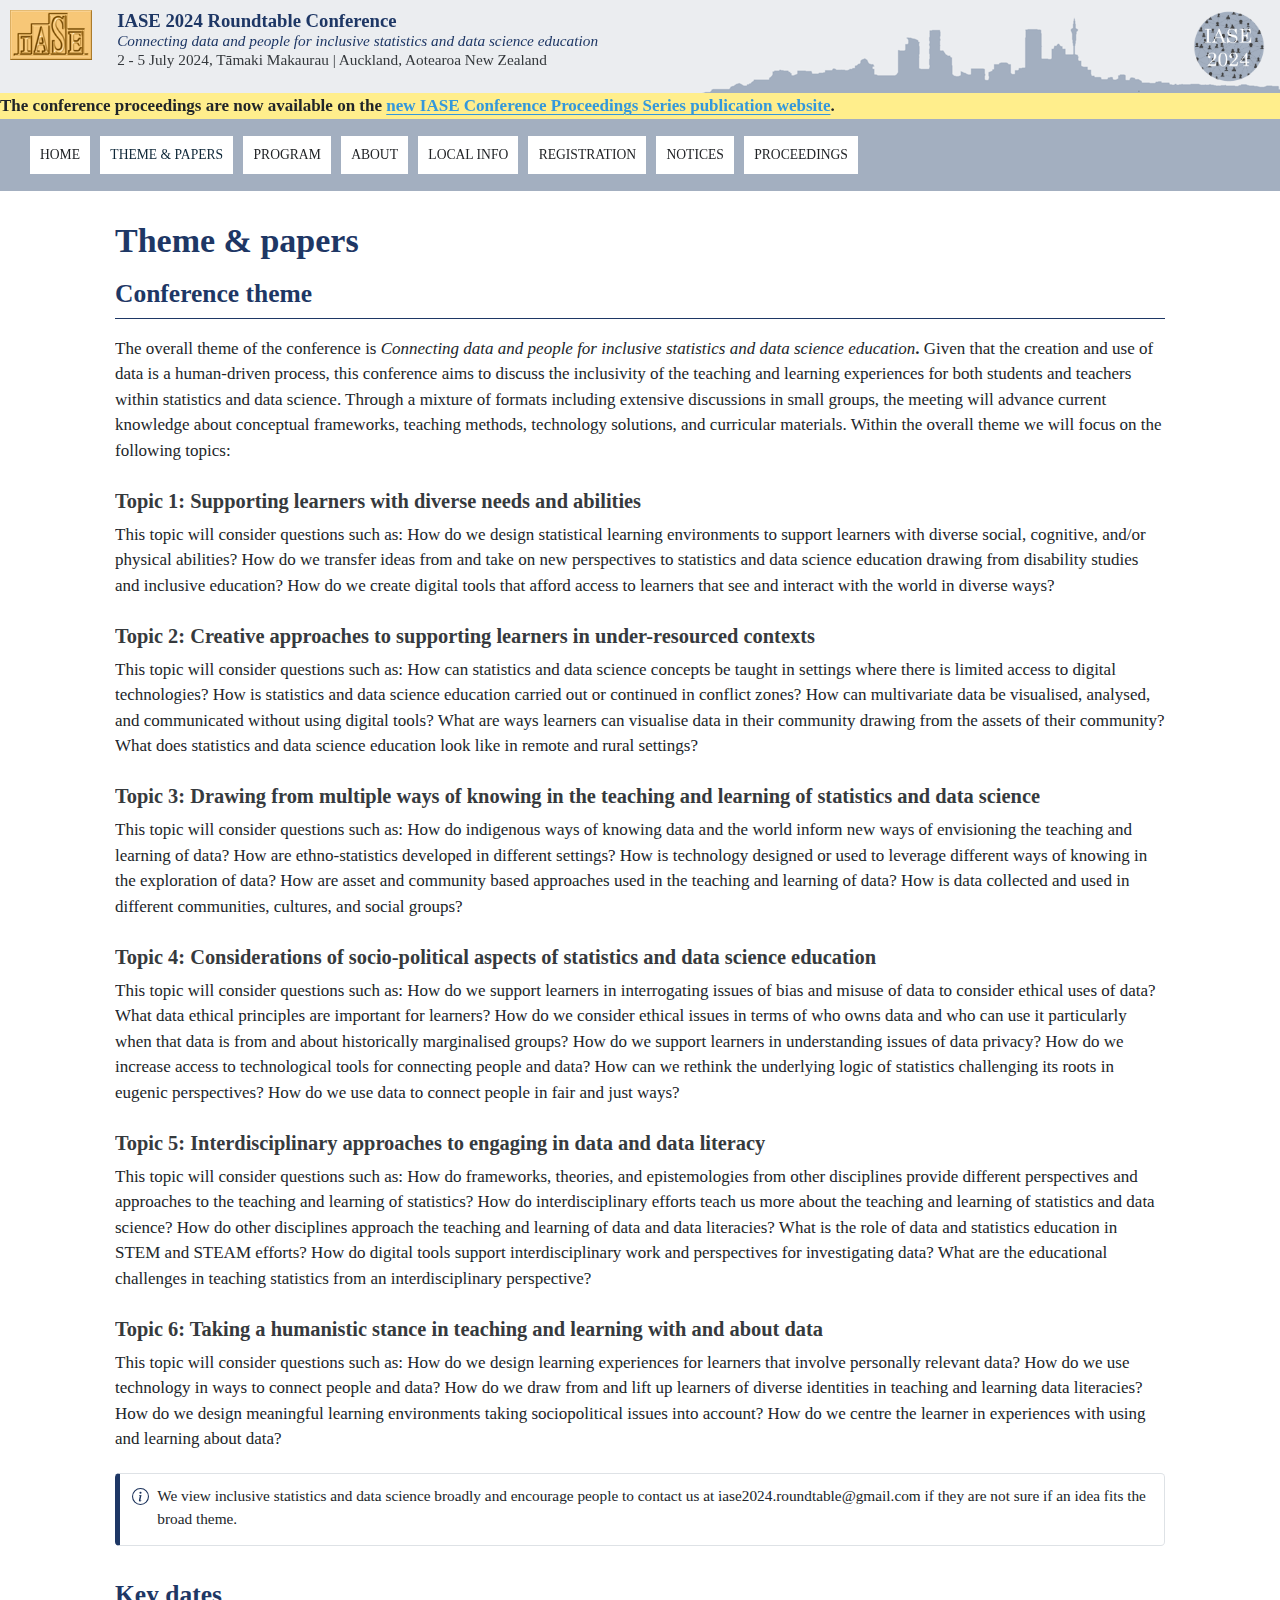
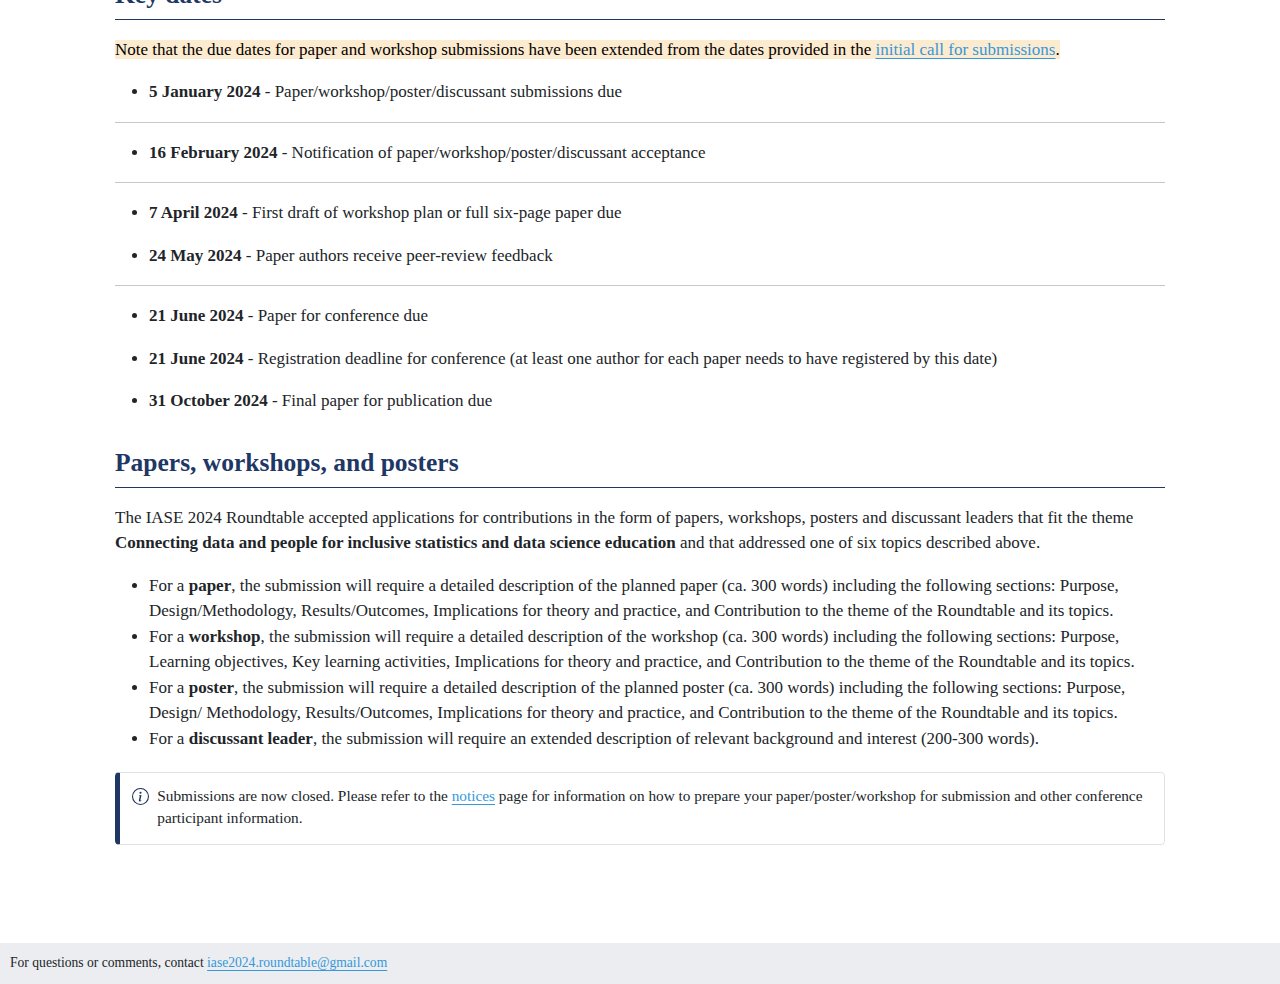
<file: docs/themes.html>
<!DOCTYPE html>
<html xmlns="http://www.w3.org/1999/xhtml" lang="en" xml:lang="en"><head>

<meta charset="utf-8">
<meta name="generator" content="quarto-1.6.32">

<meta name="viewport" content="width=device-width, initial-scale=1.0, user-scalable=yes">


<title>Theme &amp; papers – IASE 2024 Roundtable Conference</title>
<style>
code{white-space: pre-wrap;}
span.smallcaps{font-variant: small-caps;}
div.columns{display: flex; gap: min(4vw, 1.5em);}
div.column{flex: auto; overflow-x: auto;}
div.hanging-indent{margin-left: 1.5em; text-indent: -1.5em;}
ul.task-list{list-style: none;}
ul.task-list li input[type="checkbox"] {
  width: 0.8em;
  margin: 0 0.8em 0.2em -1em; /* quarto-specific, see https://github.com/quarto-dev/quarto-cli/issues/4556 */ 
  vertical-align: middle;
}
</style>


<script src="site_libs/quarto-nav/quarto-nav.js"></script>
<script src="site_libs/quarto-nav/headroom.min.js"></script>
<link href="./images/iase-icon.png" rel="icon" type="image/png">
<script src="site_libs/clipboard/clipboard.min.js"></script>
<script src="site_libs/quarto-html/quarto.js"></script>
<script src="site_libs/quarto-html/popper.min.js"></script>
<script src="site_libs/quarto-html/tippy.umd.min.js"></script>
<script src="site_libs/quarto-html/anchor.min.js"></script>
<link href="site_libs/quarto-html/tippy.css" rel="stylesheet">
<link href="site_libs/quarto-html/quarto-syntax-highlighting-2486e1f0a3ee9ee1fc393803a1361cdb.css" rel="stylesheet" id="quarto-text-highlighting-styles">
<script src="site_libs/bootstrap/bootstrap.min.js"></script>
<link href="site_libs/bootstrap/bootstrap-icons.css" rel="stylesheet">
<link href="site_libs/bootstrap/bootstrap-efaa120d15ecd46021d26b80184d6ace.min.css" rel="stylesheet" append-hash="true" id="quarto-bootstrap" data-mode="light">
<script id="quarto-search-options" type="application/json">{
  "language": {
    "search-no-results-text": "No results",
    "search-matching-documents-text": "matching documents",
    "search-copy-link-title": "Copy link to search",
    "search-hide-matches-text": "Hide additional matches",
    "search-more-match-text": "more match in this document",
    "search-more-matches-text": "more matches in this document",
    "search-clear-button-title": "Clear",
    "search-text-placeholder": "",
    "search-detached-cancel-button-title": "Cancel",
    "search-submit-button-title": "Submit",
    "search-label": "Search"
  }
}</script>
<script src="https://code.jquery.com/jquery-3.6.0.min.js"></script>



<script>



$(document).ready(function() {

  var $div = $('.announcement');

  $div.prependTo('#quarto-header');

  

  $div = $('.main-header');

  $div.prependTo('#quarto-header');



  $div = $('.footsy');

  $div.appendTo("body");



});



</script>



<link rel="stylesheet" href="styles.css">
</head>

<body class="nav-fixed">

<div id="quarto-search-results"></div>
  <header id="quarto-header" class="headroom fixed-top">
    <nav class="navbar navbar-expand-lg " data-bs-theme="dark">
      <div class="navbar-container container-fluid">
          <button class="navbar-toggler" type="button" data-bs-toggle="collapse" data-bs-target="#navbarCollapse" aria-controls="navbarCollapse" role="menu" aria-expanded="false" aria-label="Toggle navigation" onclick="if (window.quartoToggleHeadroom) { window.quartoToggleHeadroom(); }">
  <span class="navbar-toggler-icon"></span>
</button>
          <div class="collapse navbar-collapse" id="navbarCollapse">
            <ul class="navbar-nav navbar-nav-scroll me-auto">
  <li class="nav-item">
    <a class="nav-link" href="./index.html"> 
<span class="menu-text">Home</span></a>
  </li>  
  <li class="nav-item">
    <a class="nav-link active" href="./themes.html" aria-current="page"> 
<span class="menu-text">Theme &amp; papers</span></a>
  </li>  
  <li class="nav-item">
    <a class="nav-link" href="./program.html"> 
<span class="menu-text">Program</span></a>
  </li>  
  <li class="nav-item">
    <a class="nav-link" href="./about.html"> 
<span class="menu-text">About</span></a>
  </li>  
  <li class="nav-item">
    <a class="nav-link" href="./local.html"> 
<span class="menu-text">Local info</span></a>
  </li>  
  <li class="nav-item">
    <a class="nav-link" href="./registration.html"> 
<span class="menu-text">Registration</span></a>
  </li>  
  <li class="nav-item">
    <a class="nav-link" href="./notices.html"> 
<span class="menu-text">Notices</span></a>
  </li>  
  <li class="nav-item">
    <a class="nav-link" href="https://iase-pub.org/conference_proceedings/IASECP/issue/view/10"> 
<span class="menu-text">Proceedings</span></a>
  </li>  
</ul>
          </div> <!-- /navcollapse -->
            <div class="quarto-navbar-tools">
</div>
      </div> <!-- /container-fluid -->
    </nav>
</header>
<!-- content -->
<div id="quarto-content" class="quarto-container page-columns page-rows-contents page-layout-full page-navbar">
<!-- sidebar -->
<!-- margin-sidebar -->
    
<!-- main -->
<main class="content column-page" id="quarto-document-content">
<div class="main-header">

<div class="conf-header">

  <div class="grid">

    <div class="g-col-1">

      <a href="https://iase-web.org/" target="_blank">

        <img src="images/iase-logo.gif" alt="Logo for IASE" width="100%">

      </a>

    </div>

    <div class="g-col-10">

      <h1>   IASE 2024 Roundtable Conference</h1>

      <h2 class="anchored">Connecting data and people for inclusive statistics and data science education</h2>

      <h3 class="anchored">2 - 5 July 2024, Tāmaki Makaurau | Auckland, Aotearoa New Zealand</h3>

    </div>

    <div class="g-col-1">

        <img src="images/conf_logo.png" alt="Logo for conference" width="100%">

    </div>

  </div>

</div>

</div>



<div class="announcement"><b>The conference proceedings are now available on the <a href="https://iase-pub.org/conference_proceedings/IASECP/issue/view/10" target="blank">new IASE Conference Proceedings Series publication website</a>.</b></div>




<header id="title-block-header" class="quarto-title-block default">
<div class="quarto-title">
<h1 class="title">Theme &amp; papers</h1>
</div>



<div class="quarto-title-meta column-page">

    
  
    
  </div>
  


</header>


<section id="conference-theme" class="level2">
<h2 class="anchored" data-anchor-id="conference-theme">Conference theme</h2>
<p>The overall theme of the conference is <em>Connecting data and people for inclusive statistics and data science education</em><strong>.</strong> Given that the creation and use of data is a human-driven process, this conference aims to discuss the inclusivity of the teaching and learning experiences for both students and teachers within statistics and data science. Through a mixture of formats including extensive discussions in small groups, the meeting will advance current knowledge about conceptual frameworks, teaching methods, technology solutions, and curricular materials. Within the overall theme we will focus on the following topics:</p>
<section id="topic-1-supporting-learners-with-diverse-needs-and-abilities" class="level3">
<h3 class="anchored" data-anchor-id="topic-1-supporting-learners-with-diverse-needs-and-abilities">Topic 1: Supporting learners with diverse needs and abilities</h3>
<p>This topic will consider questions such as: How do we design statistical learning environments to support learners with diverse social, cognitive, and/or physical abilities? How do we transfer ideas from and take on new perspectives to statistics and data science education drawing from disability studies and inclusive education? How do we create digital tools that afford access to learners that see and interact with the world in diverse ways?</p>
</section>
<section id="topic-2-creative-approaches-to-supporting-learners-in-under-resourced-contexts" class="level3">
<h3 class="anchored" data-anchor-id="topic-2-creative-approaches-to-supporting-learners-in-under-resourced-contexts">Topic 2: Creative approaches to supporting learners in under-resourced contexts</h3>
<p>This topic will consider questions such as: How can statistics and data science concepts be taught in settings where there is limited access to digital technologies? How is statistics and data science education carried out or continued in conflict zones? How can multivariate data be visualised, analysed, and communicated without using digital tools? What are ways learners can visualise data in their community drawing from the assets of their community? What does statistics and data science education look like in remote and rural settings?</p>
</section>
<section id="topic-3-drawing-from-multiple-ways-of-knowing-in-the-teaching-and-learning-of-statistics-and-data-science" class="level3">
<h3 class="anchored" data-anchor-id="topic-3-drawing-from-multiple-ways-of-knowing-in-the-teaching-and-learning-of-statistics-and-data-science">Topic 3: Drawing from multiple ways of knowing in the teaching and learning of statistics and data science</h3>
<p>This topic will consider questions such as: How do indigenous ways of knowing data and the world inform new ways of envisioning the teaching and learning of data? How are ethno-statistics developed in different settings? How is technology designed or used to leverage different ways of knowing in the exploration of data? How are asset and community based approaches used in the teaching and learning of data? How is data collected and used in different communities, cultures, and social groups?</p>
</section>
<section id="topic-4-considerations-of-socio-political-aspects-of-statistics-and-data-science-education" class="level3">
<h3 class="anchored" data-anchor-id="topic-4-considerations-of-socio-political-aspects-of-statistics-and-data-science-education">Topic 4: Considerations of socio-political aspects of statistics and data science education</h3>
<p>This topic will consider questions such as: How do we support learners in interrogating issues of bias and misuse of data to consider ethical uses of data? What data ethical principles are important for learners? How do we consider ethical issues in terms of who owns data and who can use it particularly when that data is from and about historically marginalised groups? How do we support learners in understanding issues of data privacy? How do we increase access to technological tools for connecting people and data? How can we rethink the underlying logic of statistics challenging its roots in eugenic perspectives? How do we use data to connect people in fair and just ways?</p>
</section>
<section id="topic-5-interdisciplinary-approaches-to-engaging-in-data-and-data-literacy" class="level3">
<h3 class="anchored" data-anchor-id="topic-5-interdisciplinary-approaches-to-engaging-in-data-and-data-literacy">Topic 5: Interdisciplinary approaches to engaging in data and data literacy</h3>
<p>This topic will consider questions such as: How do frameworks, theories, and epistemologies from other disciplines provide different perspectives and approaches to the teaching and learning of statistics? How do interdisciplinary efforts teach us more about the teaching and learning of statistics and data science? How do other disciplines approach the teaching and learning of data and data literacies? What is the role of data and statistics education in STEM and STEAM efforts? How do digital tools support interdisciplinary work and perspectives for investigating data? What are the educational challenges in teaching statistics from an interdisciplinary perspective?</p>
</section>
<section id="topic-6-taking-a-humanistic-stance-in-teaching-and-learning-with-and-about-data" class="level3">
<h3 class="anchored" data-anchor-id="topic-6-taking-a-humanistic-stance-in-teaching-and-learning-with-and-about-data">Topic 6: Taking a humanistic stance in teaching and learning with and about data</h3>
<p>This topic will consider questions such as: How do we design learning experiences for learners that involve personally relevant data? How do we use technology in ways to connect people and data? How do we draw from and lift up learners of diverse identities in teaching and learning data literacies? How do we design meaningful learning environments taking sociopolitical issues into account? How do we centre the learner in experiences with using and learning about data?</p>
<div class="callout callout-style-simple callout-note">
<div class="callout-body d-flex">
<div class="callout-icon-container">
<i class="callout-icon"></i>
</div>
<div class="callout-body-container">
<p>We view inclusive statistics and data science broadly and encourage people to contact us at iase2024.roundtable@gmail.com if they are not sure if an idea fits the broad theme.</p>
</div>
</div>
</div>
</section>
</section>
<section id="key-dates" class="level2">
<h2 class="anchored" data-anchor-id="key-dates">Key dates</h2>
<p><mark>Note that the due dates for paper and workshop submissions have been extended from the dates provided in the <a href="refs/IASE_2024_roundtable_conference_call_for_submissions.pdf">initial call for submissions</a>.</mark></p>
<ul>
<li><strong>5 January 2024</strong> - Paper/workshop/poster/discussant submissions due</li>
</ul>
<hr>
<ul>
<li><strong>16 February 2024</strong> - Notification of paper/workshop/poster/discussant acceptance</li>
</ul>
<hr>
<ul>
<li><p><strong>7 April 2024</strong> - First draft of workshop plan or full six-page paper due</p></li>
<li><p><strong>24 May 2024</strong> - Paper authors receive peer-review feedback</p></li>
</ul>
<hr>
<ul>
<li><p><strong>21 June 2024</strong> - Paper for conference due</p></li>
<li><p><strong>21 June 2024</strong> - Registration deadline for conference (at least one author for each paper needs to have registered by this date)</p></li>
<li><p><strong>31 October 2024</strong> - Final paper for publication due</p></li>
</ul>
</section>
<section id="papers-workshops-and-posters" class="level2">
<h2 class="anchored" data-anchor-id="papers-workshops-and-posters">Papers, workshops, and posters</h2>
<p>The IASE 2024 Roundtable accepted applications for contributions in the form of papers, workshops, posters and discussant leaders that fit the theme <strong>Connecting data and people for inclusive statistics and data science education</strong> and that addressed one of six topics described above.</p>
<ul>
<li>For a <strong>paper</strong>, the submission will require a detailed description of the planned paper (ca. 300 words) including the following sections: Purpose, Design/Methodology, Results/Outcomes, Implications for theory and practice, and Contribution to the theme of the Roundtable and its topics.</li>
<li>For a <strong>workshop</strong>, the submission will require a detailed description of the workshop (ca. 300 words) including the following sections: Purpose, Learning objectives, Key learning activities, Implications for theory and practice, and Contribution to the theme of the Roundtable and its topics.</li>
<li>For a <strong>poster</strong>, the submission will require a detailed description of the planned poster (ca. 300 words) including the following sections: Purpose, Design/ Methodology, Results/Outcomes, Implications for theory and practice, and Contribution to the theme of the Roundtable and its topics.</li>
<li>For a <strong>discussant leader</strong>, the submission will require an extended description of relevant background and interest (200-300 words).</li>
</ul>
<div class="callout callout-style-simple callout-note">
<div class="callout-body d-flex">
<div class="callout-icon-container">
<i class="callout-icon"></i>
</div>
<div class="callout-body-container">
<p>Submissions are now closed. Please refer to the <a href="./notices.html">notices</a> page for information on how to prepare your paper/poster/workshop for submission and other conference participant information.</p>
</div>
</div>
</div>


</section>

<div class="footsy">
For questions or comments, contact <a href="mailto:iase2024.roundtable@gmail.com">iase2024.roundtable@gmail.com</a>
</div></main> <!-- /main -->
<script id="quarto-html-after-body" type="application/javascript">
window.document.addEventListener("DOMContentLoaded", function (event) {
  const toggleBodyColorMode = (bsSheetEl) => {
    const mode = bsSheetEl.getAttribute("data-mode");
    const bodyEl = window.document.querySelector("body");
    if (mode === "dark") {
      bodyEl.classList.add("quarto-dark");
      bodyEl.classList.remove("quarto-light");
    } else {
      bodyEl.classList.add("quarto-light");
      bodyEl.classList.remove("quarto-dark");
    }
  }
  const toggleBodyColorPrimary = () => {
    const bsSheetEl = window.document.querySelector("link#quarto-bootstrap");
    if (bsSheetEl) {
      toggleBodyColorMode(bsSheetEl);
    }
  }
  toggleBodyColorPrimary();  
  const icon = "";
  const anchorJS = new window.AnchorJS();
  anchorJS.options = {
    placement: 'right',
    icon: icon
  };
  anchorJS.add('.anchored');
  const isCodeAnnotation = (el) => {
    for (const clz of el.classList) {
      if (clz.startsWith('code-annotation-')) {                     
        return true;
      }
    }
    return false;
  }
  const onCopySuccess = function(e) {
    // button target
    const button = e.trigger;
    // don't keep focus
    button.blur();
    // flash "checked"
    button.classList.add('code-copy-button-checked');
    var currentTitle = button.getAttribute("title");
    button.setAttribute("title", "Copied!");
    let tooltip;
    if (window.bootstrap) {
      button.setAttribute("data-bs-toggle", "tooltip");
      button.setAttribute("data-bs-placement", "left");
      button.setAttribute("data-bs-title", "Copied!");
      tooltip = new bootstrap.Tooltip(button, 
        { trigger: "manual", 
          customClass: "code-copy-button-tooltip",
          offset: [0, -8]});
      tooltip.show();    
    }
    setTimeout(function() {
      if (tooltip) {
        tooltip.hide();
        button.removeAttribute("data-bs-title");
        button.removeAttribute("data-bs-toggle");
        button.removeAttribute("data-bs-placement");
      }
      button.setAttribute("title", currentTitle);
      button.classList.remove('code-copy-button-checked');
    }, 1000);
    // clear code selection
    e.clearSelection();
  }
  const getTextToCopy = function(trigger) {
      const codeEl = trigger.previousElementSibling.cloneNode(true);
      for (const childEl of codeEl.children) {
        if (isCodeAnnotation(childEl)) {
          childEl.remove();
        }
      }
      return codeEl.innerText;
  }
  const clipboard = new window.ClipboardJS('.code-copy-button:not([data-in-quarto-modal])', {
    text: getTextToCopy
  });
  clipboard.on('success', onCopySuccess);
  if (window.document.getElementById('quarto-embedded-source-code-modal')) {
    // For code content inside modals, clipBoardJS needs to be initialized with a container option
    // TODO: Check when it could be a function (https://github.com/zenorocha/clipboard.js/issues/860)
    const clipboardModal = new window.ClipboardJS('.code-copy-button[data-in-quarto-modal]', {
      text: getTextToCopy,
      container: window.document.getElementById('quarto-embedded-source-code-modal')
    });
    clipboardModal.on('success', onCopySuccess);
  }
    var localhostRegex = new RegExp(/^(?:http|https):\/\/localhost\:?[0-9]*\//);
    var mailtoRegex = new RegExp(/^mailto:/);
      var filterRegex = new RegExp('/' + window.location.host + '/');
    var isInternal = (href) => {
        return filterRegex.test(href) || localhostRegex.test(href) || mailtoRegex.test(href);
    }
    // Inspect non-navigation links and adorn them if external
 	var links = window.document.querySelectorAll('a[href]:not(.nav-link):not(.navbar-brand):not(.toc-action):not(.sidebar-link):not(.sidebar-item-toggle):not(.pagination-link):not(.no-external):not([aria-hidden]):not(.dropdown-item):not(.quarto-navigation-tool):not(.about-link)');
    for (var i=0; i<links.length; i++) {
      const link = links[i];
      if (!isInternal(link.href)) {
        // undo the damage that might have been done by quarto-nav.js in the case of
        // links that we want to consider external
        if (link.dataset.originalHref !== undefined) {
          link.href = link.dataset.originalHref;
        }
      }
    }
  function tippyHover(el, contentFn, onTriggerFn, onUntriggerFn) {
    const config = {
      allowHTML: true,
      maxWidth: 500,
      delay: 100,
      arrow: false,
      appendTo: function(el) {
          return el.parentElement;
      },
      interactive: true,
      interactiveBorder: 10,
      theme: 'quarto',
      placement: 'bottom-start',
    };
    if (contentFn) {
      config.content = contentFn;
    }
    if (onTriggerFn) {
      config.onTrigger = onTriggerFn;
    }
    if (onUntriggerFn) {
      config.onUntrigger = onUntriggerFn;
    }
    window.tippy(el, config); 
  }
  const noterefs = window.document.querySelectorAll('a[role="doc-noteref"]');
  for (var i=0; i<noterefs.length; i++) {
    const ref = noterefs[i];
    tippyHover(ref, function() {
      // use id or data attribute instead here
      let href = ref.getAttribute('data-footnote-href') || ref.getAttribute('href');
      try { href = new URL(href).hash; } catch {}
      const id = href.replace(/^#\/?/, "");
      const note = window.document.getElementById(id);
      if (note) {
        return note.innerHTML;
      } else {
        return "";
      }
    });
  }
  const xrefs = window.document.querySelectorAll('a.quarto-xref');
  const processXRef = (id, note) => {
    // Strip column container classes
    const stripColumnClz = (el) => {
      el.classList.remove("page-full", "page-columns");
      if (el.children) {
        for (const child of el.children) {
          stripColumnClz(child);
        }
      }
    }
    stripColumnClz(note)
    if (id === null || id.startsWith('sec-')) {
      // Special case sections, only their first couple elements
      const container = document.createElement("div");
      if (note.children && note.children.length > 2) {
        container.appendChild(note.children[0].cloneNode(true));
        for (let i = 1; i < note.children.length; i++) {
          const child = note.children[i];
          if (child.tagName === "P" && child.innerText === "") {
            continue;
          } else {
            container.appendChild(child.cloneNode(true));
            break;
          }
        }
        if (window.Quarto?.typesetMath) {
          window.Quarto.typesetMath(container);
        }
        return container.innerHTML
      } else {
        if (window.Quarto?.typesetMath) {
          window.Quarto.typesetMath(note);
        }
        return note.innerHTML;
      }
    } else {
      // Remove any anchor links if they are present
      const anchorLink = note.querySelector('a.anchorjs-link');
      if (anchorLink) {
        anchorLink.remove();
      }
      if (window.Quarto?.typesetMath) {
        window.Quarto.typesetMath(note);
      }
      // TODO in 1.5, we should make sure this works without a callout special case
      if (note.classList.contains("callout")) {
        return note.outerHTML;
      } else {
        return note.innerHTML;
      }
    }
  }
  for (var i=0; i<xrefs.length; i++) {
    const xref = xrefs[i];
    tippyHover(xref, undefined, function(instance) {
      instance.disable();
      let url = xref.getAttribute('href');
      let hash = undefined; 
      if (url.startsWith('#')) {
        hash = url;
      } else {
        try { hash = new URL(url).hash; } catch {}
      }
      if (hash) {
        const id = hash.replace(/^#\/?/, "");
        const note = window.document.getElementById(id);
        if (note !== null) {
          try {
            const html = processXRef(id, note.cloneNode(true));
            instance.setContent(html);
          } finally {
            instance.enable();
            instance.show();
          }
        } else {
          // See if we can fetch this
          fetch(url.split('#')[0])
          .then(res => res.text())
          .then(html => {
            const parser = new DOMParser();
            const htmlDoc = parser.parseFromString(html, "text/html");
            const note = htmlDoc.getElementById(id);
            if (note !== null) {
              const html = processXRef(id, note);
              instance.setContent(html);
            } 
          }).finally(() => {
            instance.enable();
            instance.show();
          });
        }
      } else {
        // See if we can fetch a full url (with no hash to target)
        // This is a special case and we should probably do some content thinning / targeting
        fetch(url)
        .then(res => res.text())
        .then(html => {
          const parser = new DOMParser();
          const htmlDoc = parser.parseFromString(html, "text/html");
          const note = htmlDoc.querySelector('main.content');
          if (note !== null) {
            // This should only happen for chapter cross references
            // (since there is no id in the URL)
            // remove the first header
            if (note.children.length > 0 && note.children[0].tagName === "HEADER") {
              note.children[0].remove();
            }
            const html = processXRef(null, note);
            instance.setContent(html);
          } 
        }).finally(() => {
          instance.enable();
          instance.show();
        });
      }
    }, function(instance) {
    });
  }
      let selectedAnnoteEl;
      const selectorForAnnotation = ( cell, annotation) => {
        let cellAttr = 'data-code-cell="' + cell + '"';
        let lineAttr = 'data-code-annotation="' +  annotation + '"';
        const selector = 'span[' + cellAttr + '][' + lineAttr + ']';
        return selector;
      }
      const selectCodeLines = (annoteEl) => {
        const doc = window.document;
        const targetCell = annoteEl.getAttribute("data-target-cell");
        const targetAnnotation = annoteEl.getAttribute("data-target-annotation");
        const annoteSpan = window.document.querySelector(selectorForAnnotation(targetCell, targetAnnotation));
        const lines = annoteSpan.getAttribute("data-code-lines").split(",");
        const lineIds = lines.map((line) => {
          return targetCell + "-" + line;
        })
        let top = null;
        let height = null;
        let parent = null;
        if (lineIds.length > 0) {
            //compute the position of the single el (top and bottom and make a div)
            const el = window.document.getElementById(lineIds[0]);
            top = el.offsetTop;
            height = el.offsetHeight;
            parent = el.parentElement.parentElement;
          if (lineIds.length > 1) {
            const lastEl = window.document.getElementById(lineIds[lineIds.length - 1]);
            const bottom = lastEl.offsetTop + lastEl.offsetHeight;
            height = bottom - top;
          }
          if (top !== null && height !== null && parent !== null) {
            // cook up a div (if necessary) and position it 
            let div = window.document.getElementById("code-annotation-line-highlight");
            if (div === null) {
              div = window.document.createElement("div");
              div.setAttribute("id", "code-annotation-line-highlight");
              div.style.position = 'absolute';
              parent.appendChild(div);
            }
            div.style.top = top - 2 + "px";
            div.style.height = height + 4 + "px";
            div.style.left = 0;
            let gutterDiv = window.document.getElementById("code-annotation-line-highlight-gutter");
            if (gutterDiv === null) {
              gutterDiv = window.document.createElement("div");
              gutterDiv.setAttribute("id", "code-annotation-line-highlight-gutter");
              gutterDiv.style.position = 'absolute';
              const codeCell = window.document.getElementById(targetCell);
              const gutter = codeCell.querySelector('.code-annotation-gutter');
              gutter.appendChild(gutterDiv);
            }
            gutterDiv.style.top = top - 2 + "px";
            gutterDiv.style.height = height + 4 + "px";
          }
          selectedAnnoteEl = annoteEl;
        }
      };
      const unselectCodeLines = () => {
        const elementsIds = ["code-annotation-line-highlight", "code-annotation-line-highlight-gutter"];
        elementsIds.forEach((elId) => {
          const div = window.document.getElementById(elId);
          if (div) {
            div.remove();
          }
        });
        selectedAnnoteEl = undefined;
      };
        // Handle positioning of the toggle
    window.addEventListener(
      "resize",
      throttle(() => {
        elRect = undefined;
        if (selectedAnnoteEl) {
          selectCodeLines(selectedAnnoteEl);
        }
      }, 10)
    );
    function throttle(fn, ms) {
    let throttle = false;
    let timer;
      return (...args) => {
        if(!throttle) { // first call gets through
            fn.apply(this, args);
            throttle = true;
        } else { // all the others get throttled
            if(timer) clearTimeout(timer); // cancel #2
            timer = setTimeout(() => {
              fn.apply(this, args);
              timer = throttle = false;
            }, ms);
        }
      };
    }
      // Attach click handler to the DT
      const annoteDls = window.document.querySelectorAll('dt[data-target-cell]');
      for (const annoteDlNode of annoteDls) {
        annoteDlNode.addEventListener('click', (event) => {
          const clickedEl = event.target;
          if (clickedEl !== selectedAnnoteEl) {
            unselectCodeLines();
            const activeEl = window.document.querySelector('dt[data-target-cell].code-annotation-active');
            if (activeEl) {
              activeEl.classList.remove('code-annotation-active');
            }
            selectCodeLines(clickedEl);
            clickedEl.classList.add('code-annotation-active');
          } else {
            // Unselect the line
            unselectCodeLines();
            clickedEl.classList.remove('code-annotation-active');
          }
        });
      }
  const findCites = (el) => {
    const parentEl = el.parentElement;
    if (parentEl) {
      const cites = parentEl.dataset.cites;
      if (cites) {
        return {
          el,
          cites: cites.split(' ')
        };
      } else {
        return findCites(el.parentElement)
      }
    } else {
      return undefined;
    }
  };
  var bibliorefs = window.document.querySelectorAll('a[role="doc-biblioref"]');
  for (var i=0; i<bibliorefs.length; i++) {
    const ref = bibliorefs[i];
    const citeInfo = findCites(ref);
    if (citeInfo) {
      tippyHover(citeInfo.el, function() {
        var popup = window.document.createElement('div');
        citeInfo.cites.forEach(function(cite) {
          var citeDiv = window.document.createElement('div');
          citeDiv.classList.add('hanging-indent');
          citeDiv.classList.add('csl-entry');
          var biblioDiv = window.document.getElementById('ref-' + cite);
          if (biblioDiv) {
            citeDiv.innerHTML = biblioDiv.innerHTML;
          }
          popup.appendChild(citeDiv);
        });
        return popup.innerHTML;
      });
    }
  }
});
</script>
</div> <!-- /content -->




</body></html>
</file>
<file: docs/site_libs/quarto-html/tippy.css>
.tippy-box[data-animation=fade][data-state=hidden]{opacity:0}[data-tippy-root]{max-width:calc(100vw - 10px)}.tippy-box{position:relative;background-color:#333;color:#fff;border-radius:4px;font-size:14px;line-height:1.4;white-space:normal;outline:0;transition-property:transform,visibility,opacity}.tippy-box[data-placement^=top]>.tippy-arrow{bottom:0}.tippy-box[data-placement^=top]>.tippy-arrow:before{bottom:-7px;left:0;border-width:8px 8px 0;border-top-color:initial;transform-origin:center top}.tippy-box[data-placement^=bottom]>.tippy-arrow{top:0}.tippy-box[data-placement^=bottom]>.tippy-arrow:before{top:-7px;left:0;border-width:0 8px 8px;border-bottom-color:initial;transform-origin:center bottom}.tippy-box[data-placement^=left]>.tippy-arrow{right:0}.tippy-box[data-placement^=left]>.tippy-arrow:before{border-width:8px 0 8px 8px;border-left-color:initial;right:-7px;transform-origin:center left}.tippy-box[data-placement^=right]>.tippy-arrow{left:0}.tippy-box[data-placement^=right]>.tippy-arrow:before{left:-7px;border-width:8px 8px 8px 0;border-right-color:initial;transform-origin:center right}.tippy-box[data-inertia][data-state=visible]{transition-timing-function:cubic-bezier(.54,1.5,.38,1.11)}.tippy-arrow{width:16px;height:16px;color:#333}.tippy-arrow:before{content:"";position:absolute;border-color:transparent;border-style:solid}.tippy-content{position:relative;padding:5px 9px;z-index:1}
</file>
<file: docs/site_libs/quarto-html/quarto-syntax-highlighting-2486e1f0a3ee9ee1fc393803a1361cdb.css>
/* quarto syntax highlight colors */
:root {
  --quarto-hl-ot-color: #003B4F;
  --quarto-hl-at-color: #657422;
  --quarto-hl-ss-color: #20794D;
  --quarto-hl-an-color: #5E5E5E;
  --quarto-hl-fu-color: #4758AB;
  --quarto-hl-st-color: #20794D;
  --quarto-hl-cf-color: #003B4F;
  --quarto-hl-op-color: #5E5E5E;
  --quarto-hl-er-color: #AD0000;
  --quarto-hl-bn-color: #AD0000;
  --quarto-hl-al-color: #AD0000;
  --quarto-hl-va-color: #111111;
  --quarto-hl-bu-color: inherit;
  --quarto-hl-ex-color: inherit;
  --quarto-hl-pp-color: #AD0000;
  --quarto-hl-in-color: #5E5E5E;
  --quarto-hl-vs-color: #20794D;
  --quarto-hl-wa-color: #5E5E5E;
  --quarto-hl-do-color: #5E5E5E;
  --quarto-hl-im-color: #00769E;
  --quarto-hl-ch-color: #20794D;
  --quarto-hl-dt-color: #AD0000;
  --quarto-hl-fl-color: #AD0000;
  --quarto-hl-co-color: #5E5E5E;
  --quarto-hl-cv-color: #5E5E5E;
  --quarto-hl-cn-color: #8f5902;
  --quarto-hl-sc-color: #5E5E5E;
  --quarto-hl-dv-color: #AD0000;
  --quarto-hl-kw-color: #003B4F;
}

/* other quarto variables */
:root {
  --quarto-font-monospace: SFMono-Regular, Menlo, Monaco, Consolas, "Liberation Mono", "Courier New", monospace;
}

pre > code.sourceCode > span {
  color: #003B4F;
}

code span {
  color: #003B4F;
}

code.sourceCode > span {
  color: #003B4F;
}

div.sourceCode,
div.sourceCode pre.sourceCode {
  color: #003B4F;
}

code span.ot {
  color: #003B4F;
  font-style: inherit;
}

code span.at {
  color: #657422;
  font-style: inherit;
}

code span.ss {
  color: #20794D;
  font-style: inherit;
}

code span.an {
  color: #5E5E5E;
  font-style: inherit;
}

code span.fu {
  color: #4758AB;
  font-style: inherit;
}

code span.st {
  color: #20794D;
  font-style: inherit;
}

code span.cf {
  color: #003B4F;
  font-weight: bold;
  font-style: inherit;
}

code span.op {
  color: #5E5E5E;
  font-style: inherit;
}

code span.er {
  color: #AD0000;
  font-style: inherit;
}

code span.bn {
  color: #AD0000;
  font-style: inherit;
}

code span.al {
  color: #AD0000;
  font-style: inherit;
}

code span.va {
  color: #111111;
  font-style: inherit;
}

code span.bu {
  font-style: inherit;
}

code span.ex {
  font-style: inherit;
}

code span.pp {
  color: #AD0000;
  font-style: inherit;
}

code span.in {
  color: #5E5E5E;
  font-style: inherit;
}

code span.vs {
  color: #20794D;
  font-style: inherit;
}

code span.wa {
  color: #5E5E5E;
  font-style: italic;
}

code span.do {
  color: #5E5E5E;
  font-style: italic;
}

code span.im {
  color: #00769E;
  font-style: inherit;
}

code span.ch {
  color: #20794D;
  font-style: inherit;
}

code span.dt {
  color: #AD0000;
  font-style: inherit;
}

code span.fl {
  color: #AD0000;
  font-style: inherit;
}

code span.co {
  color: #5E5E5E;
  font-style: inherit;
}

code span.cv {
  color: #5E5E5E;
  font-style: italic;
}

code span.cn {
  color: #8f5902;
  font-style: inherit;
}

code span.sc {
  color: #5E5E5E;
  font-style: inherit;
}

code span.dv {
  color: #AD0000;
  font-style: inherit;
}

code span.kw {
  color: #003B4F;
  font-weight: bold;
  font-style: inherit;
}

.prevent-inlining {
  content: "</";
}

/*# sourceMappingURL=b94514f873b6ebc3b38fab26346a7c13.css.map */
</file>
<file: docs/styles.css>
.nav-item{
  background-color: white;
  margin-right: 10px;
  font-size: 0.8em;
}

.announcement {
  background-color: #ffee8c;
  paddding: 10px;
}

.conf-header {
  background-image: url('images/banner.png');
  background-repeat: no-repeat;
  background-position: bottom right; 
  background-size: auto 77px;
  font-size: 1em;
  min-height: 90px;
  padding: 10px;
  background-color: #EBEDF0;
  overflow: auto;
}

.conf-header h1{
  margin-top: 0rem;
  margin-bottom: 0rem;
  font-size: 1.1em;
  font-weight: bold;
}

.conf-header h2{
  margin-top: 0rem;
  margin-bottom: 0rem;
  font-size: 0.9em;
  font-weight: normal;
  font-style: italic;
  border: none;
  padding: 0;
}

.conf-header h3{
  margin-top: 0rem;
  margin-bottom: 0rem;
  font-size: 0.9em;
  font-weight: normal;
}

.highlight {
  border: solid #1E3765 1px;
  border-radius: 5px;
  padding: 10px;
  margin-bottom: 10px;
}

.banner {
  border: solid #1E3765 1px;
  background-color: #1E3765;
  padding: 10px;
  margin-bottom: 0px;
  color: white;
}

@media (max-width: 768px) {
  .grid {
    grid-template-columns: 1fr; /* Single column for screens with a max-width of 768px */
  }
  
   .conf-header .grid img {
    max-width: 100px;
    height: auto; /* To maintain aspect ratio */
  }
}

.navbar {
  text-transform: uppercase;
}

h1, h2 {
  color: #1E3765;
  border-color: #1E3765;
}

.footsy{
  font-size: 0.8em;
  padding: 10px;
  background-color: #ebedf0;
}

.iframe-container {
  position: relative;
  overflow: hidden;
  width: 100%;
  padding-top: 56.25%;
}

.responsive-iframe {
  position: absolute;
  top: 0;
  left: 0;
  bottom: 0;
  right: 0;
  width: 100%;
  height: 100%;
}
</file>
